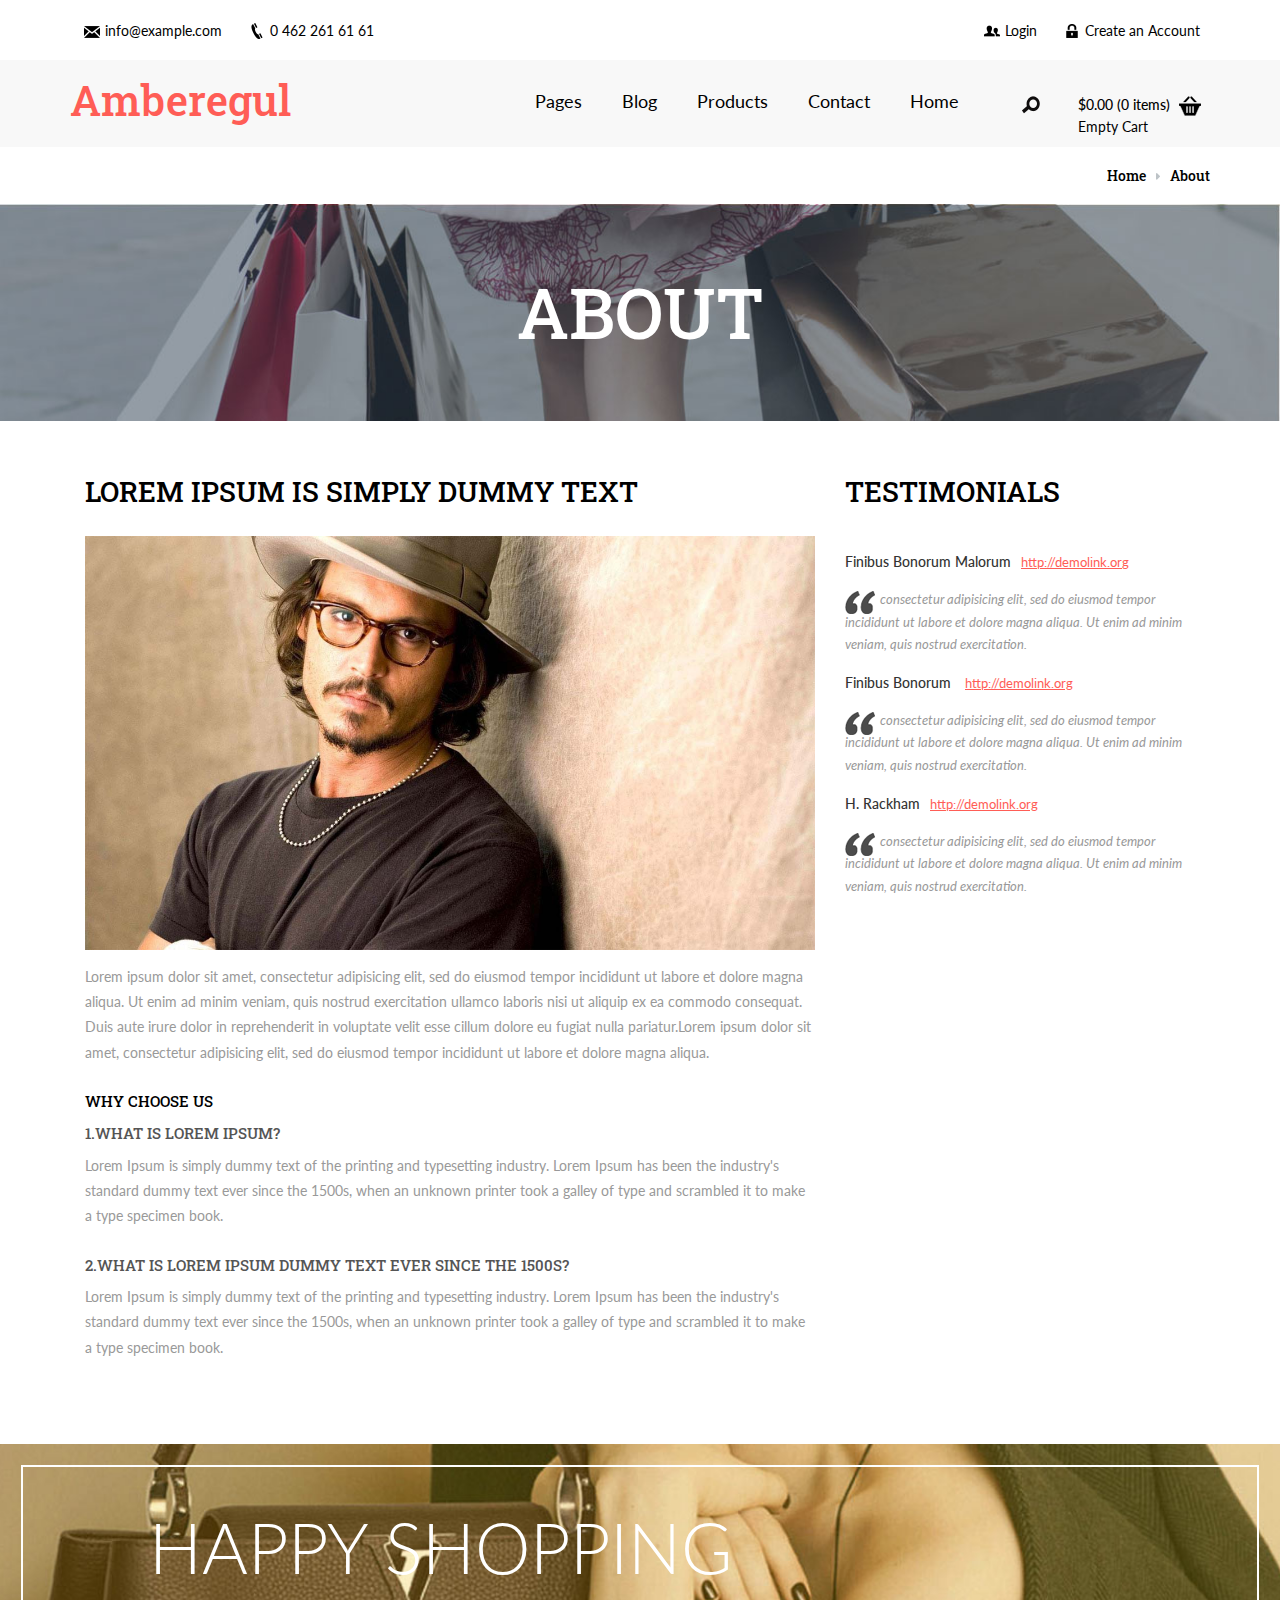
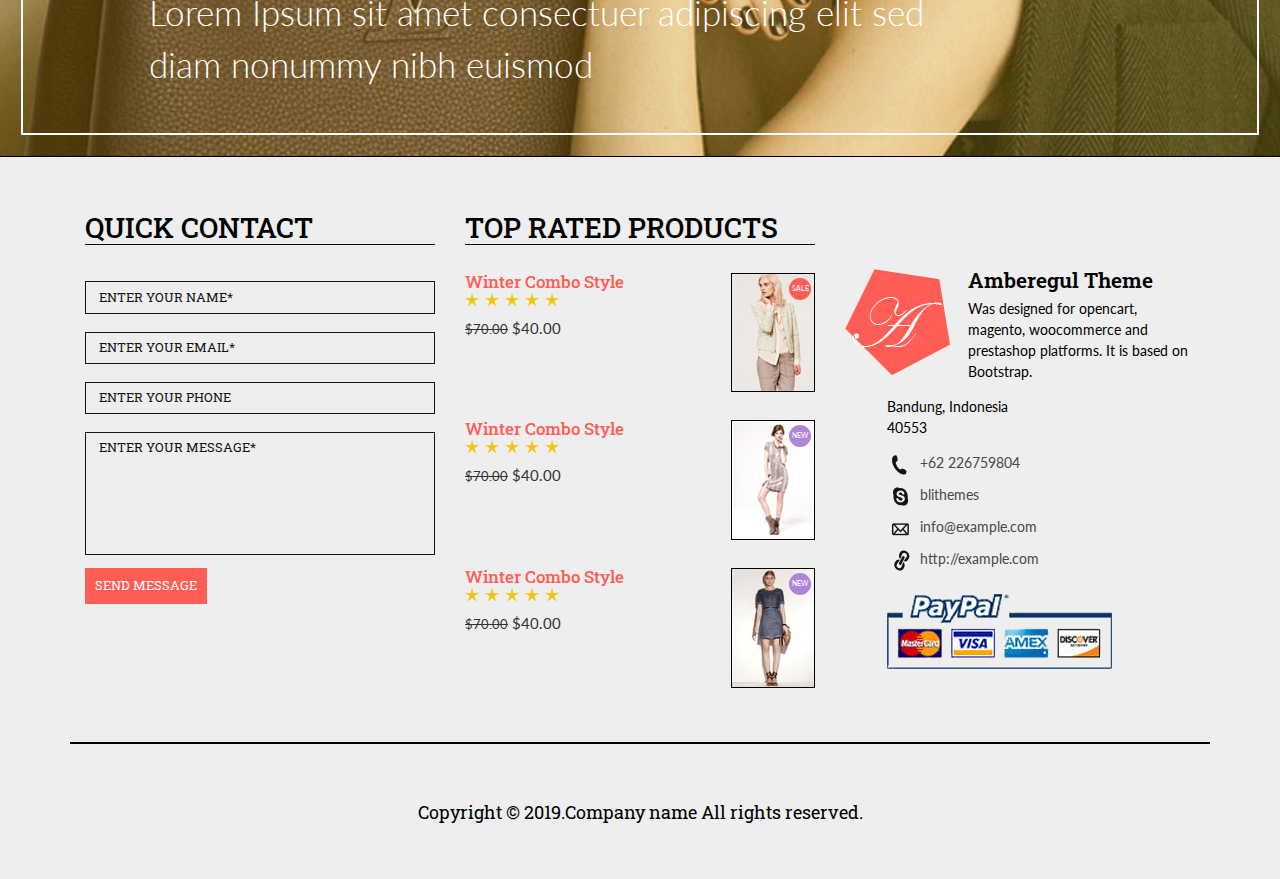
<file: clouth/about.html>
<!DOCTYPE html>
<html>
<head>
<title>About</title>
<link href="css/bootstrap.css" rel="stylesheet" type="text/css" media="all" />
<!-- jQuery (necessary for Bootstrap's JavaScript plugins) -->
<script src="js/jquery.min.js"></script>
<!-- Custom Theme files -->
<!--theme-style-->
<link href="css/style.css" rel="stylesheet" type="text/css" media="all" />	
<!--//theme-style-->
<meta name="viewport" content="width=device-width, initial-scale=1">
<meta http-equiv="Content-Type" content="text/html; charset=utf-8" />
<meta name="keywords" content="Amberegul Responsive web template, Bootstrap Web Templates, Flat Web Templates, Andriod Compatible web template, 
Smartphone Compatible web template, free webdesigns for Nokia, Samsung, LG, SonyErricsson, Motorola web design" />
<script type="application/x-javascript"> addEventListener("load", function() { setTimeout(hideURLbar, 0); }, false); function hideURLbar(){ window.scrollTo(0,1); } </script>
<!--fonts-->
<link href='http://fonts.useso.com/css?family=Roboto+Slab:300,700,400' rel='stylesheet' type='text/css'>
<link href='http://fonts.useso.com/css?family=Lato:100,300,400,700,900' rel='stylesheet' type='text/css'>
<!--//fonts-->
<!-- start menu -->
<link href="css/megamenu.css" rel="stylesheet" type="text/css" media="all" />
<script type="text/javascript" src="js/megamenu.js"></script>
<script>$(document).ready(function(){$(".megamenu").megamenu();});</script>
<!--//slider-script-->

<script src="js/simpleCart.min.js"> </script>
<style>
		.btn-login-type{
		background:#ff5d56;
		padding:9px 10px;
		font-size:0.9em;
		color:#fff;
		-webkit-appearance: none;
		border: none;
		outline: none;
		font-family: 'Roboto Slab', serif;
	}
	</style>
	<script>
			function checkLogin() {
				var hasUsername = JSON.parse(localStorage.getItem("username"));
				var username = hasUsername ? hasUsername.username : "Login";
				var register = document.getElementById('register');
			
				document.getElementById("login_name").innerText = username;
			
				if(hasUsername) {
					register.style.display = "none";
				}
			}
			
			</script>
	</head>
	<body  onload="checkLogin()"> 
<!--header-->	
<div class=" header-product">
	<div class="header-top com">
		<div class="container">
			<div class="header-top-in grid-1">
				<ul class="support">
					<li ><a href="mailto:info@example.com" ><i > </i>info@example.com</a></li>
					<li ><span ><i class="tele-in"> </i>0 462 261 61 61</span></li>			
				</ul>
				<ul class=" support-right">
						<li ><a href="account.html" ><i class="men"> </i><span id="login_name">Login</span></a></li>
						<li id="register"><a href="account.html" ><i class="tele"> </i>Create an Account</a></li>			
					</ul>
				<div class="clearfix"> </div>
			</div>
		</div>
			<div class="header-bottom bottom-com">
			<div class="container">			
				<div class="logo">
					<h1><a href="index.html">Amberegul</a></h1>
				</div>
				<div class="top-nav">
				<!-- start header menu -->
		<ul class="megamenu skyblue menu-in">
			<li><a  href="index.html">Home</a></li>
			
			<li class="active grid"><a  href="#">Pages</a>
				<div class="megapanel">
					<div class="row">
						<div class="col1">
							<div class="h_nav">
								<h4>SUBMENU1</h4>
								<ul>
									<li><a href="about.html">About</a></li>
									<li><a href="product.html">men</a></li>
									<li><a href="product.html">women</a></li>
									<li><a href="product.html">accessories</a></li>
									
								</ul>	
							</div>							
						</div>
						<div class="col1">
							<div class="h_nav">
								<h4>SUBMENU2</h4>
								<ul>
									<li><a href="product.html">trends</a></li>
									<li><a href="product.html">sale</a></li>
									<li><a href="product.html">style videos</a></li>
									<li><a href="product.html">accessories</a></li>
									<li><a href="product.html">kids</a></li>
									<li><a href="product.html">style videos</a></li>
								</ul>	
							</div>							
						</div>
						<div class="col1 col5">
							<iframe src="https://player.vimeo.com/video/10777111?color=ffffff&title=0&byline=0&portrait=0"  webkitallowfullscreen mozallowfullscreen allowfullscreen></iframe> 
						</div>
						
					</div>
					
    				</div>
				</li>	
		<li ><a  href="404.html">Blog</a></li>				
				<li><a  href="#">Products</a>
				<div class="megapanel">
					<div class="row">
						<div class=" col-nav">
							<div class="h_nav">
								<h4>BEST SELLING</h4>
								<div class="sell">
									<div class="men">
										<a href="product.html"><img src="images/pi.jpg" alt="" ></a>
									</div>
									<div class="men-in">
										<h6>Lorem Ipsum</h6>
										<span>$.60.00</span>
									</div>
									<div class="clearfix"> </div>
								</div>	
								<div class="sell">
									<div class="men">
										<a href="product.html"><img src="images/pi11.jpg" alt="" ></a>
									</div>
									<div class="men-in">
										<h6> Dummy Text</h6>
										<span>$.160.00</span>
									</div>
									<div class="clearfix"> </div>
								</div>	
								<div class="sell">
									<div class="men">
										<a href="product.html"><img src="images/pi12.jpg" alt="" ></a>
									</div>
									<div class="men-in">
										<h6>Standard Chunk</h6>
										<span>$.80.00</span>
									</div>
									<div class="clearfix"> </div>
								</div>	
							</div>							
						</div>
						<div class=" col-nav">
							<div class="h_nav">
								<h4>TOP RATE</h4>
								<div class="sell">
									<div class="men">
									<a href="product.html"><img src="images/pi13.jpg" alt="" ></a>
									</div>
									<div class="men-in">
										<h6> Perspiciatis Und</h6>
										<span>$.90.00</span>
									</div>
									<div class="clearfix"> </div>
								</div>	
								<div class="sell">
									<div class="men">
										<a href="product.html"><img src="images/pi.jpg" alt="" ></a>
									</div>
									<div class="men-in">
										<h6>Veritatis Et</h6>
										<span>$.60.00</span>
									</div>
									<div class="clearfix"> </div>
								</div>	
								<div class="sell">
									<div class="men">
										<a href="product.html"><img src="images/pi11.jpg" alt="" ></a>
									</div>
									<div class="men-in">
										<h6>Lorem Ipsum</h6>
										<span>$.100.00</span>
									</div>
									<div class="clearfix"> </div>
								</div>	
							</div>							
						</div>
					</div>
    				</div>
				</li>
				
				<li><a  href="contact.html">Contact</a>
					
				</li>
		 </ul> 
		 <!---->
		 <div class="search-in" >
			<div class="search" >
						<form action="search.html">
							<input type="text" value="Keywords" onfocus="this.value = '';" onblur="if (this.value == '') {this.value = 'Keywords';}" class="text">
							<input type="submit" value="SEARCH">
						</form>
							<div class="close-in"><img src="images/close.png" alt="" /></div>
					</div>
						<div class="right"><button> </button></div>
				</div>
						<script type="text/javascript">
							$('.search').hide();
							$('button').click(function (){
							$('.search').show();
							$('.text').focus();
							}
							);
							$('.close-in').click(function(){
							$('.search').hide();
							});
						</script>

					<!---->
					<div class="cart box_1">
						<a href="checkout.html">
						<h3> <div class="total">
							<span class="simpleCart_total"></span> (<span id="simpleCart_quantity" class="simpleCart_quantity"></span> items)</div>
							<img src="images/cart.png" alt=""/></h3>
						</a>
						<p><a href="javascript:;" class="simpleCart_empty">Empty Cart</a></p>
						<div class="clearfix"> </div>
					</div>

					<!---->
				</div>
				<div class="clearfix"> </div>
			</div>
		</div>
		</div>
		
	</div>
<!---->
<div class="container">
	<h6 class="dress"><a href="index.html">Home</a> <i> </i> About </h6>
</div>
<div class="back">
	<h2>ABOUT</h2>
</div>
		<!---->
		<div class="container"> 
	  <div class="box_4">
	  	<div class="col-md-8 about_left">
	  		<h3>Lorem Ipsum is simply dummy text </h3>
	        <img src="images/banner.jpg" class="img-responsive" alt="">
		    <p>Lorem ipsum dolor sit amet, consectetur adipisicing elit, sed do eiusmod tempor incididunt ut labore et dolore magna aliqua. Ut enim ad minim veniam, quis nostrud exercitation ullamco laboris nisi ut aliquip ex ea commodo consequat. Duis aute irure dolor in reprehenderit in voluptate velit esse cillum dolore eu fugiat nulla pariatur.Lorem ipsum dolor sit amet, consectetur adipisicing elit, sed do eiusmod tempor incididunt ut labore et dolore magna aliqua.</p>
	       <div class="faqs">
				       <h4>Why Choose Us</h4>
				       <div class="questions">
							<h5>1.What is Lorem Ipsum?</h5>
	        				<p>Lorem Ipsum is simply dummy text of the printing and typesetting industry. Lorem Ipsum has been the industry's standard dummy text ever since the 1500s, when an unknown printer took a galley of type and scrambled it to make a type specimen book.</p>
	        		   </div>
	        		   
			        		   <div class="questions">
									<h5>2.What is Lorem Ipsum dummy text ever since the 1500s?</h5>
			        				<p>Lorem Ipsum is simply dummy text of the printing and typesetting industry. Lorem Ipsum has been the industry's standard dummy text ever since the 1500s, when an unknown printer took a galley of type and scrambled it to make a type specimen book.</p>
			        			</div>				    
				   </div>  	
	  	</div>
	  	<div class="col-md-4 sidebar">
	  		      <h3>Testimonials</h3>
		  			    <div class="testimonials">
		  					 <h5>Finibus Bonorum Malorum<span><a href="#">http://demolink.org</a></span></h5>
		  					 <p><span class="quotes"></span>consectetur adipisicing elit, sed do eiusmod tempor incididunt ut labore et dolore magna aliqua. Ut enim ad minim veniam, quis nostrud exercitation.<span class="quotes-down"></span></p>
		  				</div>	
		  				<div class="testimonials">
		  					 <h5>Finibus Bonorum <span><a href="#">http://demolink.org</a></span></h5>
		  					 <p><span class="quotes"></span>consectetur adipisicing elit, sed do eiusmod tempor incididunt ut labore et dolore magna aliqua. Ut enim ad minim veniam, quis nostrud exercitation.<span class="quotes-down"></span></p>
		  				</div>
		  				<div class="testimonials">
		  					 <h5>H. Rackham<span><a href="#">http://demolink.org</a></span></h5>
		  					 <p><span class="quotes"></span>consectetur adipisicing elit, sed do eiusmod tempor incididunt ut labore et dolore magna aliqua. Ut enim ad minim veniam, quis nostrud exercitation.<span class="quotes-down"></span></p>
		  				</div>
		  			
	  	</div>
	  	<div class="clearfix"> </div>
	  </div>
  
          	</div>
      
			<!---->
				<div class="bottom-grid1">
					
					<div class="fit1">
						<h3>HAPPY SHOPPING</h3>
						<p>Lorem Ipsum sit amet consectuer adipiscing elit
sed diam nonummy nibh euismod</p>
					</div>
				</div>
<!---->
	<div class="footer">
		<div class="container">
			<div class="col-md-4 footer-top">
				<h3>QUICK CONTACT</h3>
				<form>
						
						<input id="postusername" type="text" value="ENTER YOUR NAME*" onfocus="this.value='';" onblur="if (this.value == '') {this.value ='ENTER YOUR NAME*';}">
						
						<input id="postuseremail" type="text" value="ENTER YOUR EMAIL*" onfocus="this.value='';" onblur="if (this.value == '') {this.value ='ENTER YOUR EMAIL*';}">
						
						<input id="postuserphone" type="text" value="ENTER YOUR PHONE" onfocus="this.value='';" onblur="if (this.value == '') {this.value ='ENTER YOUR PHONE';}">
					
						<textarea id="postmessage" cols="77" rows="6" value="" onfocus="this.value='';" onblur="if (this.value == '') {this.value = 'ENTER YOUR MESSAGE*';}">ENTER YOUR MESSAGE*</textarea>
						
						<input id="btn-post" class="btn-login-type" type="button" value="SEND MESSAGE" >
						<script>
							$("#btn-post").click(function(){
								console.log(5555);
								var postusername = document.getElementById('postusername').value;
								var postuseremail = document.getElementById('postuseremail').value;
								var postuserphone = document.getElementById('postuserphone').value;
								var postmessage = document.getElementById('postmessage').value;
								
								$.post("http://localhost:8080/666/php/post.php",
									{postusername: postusername, postuseremail: postuseremail, postuserphone: postuserphone, postmessage: postmessage},
									function(data,status){
										data = JSON.parse(data);
	
										alert(data.info);
									}
								);
	
							});
						</script>
						
					</form>

			</div>
			<div class="col-md-4 footer-middle">
				<h3>TOP RATED PRODUCTS</h3>
					<div class="product-go">
							<div class="grid-product">
								<h6><a href="#" >Winter Combo Style</a></h6>
								<ul class="star-footer">
									<li><a href="#"><i> </i></a></li>
									<li><a href="#"><i> </i></a></li>
									<li><a href="#"><i> </i></a></li>
									<li><a href="#"><i> </i></a></li>
									<li><a href="#"><i> </i></a></li>
								</ul>
								<span class=" price-in"><small>$70.00</small> $40.00</span>
							</div>
								<div class="fashion">
									<a href="#"><img class="img-responsive " src="images/f1.jpg" alt="">
									<p>SALE</p></a>
								</div>
							<div class="clearfix"> </div>
							</div>
								<div class="product-go">
							<div class="grid-product">
								<h6><a href="#" >Winter Combo Style</a></h6>
								<ul class="star-footer">
									<li><a href="#"><i> </i></a></li>
									<li><a href="#"><i> </i></a></li>
									<li><a href="#"><i> </i></a></li>
									<li><a href="#"><i> </i></a></li>
									<li><a href="#"><i> </i></a></li>
								</ul>
								<span class=" price-in"><small>$70.00</small> $40.00</span>
							</div>
								<div class="fashion">
									<a href="#"><img class="img-responsive " src="images/f2.jpg" alt="">
									<p class="new1">NEW</p></a>
								</div>
							<div class="clearfix"> </div>
							</div>
								<div class="product-go">
							<div class="grid-product">
								<h6><a href="#" >Winter Combo Style</a></h6>
								<ul class="star-footer">
									<li><a href="#"><i> </i></a></li>
									<li><a href="#"><i> </i></a></li>
									<li><a href="#"><i> </i></a></li>
									<li><a href="#"><i> </i></a></li>
									<li><a href="#"><i> </i></a></li>
								</ul>
								<span class=" price-in"><small>$70.00</small> $40.00</span>
							</div>
								<div class="fashion">
									<a href="#"><img class="img-responsive " src="images/f3.jpg" alt="">
									<p class="new1">NEW</p></a>
								</div>
							<div class="clearfix"> </div>
							</div>

			</div>
			<div class="col-md-4 footer-bottom">
				<div class="logo-footer">
					<div class="logo-bottom">
						<a href="#"><img src="images/lo.png" alt=""></a>
					</div>
					<div class="logo-the">
						<h4>Amberegul Theme</h4>
						<p>Was designed for opencart, magento, 
woocommerce and prestashop platforms. 
It is based on Bootstrap.</p>
					</div>
					<div class="clearfix"> </div>
				</div>
				<div class="indo">
				<p class="in">Bandung, Indonesia <span>40553</span></p>
					<ul class="social-footer ">
						<li><span><i> </i>+62 226759804 </span></li>
						<li><span><i class="down"> </i>blithemes</span></li>
						<li><a href="mailto:info@example.com"><i class="mes"> </i>info@example.com</a></li>
						<li><a href="#"><i class="mes-in"> </i>http://example.com</a></li>
					</ul>
					<a href="#"><img src="images/pa.png" alt=""></a>
					</div>
			</div>
			<div class="clearfix"> </div>
			<p class="footer-class">Copyright &copy; 2019.Company name All rights reserved.</p>
		</div>
	</div>
<!---->
</body>
</html>
</file>
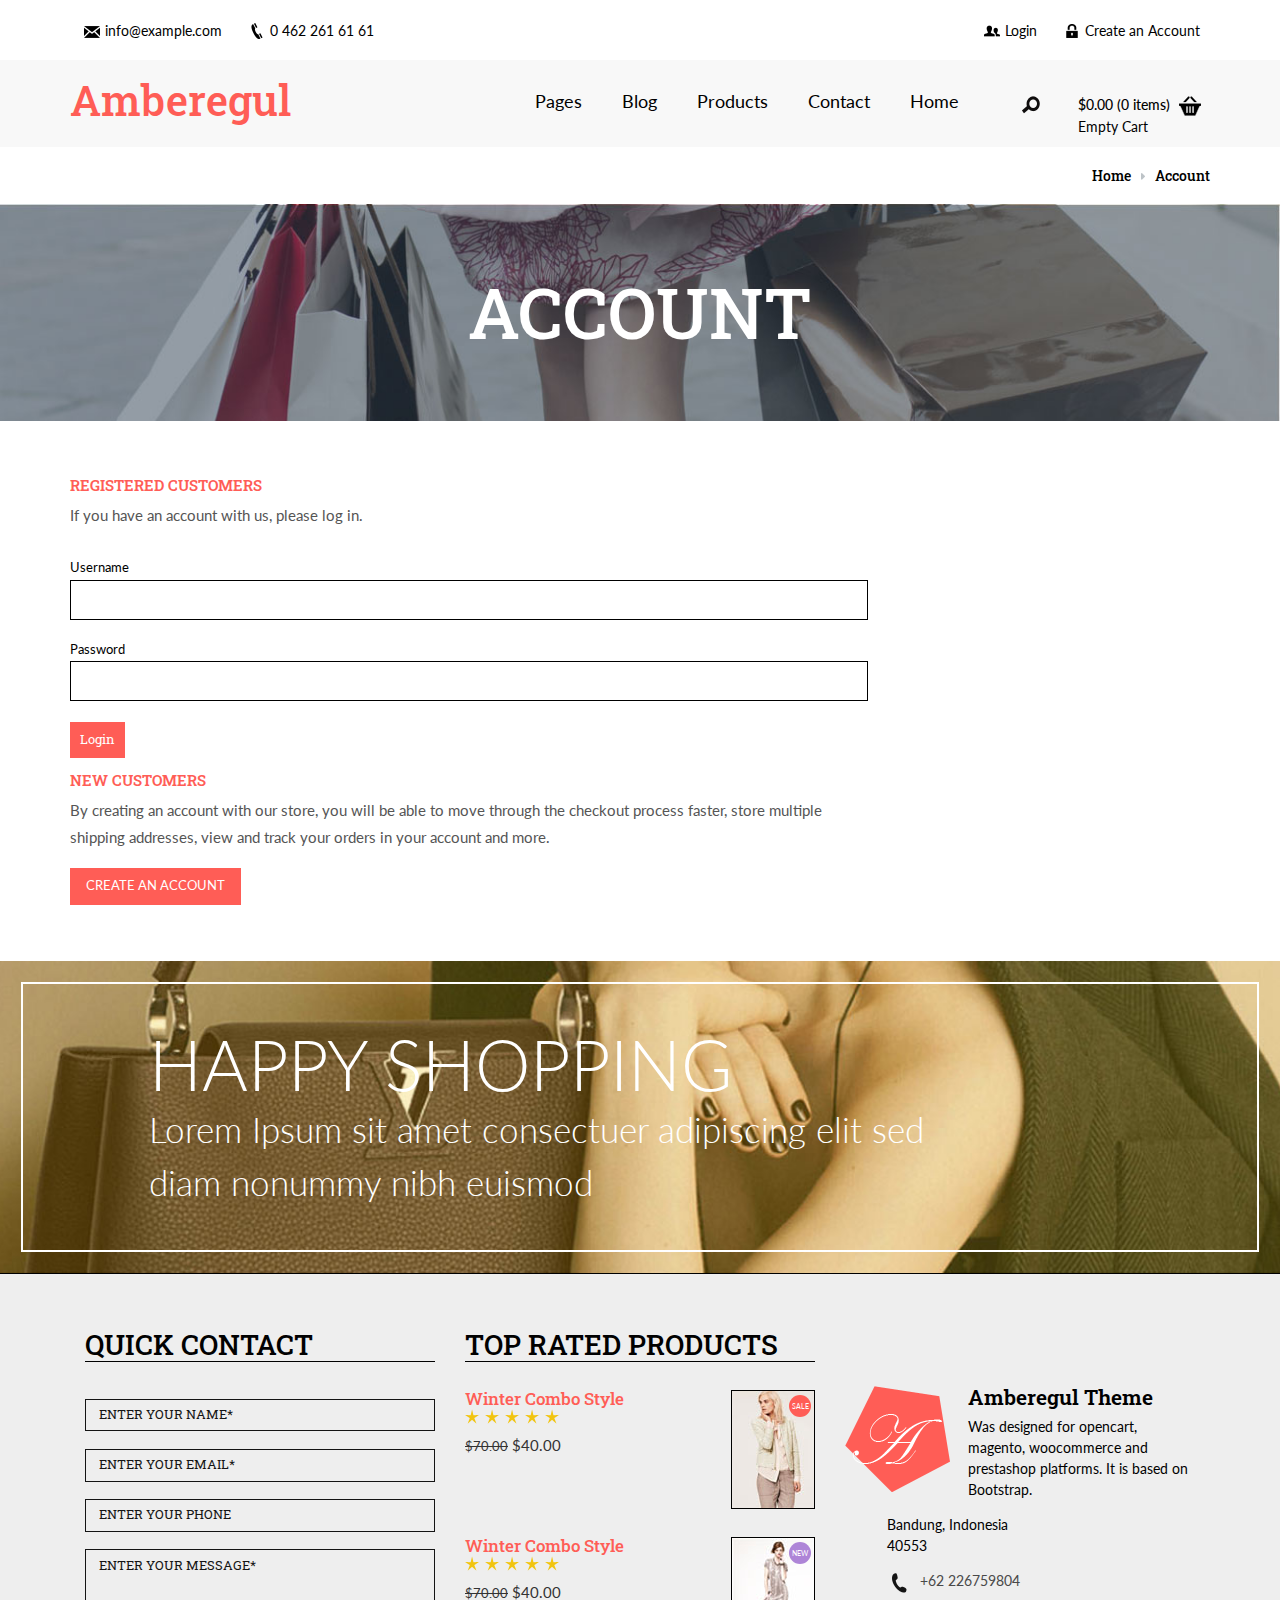
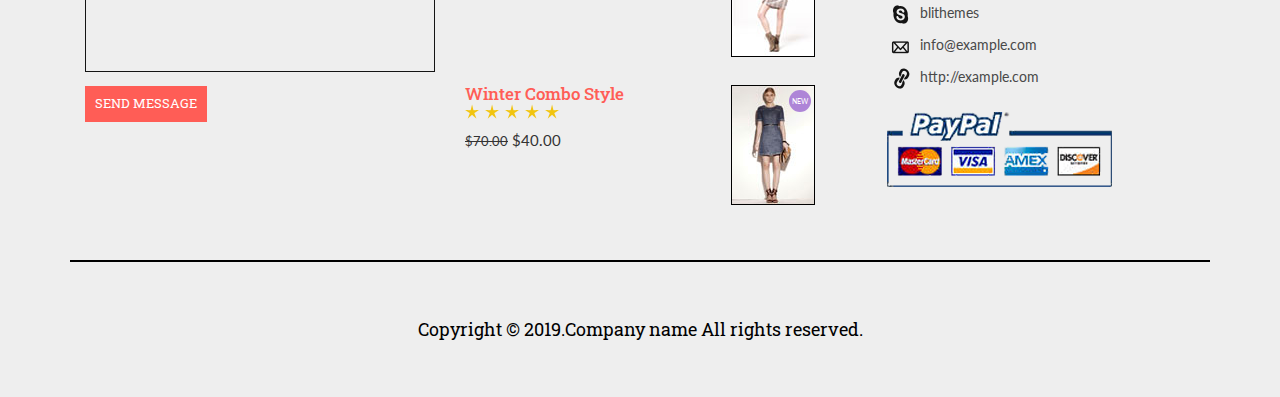
<file: clouth/account.html>
<!DOCTYPE html>
<html>
<head>
<title>Account</title>
<link href="css/bootstrap.css" rel="stylesheet" type="text/css" media="all" />
<!-- jQuery (necessary for Bootstrap's JavaScript plugins) -->
<script src="js/jquery.min.js"></script>
<!-- Custom Theme files -->
<!--theme-style-->
<link href="css/style.css" rel="stylesheet" type="text/css" media="all" />	
<!--//theme-style-->
<meta name="viewport" content="width=device-width, initial-scale=1">
<meta http-equiv="Content-Type" content="text/html; charset=utf-8" />
<meta name="keywords" content="Amberegul Responsive web template, Bootstrap Web Templates, Flat Web Templates, Andriod Compatible web template, 
Smartphone Compatible web template, free webdesigns for Nokia, Samsung, LG, SonyErricsson, Motorola web design" />
<script type="application/x-javascript"> addEventListener("load", function() { setTimeout(hideURLbar, 0); }, false); function hideURLbar(){ window.scrollTo(0,1); } </script>
<!--fonts-->
<link href='http://fonts.useso.com/css?family=Roboto+Slab:300,700,400' rel='stylesheet' type='text/css'>
<link href='http://fonts.useso.com/css?family=Lato:100,300,400,700,900' rel='stylesheet' type='text/css'>
<!--//fonts-->
<!-- start menu -->
<link href="css/megamenu.css" rel="stylesheet" type="text/css" media="all" />
<script type="text/javascript" src="js/megamenu.js"></script>
<script type="text/javascript" src="js/jquery.cookie.js"></script>
<script>$(document).ready(function(){$(".megamenu").megamenu();});</script>
<!--//slider-script-->


<script src="js/simpleCart.min.js"> </script>

<style>
	.btn-login-type{
	background:#ff5d56;
	padding:9px 10px;
	font-size:0.9em;
	color:#fff;
	-webkit-appearance: none;
	border: none;
	outline: none;
	font-family: 'Roboto Slab', serif;
}
</style>

<script>
	function checkLogin() {
		var hasUsername = JSON.parse(localStorage.getItem("username"));
		var username = hasUsername ? hasUsername.username : "Login";
		var register = document.getElementById('register');
		var input_username = document.getElementById('username');
		var input_password = document.getElementById('password');
		var btn_login = document.getElementById('btn-login');
	
		document.getElementById("login_name").innerText = username;
	
		if(hasUsername) {
			register.style.display = "none";
			input_username.value = username;
			input_password.value = hasUsername.password;
			btn_login.value = "Cancellation";
		}
	}
	
</script>
</head>
<body onload="checkLogin()"> 
<!--header-->	
<div class=" header-product">
	<div class="header-top com">
		<div class="container">
			<div class="header-top-in grid-1">
				<ul class="support">
					<li ><a href="mailto:info@example.com" ><i > </i>info@example.com</a></li>
					<li ><span ><i class="tele-in"> </i>0 462 261 61 61</span></li>			
				</ul>
				<ul class=" support-right">
					<li ><a href="account.html" ><i class="men"> </i><span id="login_name">Login</span></a></li>
					<li id="register"><a href="account.html" ><i class="tele"> </i>Create an Account</a></li>			
				</ul>
				<div class="clearfix"> </div>
			</div>
		</div>
			<div class="header-bottom bottom-com">
			<div class="container">			
				<div class="logo">
					<h1><a href="index.html">Amberegul</a></h1>
				</div>
				<div class="top-nav">
				<!-- start header menu -->
		<ul class="megamenu skyblue menu-in">
			<li><a  href="index.html">Home</a></li>
			
			<li class="active grid"><a  href="#">Pages</a>
				<div class="megapanel">
					<div class="row">
						<div class="col1">
							<div class="h_nav">
								<h4>SUBMENU1</h4>
								<ul>
									<li><a href="about.html">About</a></li>
									<li><a href="product.html">men</a></li>
									<li><a href="product.html">women</a></li>
									<li><a href="product.html">accessories</a></li>
									
								</ul>	
							</div>							
						</div>
						<div class="col1">
							<div class="h_nav">
								<h4>SUBMENU2</h4>
								<ul>
									<li><a href="product.html">trends</a></li>
									<li><a href="product.html">sale</a></li>
									<li><a href="product.html">style videos</a></li>
									<li><a href="product.html">accessories</a></li>
									<li><a href="product.html">kids</a></li>
									<li><a href="product.html">style videos</a></li>
								</ul>	
							</div>							
						</div>
						<div class="col1 col5">
							<iframe src="https://player.vimeo.com/video/10777111?color=ffffff&title=0&byline=0&portrait=0"  webkitallowfullscreen mozallowfullscreen allowfullscreen></iframe> 
						</div>
						
					</div>
					
    				</div>
				</li>	
		<li ><a  href="404.html">Blog</a></li>				
				<li><a  href="#">Products</a>
				<div class="megapanel">
					<div class="row">
						<div class=" col-nav">
							<div class="h_nav">
								<h4>BEST SELLING</h4>
								<div class="sell">
									<div class="men">
										<a href="product.html"><img src="images/pi.jpg" alt="" ></a>
									</div>
									<div class="men-in">
										<h6>Lorem Ipsum</h6>
										<span>$.60.00</span>
									</div>
									<div class="clearfix"> </div>
								</div>	
								<div class="sell">
									<div class="men">
										<a href="product.html"><img src="images/pi11.jpg" alt="" ></a>
									</div>
									<div class="men-in">
										<h6> Dummy Text</h6>
										<span>$.160.00</span>
									</div>
									<div class="clearfix"> </div>
								</div>	
								<div class="sell">
									<div class="men">
										<a href="product.html"><img src="images/pi12.jpg" alt="" ></a>
									</div>
									<div class="men-in">
										<h6>Standard Chunk</h6>
										<span>$.80.00</span>
									</div>
									<div class="clearfix"> </div>
								</div>	
							</div>							
						</div>
						<div class=" col-nav">
							<div class="h_nav">
								<h4>TOP RATE</h4>
								<div class="sell">
									<div class="men">
									<a href="product.html"><img src="images/pi13.jpg" alt="" ></a>
									</div>
									<div class="men-in">
										<h6> Perspiciatis Und</h6>
										<span>$.90.00</span>
									</div>
									<div class="clearfix"> </div>
								</div>	
								<div class="sell">
									<div class="men">
										<a href="product.html"><img src="images/pi.jpg" alt="" ></a>
									</div>
									<div class="men-in">
										<h6>Veritatis Et</h6>
										<span>$.60.00</span>
									</div>
									<div class="clearfix"> </div>
								</div>	
								<div class="sell">
									<div class="men">
										<a href="product.html"><img src="images/pi11.jpg" alt="" ></a>
									</div>
									<div class="men-in">
										<h6>Lorem Ipsum</h6>
										<span>$.100.00</span>
									</div>
									<div class="clearfix"> </div>
								</div>	
							</div>							
						</div>
					</div>
    				</div>
				</li>
				
				<li><a  href="contact.html">Contact</a>
					
				</li>
		 </ul> 
		 <!---->
		 <div class="search-in" >
			<div class="search" >
						<form action="search.html">
							<input type="text" value="Keywords" onfocus="this.value = '';" onblur="if (this.value == '') {this.value = 'Keywords';}" class="text">
							<input type="submit" value="SEARCH">
						</form>
							<div class="close-in"><img src="images/close.png" alt="" /></div>
					</div>
						<div class="right"><button> </button></div>
				</div>
						<script type="text/javascript">
							$('.search').hide();
							$('button').click(function (){
							$('.search').show();
							$('.text').focus();
							}
							);
							$('.close-in').click(function(){
							$('.search').hide();
							});
						</script>

					<!---->
					<div class="cart box_1">
						<a href="checkout.html">
						<h3> <div class="total">
							<span class="simpleCart_total"></span> (<span id="simpleCart_quantity" class="simpleCart_quantity"></span> items)</div>
							<img src="images/cart.png" alt=""/></h3>
						</a>
						<p><a href="javascript:;" class="simpleCart_empty">Empty Cart</a></p>
						<div class="clearfix"> </div>
					</div>

					<!---->
				</div>
				<div class="clearfix"> </div>
			</div>
		</div>
		</div>
		
	</div>
<!---->
<div class="container">
	<h6 class="dress"><a href="index.html">Home</a> <i> </i> Account </h6>
</div>
<div class="back">
	<h2>ACCOUNT</h2>
</div>
		<!---->
		<div class="container">
		<div class="account_grid">
			   <div class=" login-right">
			  	<h3>REGISTERED CUSTOMERS</h3>
				<p>If you have an account with us, please log in.</p>
				<form id="my_form" action="" method="POST">
				  <div>
					<span>Username</span>
					<input id="username" type="text" name="username"> 
				  </div>
				  <div>
					<span>Password</span>
					<input id="password" type="text" name="password"> 
				  </div>
				  <input id="btn-login" class="btn-login-type" type="button" value="Login">
				  <script>
					  $("#btn-login").click(function(){
						var username = document.getElementById('username').value;
						var password = document.getElementById('password').value;

						console.log(this);
						if(this.value === "Cancellation") {
							localStorage.clear();
							window.location.href = "./index.html";

						} else {
							$.post("http://localhost:8080/666/php/login.php",
								{username: username, password: password},
								function(data,status){
									data = JSON.parse(data);

									if(data.status) {
										console.log(data);
										
										localStorage.setItem('username', JSON.stringify(data.data));
										alert(data.info);
										window.location.href = "./index.html";

									} else {
										alert(data.info);
									}
								}
							);
						}
					});
				  </script>
			    </form>
			   </div>	
			    <div class=" login-left">
			  	 <h3>NEW CUSTOMERS</h3>
				 <p>By creating an account with our store, you will be able to move through the checkout process faster, store multiple shipping addresses, view and track your orders in your account and more.</p>
				 <a class="acount-btn" href="register.html">Create an Account</a>
			   </div>
			
			 </div>
		
			</div>
			<!---->
				<div class="bottom-grid1">
					
					<div class="fit1">
						<h3>HAPPY SHOPPING</h3>
						<p>Lorem Ipsum sit amet consectuer adipiscing elit
sed diam nonummy nibh euismod</p>
					</div>
				</div>
<!---->
	<div class="footer">
		<div class="container">
			<div class="col-md-4 footer-top">
				<h3>QUICK CONTACT</h3>
				<form>
						
						<input id="postusername" type="text" value="ENTER YOUR NAME*" onfocus="this.value='';" onblur="if (this.value == '') {this.value ='ENTER YOUR NAME*';}">
						
						<input id="postuseremail" type="text" value="ENTER YOUR EMAIL*" onfocus="this.value='';" onblur="if (this.value == '') {this.value ='ENTER YOUR EMAIL*';}">
						
						<input id="postuserphone" type="text" value="ENTER YOUR PHONE" onfocus="this.value='';" onblur="if (this.value == '') {this.value ='ENTER YOUR PHONE';}">
					
						<textarea id="postmessage" cols="77" rows="6" value="" onfocus="this.value='';" onblur="if (this.value == '') {this.value = 'ENTER YOUR MESSAGE*';}">ENTER YOUR MESSAGE*</textarea>
						
						<input id="btn-post" class="btn-login-type" type="button" value="SEND MESSAGE" >
						<script>
							$("#btn-post").click(function(){
								console.log(5555);
								var postusername = document.getElementById('postusername').value;
								var postuseremail = document.getElementById('postuseremail').value;
								var postuserphone = document.getElementById('postuserphone').value;
								var postmessage = document.getElementById('postmessage').value;
								
								$.post("http://localhost:8080/666/php/post.php",
									{postusername: postusername, postuseremail: postuseremail, postuserphone: postuserphone, postmessage: postmessage},
									function(data,status){
										data = JSON.parse(data);
	
										alert(data.info);
									}
								);
	
							});
						</script>
						
					</form>

			</div>
			<div class="col-md-4 footer-middle">
				<h3>TOP RATED PRODUCTS</h3>
					<div class="product-go">
							<div class="grid-product">
								<h6><a href="#" >Winter Combo Style</a></h6>
								<ul class="star-footer">
									<li><a href="#"><i> </i></a></li>
									<li><a href="#"><i> </i></a></li>
									<li><a href="#"><i> </i></a></li>
									<li><a href="#"><i> </i></a></li>
									<li><a href="#"><i> </i></a></li>
								</ul>
								<span class=" price-in"><small>$70.00</small> $40.00</span>
							</div>
								<div class="fashion">
									<a href="#"><img class="img-responsive " src="images/f1.jpg" alt="">
									<p>SALE</p></a>
								</div>
							<div class="clearfix"> </div>
							</div>
								<div class="product-go">
							<div class="grid-product">
								<h6><a href="#" >Winter Combo Style</a></h6>
								<ul class="star-footer">
									<li><a href="#"><i> </i></a></li>
									<li><a href="#"><i> </i></a></li>
									<li><a href="#"><i> </i></a></li>
									<li><a href="#"><i> </i></a></li>
									<li><a href="#"><i> </i></a></li>
								</ul>
								<span class=" price-in"><small>$70.00</small> $40.00</span>
							</div>
								<div class="fashion">
									<a href="#"><img class="img-responsive " src="images/f2.jpg" alt="">
									<p class="new1">NEW</p></a>
								</div>
							<div class="clearfix"> </div>
							</div>
								<div class="product-go">
							<div class="grid-product">
								<h6><a href="#" >Winter Combo Style</a></h6>
								<ul class="star-footer">
									<li><a href="#"><i> </i></a></li>
									<li><a href="#"><i> </i></a></li>
									<li><a href="#"><i> </i></a></li>
									<li><a href="#"><i> </i></a></li>
									<li><a href="#"><i> </i></a></li>
								</ul>
								<span class=" price-in"><small>$70.00</small> $40.00</span>
							</div>
								<div class="fashion">
									<a href="#"><img class="img-responsive " src="images/f3.jpg" alt="">
									<p class="new1">NEW</p></a>
								</div>
							<div class="clearfix"> </div>
							</div>

			</div>
			<div class="col-md-4 footer-bottom">
				<div class="logo-footer">
					<div class="logo-bottom">
						<a href="#"><img src="images/lo.png" alt=""></a>
					</div>
					<div class="logo-the">
						<h4>Amberegul Theme</h4>
						<p>Was designed for opencart, magento, 
woocommerce and prestashop platforms. 
It is based on Bootstrap.</p>
					</div>
					<div class="clearfix"> </div>
				</div>
				<div class="indo">
				<p class="in">Bandung, Indonesia <span>40553</span></p>
					<ul class="social-footer ">
						<li><span><i> </i>+62 226759804 </span></li>
						<li><span><i class="down"> </i>blithemes</span></li>
						<li><a href="mailto:info@example.com"><i class="mes"> </i>info@example.com</a></li>
						<li><a href="#"><i class="mes-in"> </i>http://example.com</a></li>
					</ul>
					<a href="#"><img src="images/pa.png" alt=""></a>
					</div>
			</div>
			<div class="clearfix"> </div>
			<p class="footer-class">Copyright &copy; 2019.Company name All rights reserved.</p>
		</div>
	</div>
<!---->
</body>
</html>
</file>
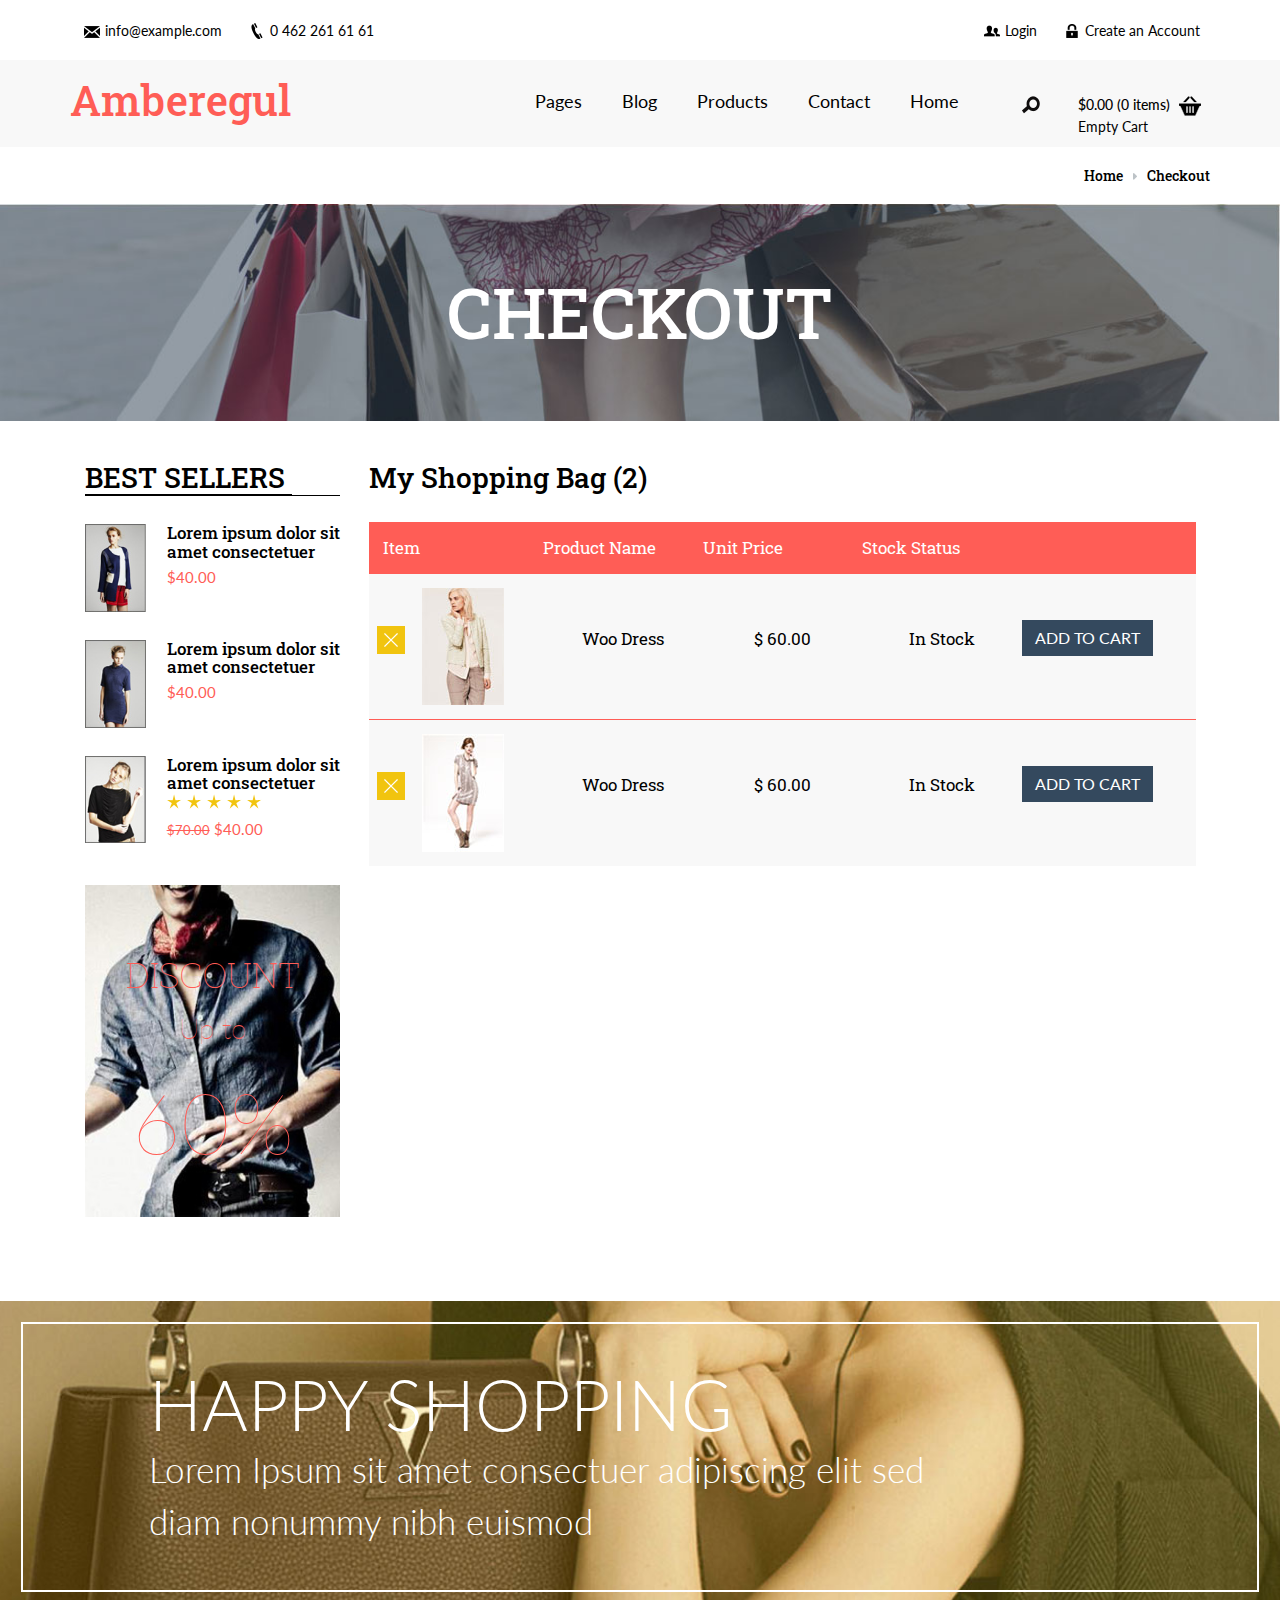
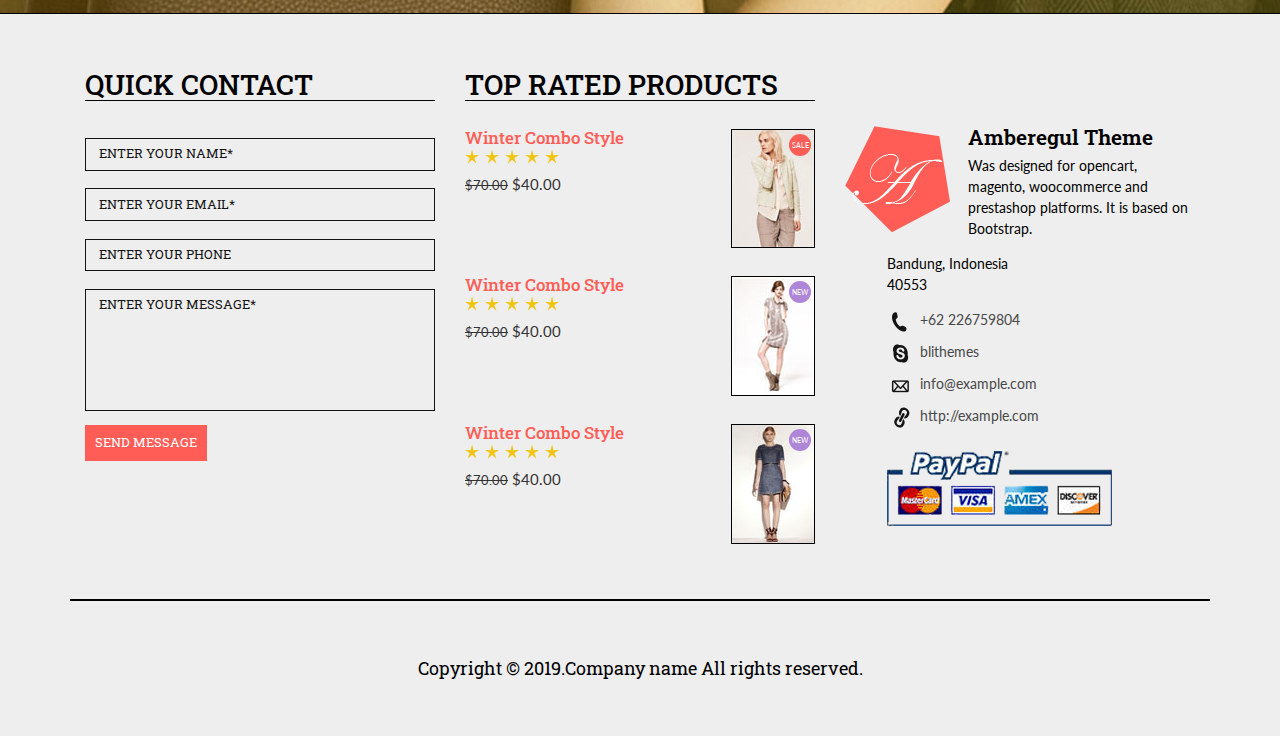
<file: clouth/checkout.html>
<!DOCTYPE html>
<html>
<head>
<title>Checkout</title>
<link href="css/bootstrap.css" rel="stylesheet" type="text/css" media="all" />
<!-- jQuery (necessary for Bootstrap's JavaScript plugins) -->
<script src="js/jquery.min.js"></script>
<!-- Custom Theme files -->
<!--theme-style-->
<link href="css/style.css" rel="stylesheet" type="text/css" media="all" />	
<!--//theme-style-->
<meta name="viewport" content="width=device-width, initial-scale=1">
<meta http-equiv="Content-Type" content="text/html; charset=utf-8" />
<meta name="keywords" content="Amberegul Responsive web template, Bootstrap Web Templates, Flat Web Templates, Andriod Compatible web template, 
Smartphone Compatible web template, free webdesigns for Nokia, Samsung, LG, SonyErricsson, Motorola web design" />
<script type="application/x-javascript"> addEventListener("load", function() { setTimeout(hideURLbar, 0); }, false); function hideURLbar(){ window.scrollTo(0,1); } </script>
<!--fonts-->
<link href='http://fonts.useso.com/css?family=Roboto+Slab:300,700,400' rel='stylesheet' type='text/css'>
<link href='http://fonts.useso.com/css?family=Lato:100,300,400,700,900' rel='stylesheet' type='text/css'>
<!--//fonts-->
<!-- start menu -->
<link href="css/megamenu.css" rel="stylesheet" type="text/css" media="all" />
<script type="text/javascript" src="js/megamenu.js"></script>
<script>$(document).ready(function(){$(".megamenu").megamenu();});</script>


<script src="js/simpleCart.min.js"> </script>
<style>
		.btn-login-type{
		background:#ff5d56;
		padding:9px 10px;
		font-size:0.9em;
		color:#fff;
		-webkit-appearance: none;
		border: none;
		outline: none;
		font-family: 'Roboto Slab', serif;
	}
	</style>
	<script>
			function checkLogin() {
				var hasUsername = JSON.parse(localStorage.getItem("username"));
				var username = hasUsername ? hasUsername.username : "Login";
				var register = document.getElementById('register');
			
				document.getElementById("login_name").innerText = username;
			
				if(hasUsername) {
					register.style.display = "none";
				}
			}
			
			</script>
	</head>
	<body  onload="checkLogin()"> 
<!--header-->	
<div class=" header-product">
	<div class="header-top com">
		<div class="container">
			<div class="header-top-in grid-1">
				<ul class="support">
					<li ><a href="mailto:info@example.com" ><i > </i>info@example.com</a></li>
					<li ><span ><i class="tele-in"> </i>0 462 261 61 61</span></li>			
				</ul>
				<ul class=" support-right">
						<li ><a href="account.html" ><i class="men"> </i><span id="login_name">Login</span></a></li>
						<li id="register"><a href="account.html" ><i class="tele"> </i>Create an Account</a></li>			
					</ul>
				<div class="clearfix"> </div>
			</div>
		</div>
			<div class="header-bottom bottom-com">
			<div class="container">			
				<div class="logo">
					<h1><a href="index.html">Amberegul</a></h1>
				</div>
				<div class="top-nav">
				<!-- start header menu -->
		<ul class="megamenu skyblue menu-in">
			<li><a  href="index.html">Home</a></li>
			
			<li class="active grid"><a  href="#">Pages</a>
				<div class="megapanel">
					<div class="row">
						<div class="col1">
							<div class="h_nav">
								<h4>SUBMENU1</h4>
								<ul>
									<li><a href="about.html">About</a></li>
									<li><a href="product.html">men</a></li>
									<li><a href="product.html">women</a></li>
									<li><a href="product.html">accessories</a></li>
									
								</ul>	
							</div>							
						</div>
						<div class="col1">
							<div class="h_nav">
								<h4>SUBMENU2</h4>
								<ul>
									<li><a href="product.html">trends</a></li>
									<li><a href="product.html">sale</a></li>
									<li><a href="product.html">style videos</a></li>
									<li><a href="product.html">accessories</a></li>
									<li><a href="product.html">kids</a></li>
									<li><a href="product.html">style videos</a></li>
								</ul>	
							</div>							
						</div>
						<div class="col1 col5">
							<iframe src="https://player.vimeo.com/video/10777111?color=ffffff&title=0&byline=0&portrait=0"  webkitallowfullscreen mozallowfullscreen allowfullscreen></iframe> 
						</div>
						
					</div>
					
    				</div>
				</li>	
		<li ><a  href="404.html">Blog</a></li>				
				<li><a  href="#">Products</a>
				<div class="megapanel">
					<div class="row">
						<div class=" col-nav">
							<div class="h_nav">
								<h4>BEST SELLING</h4>
								<div class="sell">
									<div class="men">
										<a href="product.html"><img src="images/pi.jpg" alt="" ></a>
									</div>
									<div class="men-in">
										<h6>Lorem Ipsum</h6>
										<span>$.60.00</span>
									</div>
									<div class="clearfix"> </div>
								</div>	
								<div class="sell">
									<div class="men">
										<a href="product.html"><img src="images/pi11.jpg" alt="" ></a>
									</div>
									<div class="men-in">
										<h6> Dummy Text</h6>
										<span>$.160.00</span>
									</div>
									<div class="clearfix"> </div>
								</div>	
								<div class="sell">
									<div class="men">
										<a href="product.html"><img src="images/pi12.jpg" alt="" ></a>
									</div>
									<div class="men-in">
										<h6>Standard Chunk</h6>
										<span>$.80.00</span>
									</div>
									<div class="clearfix"> </div>
								</div>	
							</div>							
						</div>
						<div class=" col-nav">
							<div class="h_nav">
								<h4>TOP RATE</h4>
								<div class="sell">
									<div class="men">
									<a href="product.html"><img src="images/pi13.jpg" alt="" ></a>
									</div>
									<div class="men-in">
										<h6> Perspiciatis Und</h6>
										<span>$.90.00</span>
									</div>
									<div class="clearfix"> </div>
								</div>	
								<div class="sell">
									<div class="men">
										<a href="product.html"><img src="images/pi.jpg" alt="" ></a>
									</div>
									<div class="men-in">
										<h6>Veritatis Et</h6>
										<span>$.60.00</span>
									</div>
									<div class="clearfix"> </div>
								</div>	
								<div class="sell">
									<div class="men">
										<a href="product.html"><img src="images/pi11.jpg" alt="" ></a>
									</div>
									<div class="men-in">
										<h6>Lorem Ipsum</h6>
										<span>$.100.00</span>
									</div>
									<div class="clearfix"> </div>
								</div>	
							</div>							
						</div>
					</div>
    				</div>
				</li>
				
				<li><a  href="contact.html">Contact</a>
					
				</li>
		 </ul> 
		 <!---->
		 <div class="search-in" >
			<div class="search" >
						<form action="search.html">
							<input type="text" value="Keywords" onfocus="this.value = '';" onblur="if (this.value == '') {this.value = 'Keywords';}" class="text">
							<input type="submit" value="SEARCH">
						</form>
							<div class="close-in"><img src="images/close.png" alt="" /></div>
					</div>
						<div class="right"><button> </button></div>
				</div>
						<script type="text/javascript">
							$('.search').hide();
							$('button').click(function (){
							$('.search').show();
							$('.text').focus();
							}
							);
							$('.close-in').click(function(){
							$('.search').hide();
							});
						</script>

					<!---->
					<div class="cart box_1">
						<a href="checkout.html">
						<h3> <div class="total">
							<span class="simpleCart_total"></span> (<span id="simpleCart_quantity" class="simpleCart_quantity"></span> items)</div>
							<img src="images/cart.png" alt=""/></h3>
						</a>
						<p><a href="javascript:;" class="simpleCart_empty">Empty Cart</a></p>
						<div class="clearfix"> </div>
					</div>

					<!---->
				</div>
				<div class="clearfix"> </div>
			</div>
		</div>
		</div>
		
	</div>
<!---->
<div class="container">
	<h6 class="dress"><a href="index.html">Home</a> <i> </i> Checkout </h6>
</div>
<div class="back">
	<h2>CHECKOUT</h2>
</div>
		<!---->
		<div class="product">
			<div class="container">
				<div class="col-md-3 product-price">
					  
				
				<!---->
				<div class="product-bottom">
					<div class="of-left-in">
								<h3 class="best">BEST SELLERS</h3>
							</div>
					<div class="product-go">
						<div class=" fashion-grid">
									<a href="single.html"><img class="img-responsive " src="images/be.jpg" alt=""></a>
									
								</div>
							<div class=" fashion-grid1">
								<h6 class="best2"><a href="single.html">Lorem ipsum dolor sit
amet consectetuer  </a></h6>
								
								<span class=" price-in1"> $40.00</span>
							</div>
								
							<div class="clearfix"> </div>
							</div>
							<div class="product-go">
						<div class=" fashion-grid">
									<a href="single.html"><img class="img-responsive " src="images/be1.jpg" alt=""></a>
									
								</div>
							<div class="fashion-grid1">
								<h6 class="best2"><a href="single.html">Lorem ipsum dolor sit
amet consectetuer </a></h6>
								
								<span class=" price-in1"> $40.00</span>
							</div>
								
							<div class="clearfix"> </div>
							</div>
							<div class="product-go">
						<div class=" fashion-grid">
									<a href="single.html"><img class="img-responsive " src="images/be2.jpg" alt=""></a>
									
								</div>
							<div class=" fashion-grid1">
								<h6 class="best2"><a href="single.html">Lorem ipsum dolor sit
amet consectetuer </a></h6>
								<ul class="star-footer">
									<li><a href="#"><i> </i></a></li>
									<li><a href="#"><i> </i></a></li>
									<li><a href="#"><i> </i></a></li>
									<li><a href="#"><i> </i></a></li>
									<li><a href="#"><i> </i></a></li>
								</ul>
								<span class=" price-in1"><small>$70.00</small> $40.00</span>
							</div>
								
							<div class="clearfix"> </div>
							</div>
				</div>
<div class=" per1">
				<a href="single.html"><img class="img-responsive" src="images/pro.jpg" alt="">
				<div class="six1">
					<h4>DISCOUNT</h4>
					<p>Up to</p>
					<span>60%</span>
				</div></a>
			</div>
				</div>
				<!---->
				<div class="col-md-9 product-price1">
				<div class="check-out">	 
			
		 <div class=" cart-items">
			 <h3>My Shopping Bag (2)</h3>
				<script>$(document).ready(function(c) {
					$('.close1').on('click', function(c){
						$('.cart-header').fadeOut('slow', function(c){
							$('.cart-header').remove();
						});
						});	  
					});
			   </script>
			<script>$(document).ready(function(c) {
					$('.close2').on('click', function(c){
						$('.cart-header1').fadeOut('slow', function(c){
							$('.cart-header1').remove();
						});
						});	  
					});
			   </script>
				
				  <div class="in-check" >
		  <ul class="unit">
			<li><span>Item</span></li>
			<li><span>Product Name</span></li>		
			<li><span>Unit Price</span></li>
			<li><span>Stock Status</span></li>
			<li> </li>
			<div class="clearfix"> </div>
		  </ul>
		  <ul class="cart-header">
		   <div class="close1"> </div>
			<li class="ring-in"><a href="single.html" ><img src="images/f1.jpg" class="img-responsive" alt=""></a>
			</li>
			<li><span>Woo Dress</span></li>
			<li><span>$ 60.00</span></li>
			<li><span>In Stock</span></li>
			<li> <a href="single.html" class="add-cart cart-check">ADD TO CART</a></li>
			<div class="clearfix"> </div>
			</ul>
 <ul class=" cart-header1">
		   <div class="close2"> </div>
			<li class="ring-in"><a href="single.html" ><img src="images/f2.jpg" class="img-responsive" alt=""></a>
			</li>
			<li><span>Woo Dress</span></li>
			<li><span>$ 60.00</span></li>
			<li><span>In Stock</span></li>
			<li> <a href="single.html" class="add-cart cart-check">ADD TO CART</a></li>
			<div class="clearfix"> </div>
			</ul>
		</div>
			 </div>
					  
		 </div>
		 

				</div>
				<div class="clearfix"> </div>
			</div>
		</div>
			<!---->
				<div class="bottom-grid1">
					
					<div class="fit1">
						<h3>HAPPY SHOPPING</h3>
						<p>Lorem Ipsum sit amet consectuer adipiscing elit
sed diam nonummy nibh euismod</p>
					</div>
				</div>
<!---->
	<div class="footer">
		<div class="container">
			<div class="col-md-4 footer-top">
				<h3>QUICK CONTACT</h3>
				<form>
						
						<input id="postusername" type="text" value="ENTER YOUR NAME*" onfocus="this.value='';" onblur="if (this.value == '') {this.value ='ENTER YOUR NAME*';}">
						
						<input id="postuseremail" type="text" value="ENTER YOUR EMAIL*" onfocus="this.value='';" onblur="if (this.value == '') {this.value ='ENTER YOUR EMAIL*';}">
						
						<input id="postuserphone" type="text" value="ENTER YOUR PHONE" onfocus="this.value='';" onblur="if (this.value == '') {this.value ='ENTER YOUR PHONE';}">
					
						<textarea id="postmessage" cols="77" rows="6" value="" onfocus="this.value='';" onblur="if (this.value == '') {this.value = 'ENTER YOUR MESSAGE*';}">ENTER YOUR MESSAGE*</textarea>
						
						<input id="btn-post" class="btn-login-type" type="button" value="SEND MESSAGE" >
						<script>
							$("#btn-post").click(function(){
								console.log(5555);
								var postusername = document.getElementById('postusername').value;
								var postuseremail = document.getElementById('postuseremail').value;
								var postuserphone = document.getElementById('postuserphone').value;
								var postmessage = document.getElementById('postmessage').value;
								
								$.post("http://localhost:8080/666/php/post.php",
									{postusername: postusername, postuseremail: postuseremail, postuserphone: postuserphone, postmessage: postmessage},
									function(data,status){
										data = JSON.parse(data);
	
										alert(data.info);
									}
								);
	
							});
						</script>
						
					</form>

			</div>
			<div class="col-md-4 footer-middle">
				<h3>TOP RATED PRODUCTS</h3>
					<div class="product-go">
							<div class="grid-product">
								<h6><a href="#" >Winter Combo Style</a></h6>
								<ul class="star-footer">
									<li><a href="#"><i> </i></a></li>
									<li><a href="#"><i> </i></a></li>
									<li><a href="#"><i> </i></a></li>
									<li><a href="#"><i> </i></a></li>
									<li><a href="#"><i> </i></a></li>
								</ul>
								<span class=" price-in"><small>$70.00</small> $40.00</span>
							</div>
								<div class="fashion">
									<a href="#"><img class="img-responsive " src="images/f1.jpg" alt="">
									<p>SALE</p></a>
								</div>
							<div class="clearfix"> </div>
							</div>
								<div class="product-go">
							<div class="grid-product">
								<h6><a href="#" >Winter Combo Style</a></h6>
								<ul class="star-footer">
									<li><a href="#"><i> </i></a></li>
									<li><a href="#"><i> </i></a></li>
									<li><a href="#"><i> </i></a></li>
									<li><a href="#"><i> </i></a></li>
									<li><a href="#"><i> </i></a></li>
								</ul>
								<span class=" price-in"><small>$70.00</small> $40.00</span>
							</div>
								<div class="fashion">
									<a href="#"><img class="img-responsive " src="images/f2.jpg" alt="">
									<p class="new1">NEW</p></a>
								</div>
							<div class="clearfix"> </div>
							</div>
								<div class="product-go">
							<div class="grid-product">
								<h6><a href="#" >Winter Combo Style</a></h6>
								<ul class="star-footer">
									<li><a href="#"><i> </i></a></li>
									<li><a href="#"><i> </i></a></li>
									<li><a href="#"><i> </i></a></li>
									<li><a href="#"><i> </i></a></li>
									<li><a href="#"><i> </i></a></li>
								</ul>
								<span class=" price-in"><small>$70.00</small> $40.00</span>
							</div>
								<div class="fashion">
									<a href="#"><img class="img-responsive " src="images/f3.jpg" alt="">
									<p class="new1">NEW</p></a>
								</div>
							<div class="clearfix"> </div>
							</div>

			</div>
			<div class="col-md-4 footer-bottom">
				<div class="logo-footer">
					<div class="logo-bottom">
						<a href="#"><img src="images/lo.png" alt=""></a>
					</div>
					<div class="logo-the">
						<h4>Amberegul Theme</h4>
						<p>Was designed for opencart, magento, 
woocommerce and prestashop platforms. 
It is based on Bootstrap.</p>
					</div>
					<div class="clearfix"> </div>
				</div>
				<div class="indo">
				<p class="in">Bandung, Indonesia <span>40553</span></p>
					<ul class="social-footer ">
						<li><span><i> </i>+62 226759804 </span></li>
						<li><span><i class="down"> </i>blithemes</span></li>
						<li><a href="mailto:info@example.com"><i class="mes"> </i>info@example.com</a></li>
						<li><a href="#"><i class="mes-in"> </i>http://example.com</a></li>
					</ul>
					<a href="#"><img src="images/pa.png" alt=""></a>
					</div>
			</div>
			<div class="clearfix"> </div>
			<p class="footer-class">Copyright &copy; 2019.Company name All rights reserved.</p>
		</div>
	</div>
<!---->
</body>
</html>
</file>
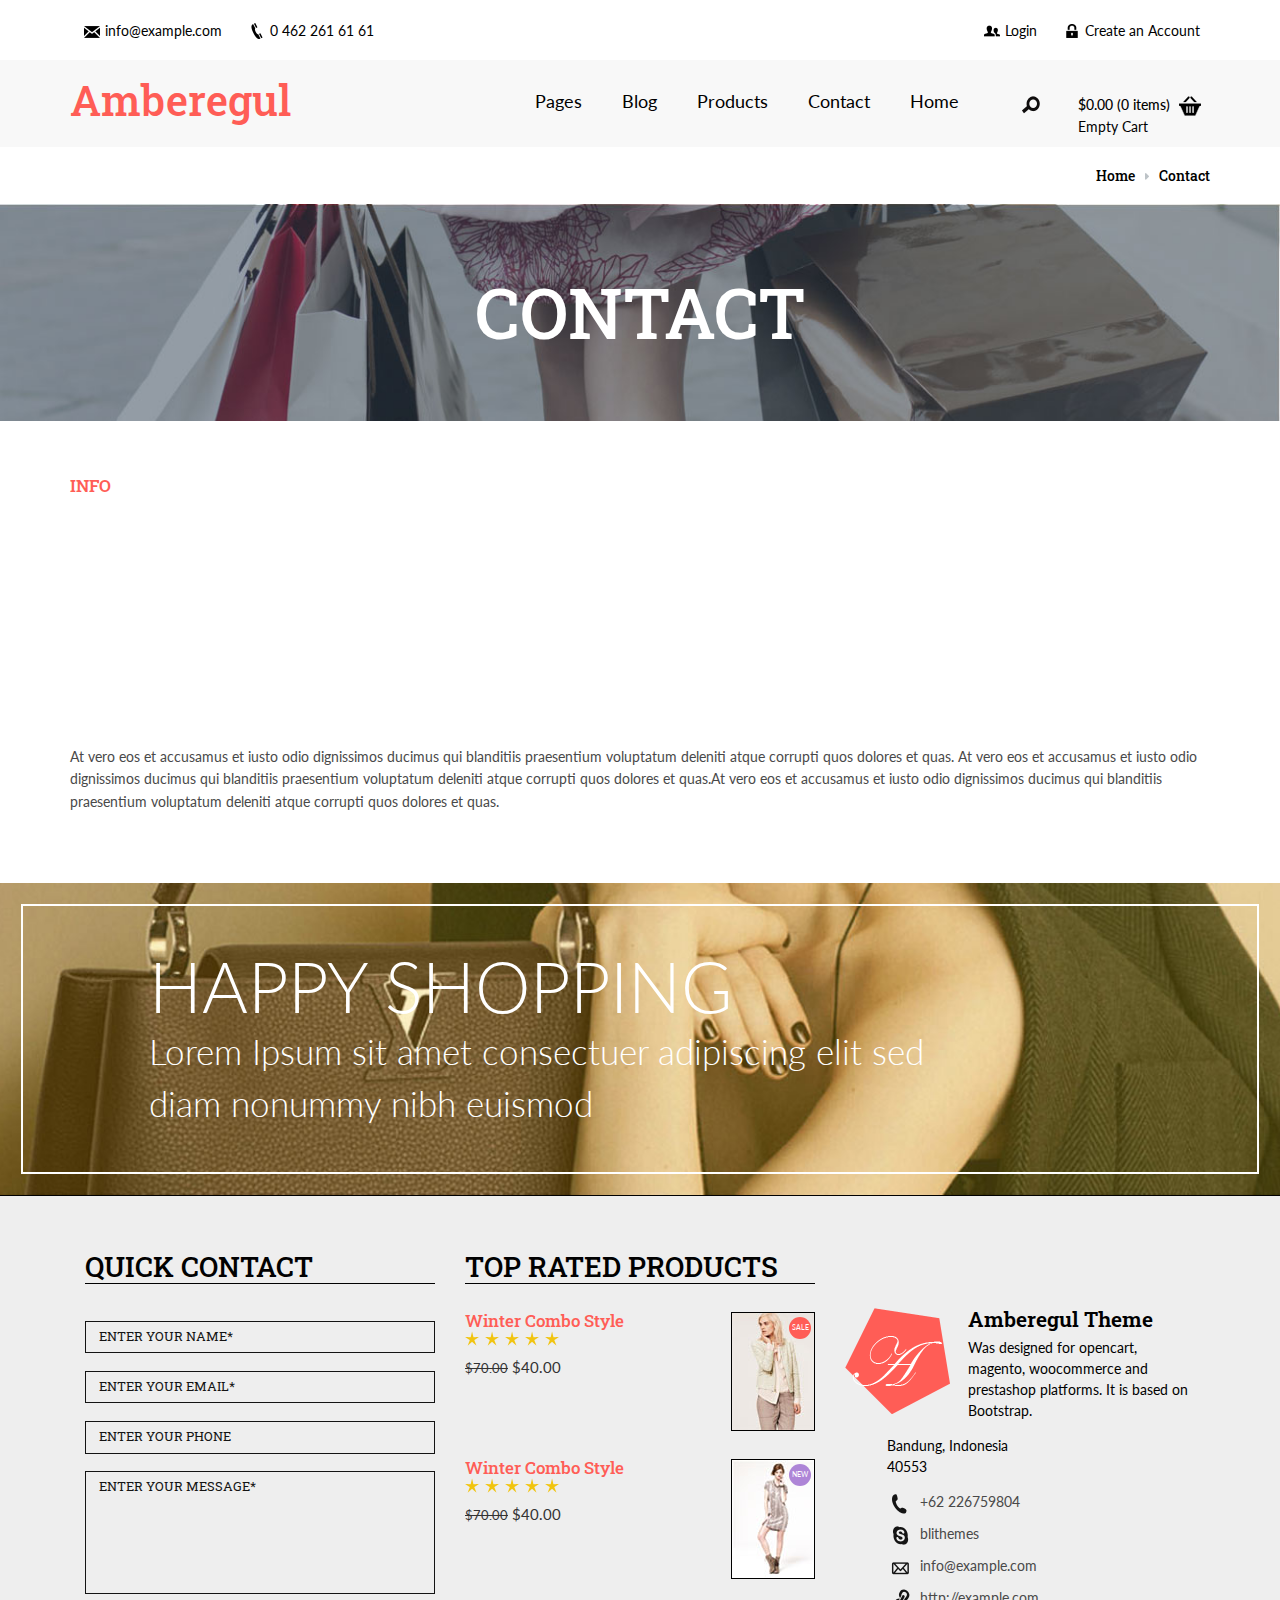
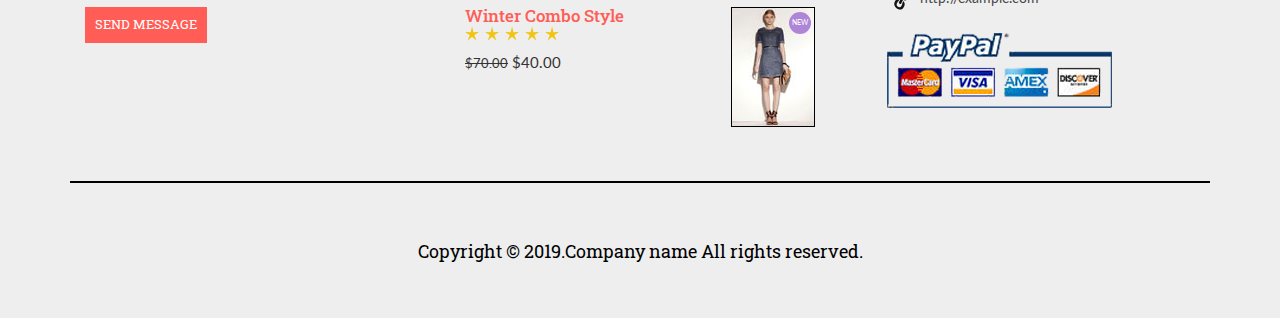
<file: clouth/contact.html>
<!DOCTYPE html>
<html>
<head>
<title>Contact</title>
<link href="css/bootstrap.css" rel="stylesheet" type="text/css" media="all" />
<!-- jQuery (necessary for Bootstrap's JavaScript plugins) -->
<script src="js/jquery.min.js"></script>
<!-- Custom Theme files -->
<!--theme-style-->
<link href="css/style.css" rel="stylesheet" type="text/css" media="all" />	
<!--//theme-style-->
<meta name="viewport" content="width=device-width, initial-scale=1">
<meta http-equiv="Content-Type" content="text/html; charset=utf-8" />
<meta name="keywords" content="Amberegul Responsive web template, Bootstrap Web Templates, Flat Web Templates, Andriod Compatible web template, 
Smartphone Compatible web template, free webdesigns for Nokia, Samsung, LG, SonyErricsson, Motorola web design" />
<script type="application/x-javascript"> addEventListener("load", function() { setTimeout(hideURLbar, 0); }, false); function hideURLbar(){ window.scrollTo(0,1); } </script>
<!--fonts-->
<link href='http://fonts.useso.com/css?family=Roboto+Slab:300,700,400' rel='stylesheet' type='text/css'>
<link href='http://fonts.useso.com/css?family=Lato:100,300,400,700,900' rel='stylesheet' type='text/css'>
<!--//fonts-->
<!-- start menu -->
<link href="css/megamenu.css" rel="stylesheet" type="text/css" media="all" />
<script type="text/javascript" src="js/megamenu.js"></script>
<script>$(document).ready(function(){$(".megamenu").megamenu();});</script>
<!--//slider-script-->


<script src="js/simpleCart.min.js"> </script>
<style>
		.btn-login-type{
		background:#ff5d56;
		padding:9px 10px;
		font-size:0.9em;
		color:#fff;
		-webkit-appearance: none;
		border: none;
		outline: none;
		font-family: 'Roboto Slab', serif;
	}
	</style>
	<script>
			function checkLogin() {
				var hasUsername = JSON.parse(localStorage.getItem("username"));
				var username = hasUsername ? hasUsername.username : "Login";
				var register = document.getElementById('register');
			
				document.getElementById("login_name").innerText = username;
			
				if(hasUsername) {
					register.style.display = "none";
				}
			}
			
			</script>
	</head>
	<body  onload="checkLogin()"> 
<!--header-->	
<div class=" header-product">
	<div class="header-top com">
		<div class="container">
			<div class="header-top-in grid-1">
				<ul class="support">
					<li ><a href="mailto:info@example.com" ><i > </i>info@example.com</a></li>
					<li ><span ><i class="tele-in"> </i>0 462 261 61 61</span></li>			
				</ul>
				<ul class=" support-right">
						<li ><a href="account.html" ><i class="men"> </i><span id="login_name">Login</span></a></li>
						<li id="register"><a href="account.html" ><i class="tele"> </i>Create an Account</a></li>			
					</ul>
				<div class="clearfix"> </div>
			</div>
		</div>
			<div class="header-bottom bottom-com">
			<div class="container">			
				<div class="logo">
					<h1><a href="index.html">Amberegul</a></h1>
				</div>
				<div class="top-nav">
				<!-- start header menu -->
		<ul class="megamenu skyblue menu-in">
		<li><a  href="index.html">Home</a></li>
			
			<li class="active grid"><a  href="#">Pages</a>
				<div class="megapanel">
					<div class="row">
						<div class="col1">
							<div class="h_nav">
								<h4>SUBMENU1</h4>
								<ul>
									<li><a href="about.html">About</a></li>
									<li><a href="product.html">men</a></li>
									<li><a href="product.html">women</a></li>
									<li><a href="product.html">accessories</a></li>
									
								</ul>	
							</div>							
						</div>
						<div class="col1">
							<div class="h_nav">
								<h4>SUBMENU2</h4>
								<ul>
									<li><a href="product.html">trends</a></li>
									<li><a href="product.html">sale</a></li>
									<li><a href="product.html">style videos</a></li>
									<li><a href="product.html">accessories</a></li>
									<li><a href="product.html">kids</a></li>
									<li><a href="product.html">style videos</a></li>
								</ul>	
							</div>							
						</div>
						<div class="col1 col5">
							<iframe src="https://player.vimeo.com/video/10777111?color=ffffff&title=0&byline=0&portrait=0"  webkitallowfullscreen mozallowfullscreen allowfullscreen></iframe> 
						</div>
						
					</div>
					
    				</div>
				</li>	
		<li ><a  href="404.html">Blog</a></li>				
				<li><a  href="#">Products</a>
				<div class="megapanel">
					<div class="row">
						<div class=" col-nav">
							<div class="h_nav">
								<h4>BEST SELLING</h4>
								<div class="sell">
									<div class="men">
										<a href="product.html"><img src="images/pi.jpg" alt="" ></a>
									</div>
									<div class="men-in">
										<h6>Lorem Ipsum</h6>
										<span>$.60.00</span>
									</div>
									<div class="clearfix"> </div>
								</div>	
								<div class="sell">
									<div class="men">
										<a href="product.html"><img src="images/pi11.jpg" alt="" ></a>
									</div>
									<div class="men-in">
										<h6> Dummy Text</h6>
										<span>$.160.00</span>
									</div>
									<div class="clearfix"> </div>
								</div>	
								<div class="sell">
									<div class="men">
										<a href="product.html"><img src="images/pi12.jpg" alt="" ></a>
									</div>
									<div class="men-in">
										<h6>Standard Chunk</h6>
										<span>$.80.00</span>
									</div>
									<div class="clearfix"> </div>
								</div>	
							</div>							
						</div>
						<div class=" col-nav">
							<div class="h_nav">
								<h4>TOP RATE</h4>
								<div class="sell">
									<div class="men">
									<a href="product.html"><img src="images/pi13.jpg" alt="" ></a>
									</div>
									<div class="men-in">
										<h6> Perspiciatis Und</h6>
										<span>$.90.00</span>
									</div>
									<div class="clearfix"> </div>
								</div>	
								<div class="sell">
									<div class="men">
										<a href="product.html"><img src="images/pi.jpg" alt="" ></a>
									</div>
									<div class="men-in">
										<h6>Veritatis Et</h6>
										<span>$.60.00</span>
									</div>
									<div class="clearfix"> </div>
								</div>	
								<div class="sell">
									<div class="men">
										<a href="product.html"><img src="images/pi11.jpg" alt="" ></a>
									</div>
									<div class="men-in">
										<h6>Lorem Ipsum</h6>
										<span>$.100.00</span>
									</div>
									<div class="clearfix"> </div>
								</div>	
							</div>							
						</div>
					</div>
    				</div>
				</li>
				
				<li><a  href="contact.html">Contact</a>
					
				</li>
		 </ul> 
		 <!---->
		 <div class="search-in" >
			<div class="search" >
						<form action="search.html">
							<input type="text" value="Keywords" onfocus="this.value = '';" onblur="if (this.value == '') {this.value = 'Keywords';}" class="text">
							<input type="submit" value="SEARCH">
						</form>
							<div class="close-in"><img src="images/close.png" alt="" /></div>
					</div>
						<div class="right"><button> </button></div>
				</div>
						<script type="text/javascript">
							$('.search').hide();
							$('button').click(function (){
							$('.search').show();
							$('.text').focus();
							}
							);
							$('.close-in').click(function(){
							$('.search').hide();
							});
						</script>

					<!---->
					<div class="cart box_1">
						<a href="checkout.html">
						<h3> <div class="total">
							<span class="simpleCart_total"></span> (<span id="simpleCart_quantity" class="simpleCart_quantity"></span> items)</div>
							<img src="images/cart.png" alt=""/></h3>
						</a>
						<p><a href="javascript:;" class="simpleCart_empty">Empty Cart</a></p>
						<div class="clearfix"> </div>
					</div>

					<!---->
				</div>
				<div class="clearfix"> </div>
			</div>
		</div>
		</div>
		
	</div>
<!---->
<div class="container">
	<h6 class="dress"><a href="index.html">Home</a> <i> </i> Contact </h6>
</div>
<div class="back">
	<h2>CONTACT</h2>
</div>
		<!---->
		<div class="container">
			<div class="contact">
			
				<div class=" contact-top-in">
					<h3>Info</h3>
					<div class="map">
						<iframe src="https://www.google.com/maps/embed?pb=!1m18!1m12!1m3!1d37494223.23909492!2d103!3d55!2m3!1f0!2f0!3f0!3m2!1i1024!2i768!4f13.1!3m3!1m2!1s0x453c569a896724fb%3A0x1409fdf86611f613!2sRussia!5e0!3m2!1sen!2sin!4v1415776049771"></iframe>
					</div>
					
					<p>At vero eos et accusamus et iusto odio dignissimos ducimus qui blanditiis praesentium voluptatum deleniti atque corrupti quos dolores et quas.
						At vero eos et accusamus et iusto odio dignissimos ducimus qui blanditiis praesentium voluptatum deleniti atque corrupti quos dolores et quas.At vero eos et accusamus et iusto odio dignissimos ducimus qui blanditiis praesentium voluptatum deleniti atque corrupti quos dolores et quas. </p>
					
				</div>
				
		
		</div>
	</div>
<div class="bottom-grid1">
					
					<div class="fit1">
						<h3>HAPPY SHOPPING</h3>
						<p>Lorem Ipsum sit amet consectuer adipiscing elit
sed diam nonummy nibh euismod</p>
					</div>
				</div>
<!---->
	<div class="footer">
		<div class="container">
			<div class="col-md-4 footer-top">
				<h3>QUICK CONTACT</h3>
				<form>
						
						<input id="postusername" type="text" value="ENTER YOUR NAME*" onfocus="this.value='';" onblur="if (this.value == '') {this.value ='ENTER YOUR NAME*';}">
						
						<input id="postuseremail" type="text" value="ENTER YOUR EMAIL*" onfocus="this.value='';" onblur="if (this.value == '') {this.value ='ENTER YOUR EMAIL*';}">
						
						<input id="postuserphone" type="text" value="ENTER YOUR PHONE" onfocus="this.value='';" onblur="if (this.value == '') {this.value ='ENTER YOUR PHONE';}">
					
						<textarea id="postmessage" cols="77" rows="6" value="" onfocus="this.value='';" onblur="if (this.value == '') {this.value = 'ENTER YOUR MESSAGE*';}">ENTER YOUR MESSAGE*</textarea>
						
						<input id="btn-post" class="btn-login-type" type="button" value="SEND MESSAGE" >
						<script>
							$("#btn-post").click(function(){
								console.log(5555);
								var postusername = document.getElementById('postusername').value;
								var postuseremail = document.getElementById('postuseremail').value;
								var postuserphone = document.getElementById('postuserphone').value;
								var postmessage = document.getElementById('postmessage').value;
								
								$.post("http://localhost:8080/666/php/post.php",
									{postusername: postusername, postuseremail: postuseremail, postuserphone: postuserphone, postmessage: postmessage},
									function(data,status){
										data = JSON.parse(data);
	
										alert(data.info);
									}
								);
	
							});
						</script>
						
					</form>

			</div>
			<div class="col-md-4 footer-middle">
				<h3>TOP RATED PRODUCTS</h3>
					<div class="product-go">
							<div class="grid-product">
								<h6><a href="#" >Winter Combo Style</a></h6>
								<ul class="star-footer">
									<li><a href="#"><i> </i></a></li>
									<li><a href="#"><i> </i></a></li>
									<li><a href="#"><i> </i></a></li>
									<li><a href="#"><i> </i></a></li>
									<li><a href="#"><i> </i></a></li>
								</ul>
								<span class=" price-in"><small>$70.00</small> $40.00</span>
							</div>
								<div class="fashion">
									<a href="#"><img class="img-responsive " src="images/f1.jpg" alt="">
									<p>SALE</p></a>
								</div>
							<div class="clearfix"> </div>
							</div>
								<div class="product-go">
							<div class="grid-product">
								<h6><a href="#" >Winter Combo Style</a></h6>
								<ul class="star-footer">
									<li><a href="#"><i> </i></a></li>
									<li><a href="#"><i> </i></a></li>
									<li><a href="#"><i> </i></a></li>
									<li><a href="#"><i> </i></a></li>
									<li><a href="#"><i> </i></a></li>
								</ul>
								<span class=" price-in"><small>$70.00</small> $40.00</span>
							</div>
								<div class="fashion">
									<a href="#"><img class="img-responsive " src="images/f2.jpg" alt="">
									<p class="new1">NEW</p></a>
								</div>
							<div class="clearfix"> </div>
							</div>
								<div class="product-go">
							<div class="grid-product">
								<h6><a href="#" >Winter Combo Style</a></h6>
								<ul class="star-footer">
									<li><a href="#"><i> </i></a></li>
									<li><a href="#"><i> </i></a></li>
									<li><a href="#"><i> </i></a></li>
									<li><a href="#"><i> </i></a></li>
									<li><a href="#"><i> </i></a></li>
								</ul>
								<span class=" price-in"><small>$70.00</small> $40.00</span>
							</div>
								<div class="fashion">
									<a href="#"><img class="img-responsive " src="images/f3.jpg" alt="">
									<p class="new1">NEW</p></a>
								</div>
							<div class="clearfix"> </div>
							</div>

			</div>
			<div class="col-md-4 footer-bottom">
				<div class="logo-footer">
					<div class="logo-bottom">
						<a href="#"><img src="images/lo.png" alt=""></a>
					</div>
					<div class="logo-the">
						<h4>Amberegul Theme</h4>
						<p>Was designed for opencart, magento, 
woocommerce and prestashop platforms. 
It is based on Bootstrap.</p>
					</div>
					<div class="clearfix"> </div>
				</div>
				<div class="indo">
				<p class="in">Bandung, Indonesia <span>40553</span></p>
					<ul class="social-footer ">
						<li><span><i> </i>+62 226759804 </span></li>
						<li><span><i class="down"> </i>blithemes</span></li>
						<li><a href="mailto:info@example.com"><i class="mes"> </i>info@example.com</a></li>
						<li><a href="#"><i class="mes-in"> </i>http://example.com</a></li>
					</ul>
					<a href="#"><img src="images/pa.png" alt=""></a>
					</div>
			</div>
			<div class="clearfix"> </div>
			<p class="footer-class">Copyright &copy; 2019.Company name All rights reserved.</p>
		</div>
	</div>
<!---->
</body>
</html>
</file>
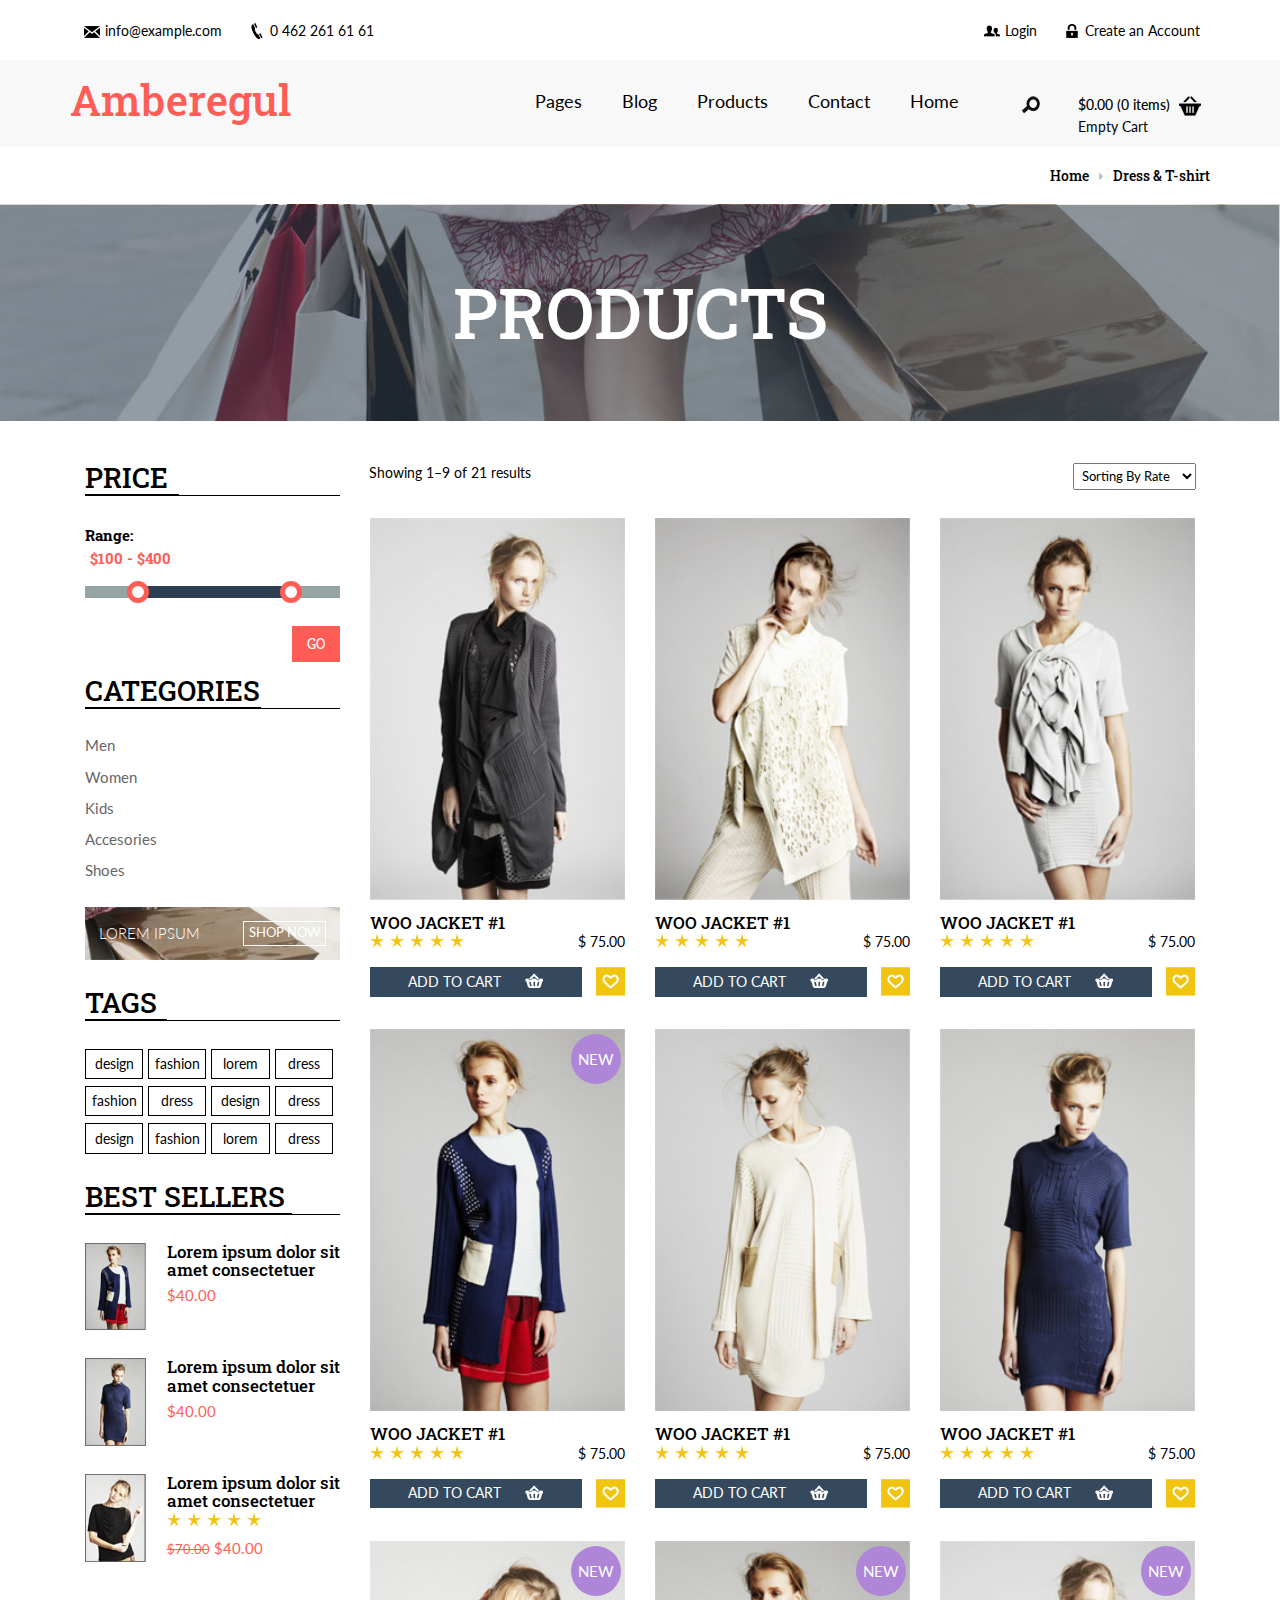
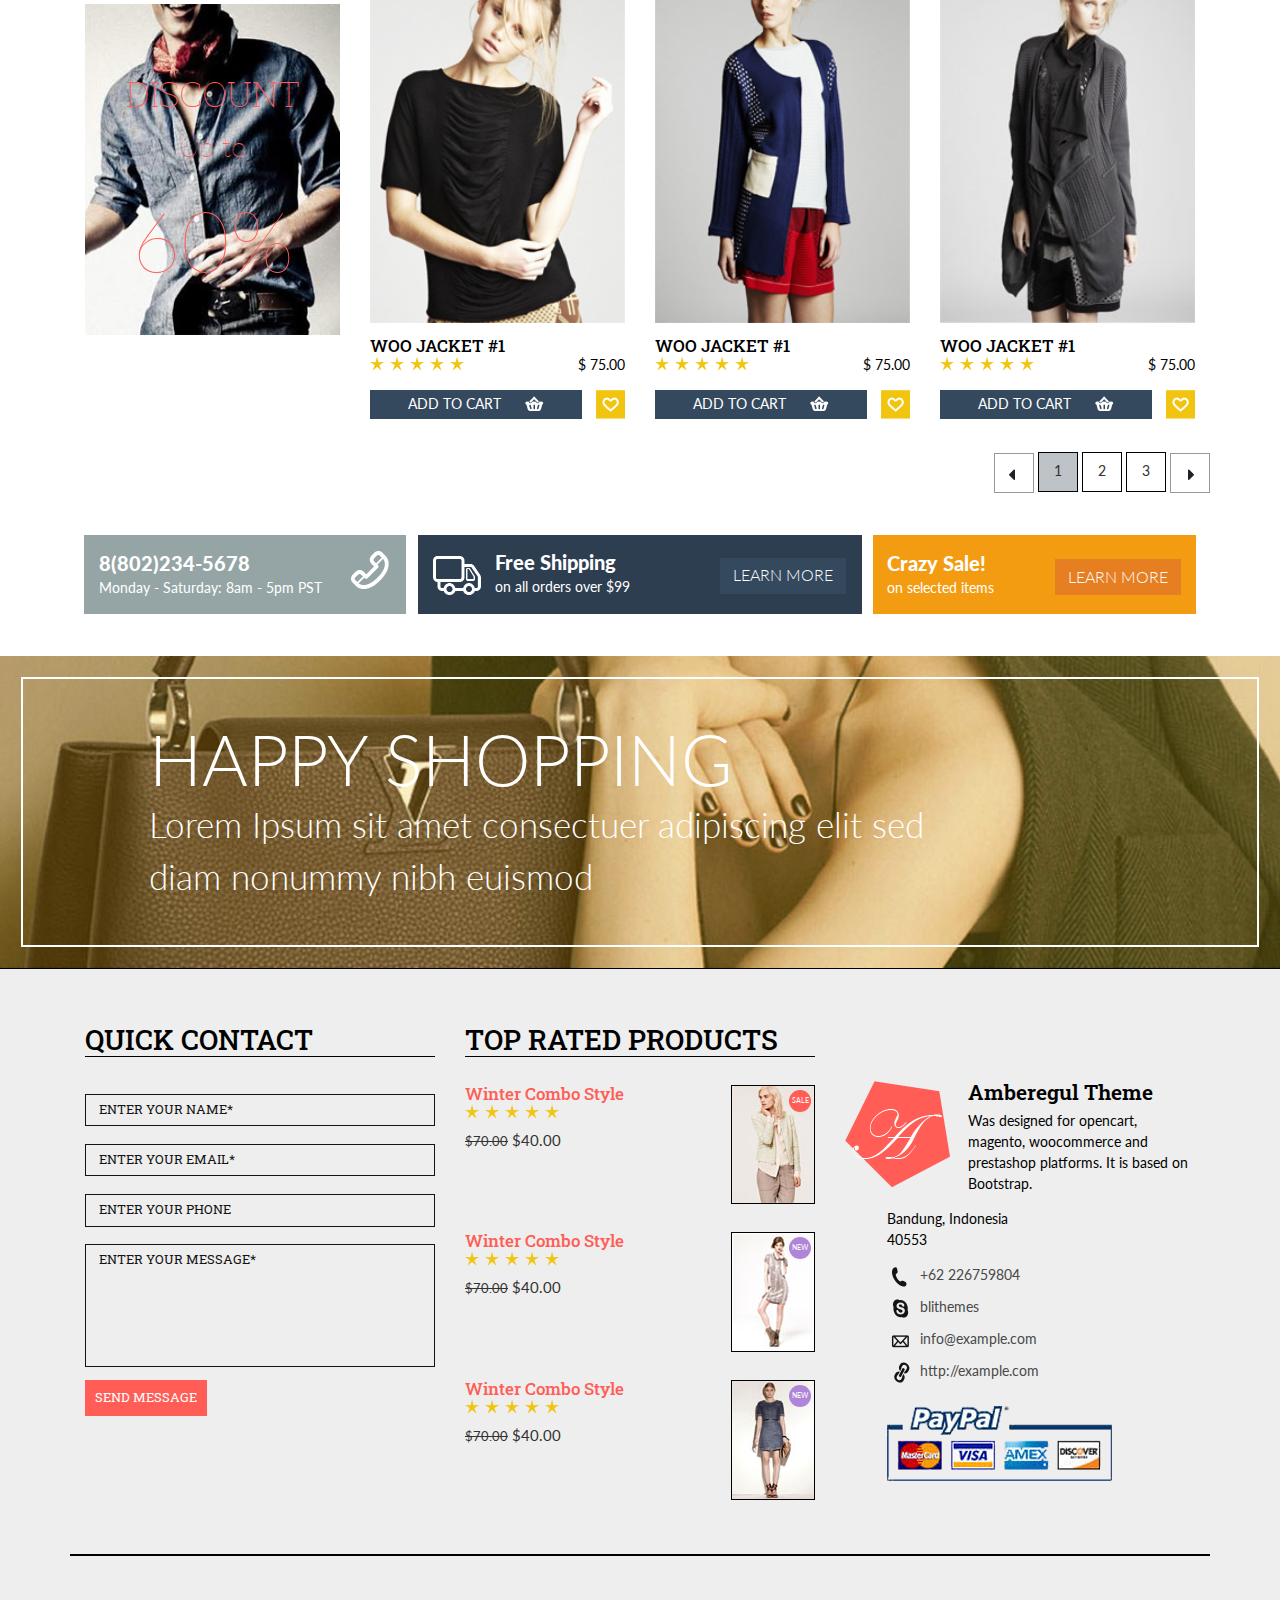
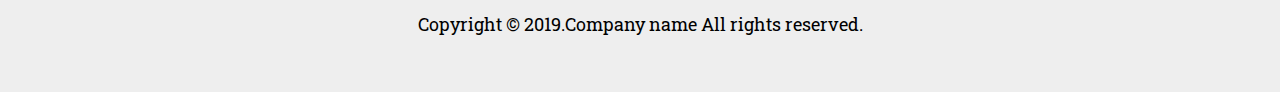
<file: clouth/product.html>
<!DOCTYPE html>
<html>
<head>
<title>Products</title>
<link href="css/bootstrap.css" rel="stylesheet" type="text/css" media="all" />
<!-- jQuery (necessary for Bootstrap's JavaScript plugins) -->
<script src="js/jquery.min.js"></script>
<!-- Custom Theme files -->
<!--theme-style-->
<link href="css/style.css" rel="stylesheet" type="text/css" media="all" />	
<!--//theme-style-->
<meta name="viewport" content="width=device-width, initial-scale=1">
<meta http-equiv="Content-Type" content="text/html; charset=utf-8" />
<meta name="keywords" content="Amberegul Responsive web template, Bootstrap Web Templates, Flat Web Templates, Andriod Compatible web template, 
Smartphone Compatible web template, free webdesigns for Nokia, Samsung, LG, SonyErricsson, Motorola web design" />
<script type="application/x-javascript"> addEventListener("load", function() { setTimeout(hideURLbar, 0); }, false); function hideURLbar(){ window.scrollTo(0,1); } </script>
<!--fonts-->
<link href='http://fonts.useso.com/css?family=Roboto+Slab:300,700,400' rel='stylesheet' type='text/css'>
<link href='http://fonts.useso.com/css?family=Lato:100,300,400,700,900' rel='stylesheet' type='text/css'>
<!--//fonts-->
<!-- start menu -->
<link href="css/megamenu.css" rel="stylesheet" type="text/css" media="all" />
<script type="text/javascript" src="js/megamenu.js"></script>
<script>$(document).ready(function(){$(".megamenu").megamenu();});</script>
<!--//slider-script-->
<style>
		.btn-login-type{
		background:#ff5d56;
		padding:9px 10px;
		font-size:0.9em;
		color:#fff;
		-webkit-appearance: none;
		border: none;
		outline: none;
		font-family: 'Roboto Slab', serif;
	}
	</style>
	<script>
			function checkLogin() {
				var hasUsername = JSON.parse(localStorage.getItem("username"));
				var username = hasUsername ? hasUsername.username : "Login";
				var register = document.getElementById('register');
			
				document.getElementById("login_name").innerText = username;
			
				if(hasUsername) {
					register.style.display = "none";
				}
			}
			
			</script>
</head>
<body  onload="checkLogin()"> 
<!--header-->	
<div class=" header-product">
	<div class="header-top com">
		<div class="container">
			<div class="header-top-in grid-1">
				<ul class="support">
					<li ><a href="mailto:info@example.com" ><i > </i>info@example.com</a></li>
					<li ><span ><i class="tele-in"> </i>0 462 261 61 61</span></li>			
				</ul>
				<ul class=" support-right">
						<li ><a href="account.html" ><i class="men"> </i><span id="login_name">Login</span></a></li>
						<li id="register"><a href="account.html" ><i class="tele"> </i>Create an Account</a></li>			
					</ul>
				<div class="clearfix"> </div>
			</div>
		</div>
			<div class="header-bottom bottom-com">
			<div class="container">			
				<div class="logo">
					<h1><a href="index.html">Amberegul</a></h1>
				</div>
				<div class="top-nav">
				<!-- start header menu -->
		<ul class="megamenu skyblue menu-in">
		<li><a  href="index.html">Home</a></li>
			
			<li class="active grid"><a  href="#">Pages</a>
				<div class="megapanel">
					<div class="row">
						<div class="col1">
							<div class="h_nav">
								<h4>SUBMENU1</h4>
								<ul>
									<li><a href="about.html">About</a></li>
									<li><a href="product.html">men</a></li>
									<li><a href="product.html">women</a></li>
									<li><a href="product.html">accessories</a></li>
									
								</ul>	
							</div>							
						</div>
						<div class="col1">
							<div class="h_nav">
								<h4>SUBMENU2</h4>
								<ul>
									<li><a href="product.html">trends</a></li>
									<li><a href="product.html">sale</a></li>
									<li><a href="product.html">style videos</a></li>
									<li><a href="product.html">accessories</a></li>
									<li><a href="product.html">kids</a></li>
									<li><a href="product.html">style videos</a></li>
								</ul>	
							</div>							
						</div>
						<div class="col1 col5">
							<iframe src="https://player.vimeo.com/video/10777111?color=ffffff&title=0&byline=0&portrait=0"  webkitallowfullscreen mozallowfullscreen allowfullscreen></iframe> 
						</div>
						
					</div>
					
    				</div>
				</li>	
		<li ><a  href="404.html">Blog</a></li>				
				<li><a  href="#">Products</a>
				<div class="megapanel">
					<div class="row">
						<div class=" col-nav">
							<div class="h_nav">
								<h4>BEST SELLING</h4>
								<div class="sell">
									<div class="men">
										<a href="product.html"><img src="images/pi.jpg" alt="" ></a>
									</div>
									<div class="men-in">
										<h6>Lorem Ipsum</h6>
										<span>$.60.00</span>
									</div>
									<div class="clearfix"> </div>
								</div>	
								<div class="sell">
									<div class="men">
										<a href="product.html"><img src="images/pi11.jpg" alt="" ></a>
									</div>
									<div class="men-in">
										<h6> Dummy Text</h6>
										<span>$.160.00</span>
									</div>
									<div class="clearfix"> </div>
								</div>	
								<div class="sell">
									<div class="men">
										<a href="product.html"><img src="images/pi12.jpg" alt="" ></a>
									</div>
									<div class="men-in">
										<h6>Standard Chunk</h6>
										<span>$.80.00</span>
									</div>
									<div class="clearfix"> </div>
								</div>	
							</div>							
						</div>
						<div class=" col-nav">
							<div class="h_nav">
								<h4>TOP RATE</h4>
								<div class="sell">
									<div class="men">
									<a href="product.html"><img src="images/pi13.jpg" alt="" ></a>
									</div>
									<div class="men-in">
										<h6> Perspiciatis Und</h6>
										<span>$.90.00</span>
									</div>
									<div class="clearfix"> </div>
								</div>	
								<div class="sell">
									<div class="men">
										<a href="product.html"><img src="images/pi.jpg" alt="" ></a>
									</div>
									<div class="men-in">
										<h6>Veritatis Et</h6>
										<span>$.60.00</span>
									</div>
									<div class="clearfix"> </div>
								</div>	
								<div class="sell">
									<div class="men">
										<a href="product.html"><img src="images/pi11.jpg" alt="" ></a>
									</div>
									<div class="men-in">
										<h6>Lorem Ipsum</h6>
										<span>$.100.00</span>
									</div>
									<div class="clearfix"> </div>
								</div>	
							</div>							
						</div>
					</div>
    				</div>
				</li>
				
				<li><a  href="contact.html">Contact</a>
					
				</li>
		 </ul> 
		 <!---->
		 <div class="search-in" >
			<div class="search" >
						<form action="search.html">
							<input type="text" value="Keywords" onfocus="this.value = '';" onblur="if (this.value == '') {this.value = 'Keywords';}" class="text">
							<input type="submit" value="SEARCH">
						</form>
							<div class="close-in"><img src="images/close.png" alt="" /></div>
					</div>
						<div class="right"><button> </button></div>
				</div>
						<script type="text/javascript">
							$('.search').hide();
							$('button').click(function (){
							$('.search').show();
							$('.text').focus();
							}
							);
							$('.close-in').click(function(){
							$('.search').hide();
							});
						</script>

					<!---->
					<div class="cart box_1">
						<a href="checkout.html">
						<h3> <div class="total">
							<span class="simpleCart_total"></span> (<span id="simpleCart_quantity" class="simpleCart_quantity"></span> items)</div>
							<img src="images/cart.png" alt=""/></h3>
						</a>
						<p><a href="javascript:;" class="simpleCart_empty">Empty Cart</a></p>
						<div class="clearfix"> </div>
					</div>
					<!---->
				</div>
				<div class="clearfix"> </div>
			</div>
		</div>
		</div>
		
	</div>
<!---->
<div class="container">
	<h6 class="dress"><a href="index.html">Home</a> <i> </i> Dress &amp; T-shirt </h6>
</div>
<div class="back">
	<h2>PRODUCTS</h2>
</div>
		<!---->
		<div class="product">
			<div class="container">
				<div class="col-md-3 product-price">
					  <div class="price-grid">
					    <div class="of-left">
						<h3 class="cate cate-on">PRICE</h3>
					</div>
	  <ul class="dropdown-menu1">
            <li><a href="#">
                <p>
                      <label for="amount" class="amount">Range:</label>
                     <input type="text" id="amount" style="border: 0; color: #ff5d56; font-weight: bold;" />
                         
						  </p>
                
                   <div id="slider-range"></div>
                </a></li>
				
          </ul>
		  <a  class="go" href="single.html">GO</a>
		  	<div class="clearfix"> </div>
<!---->
 <script type="text/javascript" src="js/jquery-ui.min.js"></script>

      <link rel="stylesheet" type="text/css" href="css/jquery-ui.css">

<script type='text/javascript'>//<![CDATA[ 
$(window).load(function(){
 $( "#slider-range" ).slider({
            range: true,
            min: 0,
            max: 500,
            values: [ 100, 400 ],
            slide: function( event, ui ) {  $( "#amount" ).val( "$" + ui.values[ 0 ] + " - $" + ui.values[ 1 ] );
            }
 });
$( "#amount" ).val( "$" + $( "#slider-range" ).slider( "values", 0 ) + " - $" + $( "#slider-range" ).slider( "values", 1 ) );

});//]]>  

</script>


<!---->
		</div>
				<div class=" rsidebar span_1_of_left">
					<div class="of-left">
						<h3 class="cate">CATEGORIES</h3>
					</div>
		 <ul class="menu">
		<li class="item1"><a href="#">Men </a>
			<ul class="cute">
				<li class="subitem1"><a href="single.html">Cute Kittens </a></li>
				<li class="subitem2"><a href="single.html">Strange Stuff </a></li>
				<li class="subitem3"><a href="single.html">Automatic Fails </a></li>
			</ul>
		</li>
		<li class="item2"><a href="#">Women </a>
			<ul class="cute">
				<li class="subitem1"><a href="single.html">Cute Kittens </a></li>
				<li class="subitem2"><a href="single.html">Strange Stuff </a></li>
				<li class="subitem3"><a href="single.html">Automatic Fails </a></li>
			</ul>
		</li>
		<li class="item3"><a href="#">Kids</a>
			<ul class="cute">
				<li class="subitem1"><a href="single.html">Cute Kittens </a></li>
				<li class="subitem2"><a href="single.html">Strange Stuff </a></li>
				<li class="subitem3"><a href="single.html">Automatic Fails</a></li>
			</ul>
		</li>
		<li class="item4"><a href="#">Accesories</a>
			<ul class="cute">
				<li class="subitem1"><a href="single.html">Cute Kittens </a></li>
				<li class="subitem2"><a href="single.html">Strange Stuff </a></li>
				<li class="subitem3"><a href="single.html">Automatic Fails</a></li>
			</ul>
		</li>
				
		<li class="item4"><a href="#">Shoes</a>
			<ul class="cute">
				<li class="subitem1"><a href="product.html">Cute Kittens </a></li>
				<li class="subitem2"><a href="product.html">Strange Stuff </a></li>
				<li class="subitem3"><a href="product.html">Automatic Fails </a></li>
			</ul>
		</li>
	</ul>
					</div>
				<!--initiate accordion-->
		<script type="text/javascript">
			$(function() {
			    var menu_ul = $('.menu > li > ul'),
			           menu_a  = $('.menu > li > a');
			    menu_ul.hide();
			    menu_a.click(function(e) {
			        e.preventDefault();
			        if(!$(this).hasClass('active')) {
			            menu_a.removeClass('active');
			            menu_ul.filter(':visible').slideUp('normal');
			            $(this).addClass('active').next().stop(true,true).slideDown('normal');
			        } else {
			            $(this).removeClass('active');
			            $(this).next().stop(true,true).slideUp('normal');
			        }
			    });
			
			});
		</script>
<!---->
	<div class="product-middle">
		
					<div class="fit-top">
						<h6 class="shop-top">LOREM IPSUM</h6>
						<a href="single.html" class="shop-now">SHOP NOW</a>
<div class="clearfix"> </div>
	</div>
				</div>	 
						<div class="sellers">
							<div class="of-left-in">
								<h3 class="tag">TAGS</h3>
							</div>
								<div class="tags">
									<ul>
										<li><a href="#">design</a></li>
										<li><a href="#">fashion</a></li>
										<li><a href="#">lorem</a></li>
										<li><a href="#">dress</a></li>
										<li><a href="#">fashion</a></li>
										<li><a href="#">dress</a></li>
										<li><a href="#">design</a></li>
										<li><a href="#">dress</a></li>
										<li><a href="#">design</a></li>
										<li><a href="#">fashion</a></li>
										<li><a href="#">lorem</a></li>
										<li><a href="#">dress</a></li>
										
										<div class="clearfix"> </div>
									</ul>
								
								</div>
								
		</div>
				<!---->
				<div class="product-bottom">
					<div class="of-left-in">
								<h3 class="best">BEST SELLERS</h3>
							</div>
					<div class="product-go">
						<div class=" fashion-grid">
									<a href="single.html"><img class="img-responsive " src="images/be.jpg" alt=""></a>
									
								</div>
							<div class=" fashion-grid1">
								<h6 class="best2"><a href="single.html" >Lorem ipsum dolor sit
amet consectetuer  </a></h6>
								
								<span class=" price-in1"> $40.00</span>
							</div>
								
							<div class="clearfix"> </div>
							</div>
							<div class="product-go">
						<div class=" fashion-grid">
									<a href="single.html"><img class="img-responsive " src="images/be1.jpg" alt=""></a>
									
								</div>
							<div class="fashion-grid1">
								<h6 class="best2"><a href="single.html" >Lorem ipsum dolor sit
amet consectetuer </a></h6>
								
								<span class=" price-in1"> $40.00</span>
							</div>
								
							<div class="clearfix"> </div>
							</div>
							<div class="product-go">
						<div class=" fashion-grid">
									<a href="single.html"><img class="img-responsive " src="images/be2.jpg" alt=""></a>
									
								</div>
							<div class=" fashion-grid1">
								<h6 class="best2"><a href="single.html" >Lorem ipsum dolor sit
amet consectetuer </a></h6>
								<ul class="star-footer">
									<li><a href="#"><i> </i></a></li>
									<li><a href="#"><i> </i></a></li>
									<li><a href="#"><i> </i></a></li>
									<li><a href="#"><i> </i></a></li>
									<li><a href="#"><i> </i></a></li>
								</ul>
								<span class=" price-in1"><small>$70.00</small> $40.00</span>
							</div>
								
							<div class="clearfix"> </div>
							</div>
				</div>
<div class=" per1">
				<a href="single.html" ><img class="img-responsive" src="images/pro.jpg" alt="">
				<div class="six1">
					<h4>DISCOUNT</h4>
					<p>Up to</p>
					<span>60%</span>
				</div></a>
			</div>
				</div>
				
		
			<!---->
			
				<!---->
				<div class="col-md-9 product-price1">
					<div class="mens-toolbar">
						<p class="showing">Showing 1–9 of 21 results</p>
	                 <div class="sort">
			            <select>
			                  <option value=""> Sorting By Rate</option>
			                    <option value="">Sorting By Color </option>
			                    <option value="">Sorting By Price </option>
			            </select>
			          
	    		     </div>
    	      
                	<div class="clearfix"></div>		
		        </div>
		        <div class="product-right-top">
		        	<div class="top-product">
		        		<div class="col-md-4 chain-grid  simpleCart_shelfItem">
		        			<div class="grid-span-1">
	   		     		<a  href="single.html"><img class="img-responsive " src="images/pr.jpg" alt=" ">
	   		     			<div class="link">
	   		     			<ul >
										<li><i> </i></li>
										<li><i class="white1"> </i></li>
										
							</ul>
	   		     		</div>
	   		     		</a>
	   		     	</div>
	   		     		<div class="grid-chain-bottom ">
	   		     			<h6><a href="single.html">WOO JACKET #1</a></h6>
	   		     			<div class="star-price">
	   		     				<div class="price-at">
		   		     				<ul class="star-footer">
										<li><a href="#"><i> </i></a></li>
										<li><a href="#"><i> </i></a></li>
										<li><a href="#"><i> </i></a></li>
										<li><a href="#"><i> </i></a></li>
										<li><a href="#"><i> </i></a></li>
									</ul>
									</div>
									<div class="price-at-bottom ">
										<span class="item_price">$ 75.00</span>
									</div>
	   		     				<div class="clearfix"> </div>
							</div>
							<div class="cart-add">
								<a class="add1 item_add" href="#">ADD TO CART <i> </i></a>
								<a class="add2" href="#"><i> </i></a>
								<div class="clearfix"> </div>
							</div>
	   		     		</div>
	   		     		
	   		     	</div>
	   		     	<div class="col-md-4 chain-grid simpleCart_shelfItem">
					<div class="grid-span-1">
	   		     		<a href="single.html"><img class="img-responsive " src="images/pr1.jpg" alt=" ">
						<div class="link">
	   		     			<ul >
										<li><i> </i></li>
										<li><i class="white1"> </i></li>
										
							</ul>
	   		     		</div></a>
	   		     		</div>
	   		     		<div class="grid-chain-bottom ">
	   		     			<h6><a href="single.html">WOO JACKET #1</a></h6>
	   		     			<div class="star-price">
	   		     				<div class="price-at">
		   		     				<ul class="star-footer">
										<li><a href="#"><i> </i></a></li>
										<li><a href="#"><i> </i></a></li>
										<li><a href="#"><i> </i></a></li>
										<li><a href="#"><i> </i></a></li>
										<li><a href="#"><i> </i></a></li>
									</ul>
									</div>
									<div class="price-at-bottom ">
										<span class="item_price">$ 75.00</span>
									</div>
	   		     				<div class="clearfix"> </div>
							</div>
							<div class="cart-add">
								<a class="add1 item_add" href="#">ADD TO CART <i> </i></a>
								<a class="add2" href="#"><i> </i></a>
								<div class="clearfix"> </div>
							</div>
	   		     		</div>
	   		     	</div>
	   		     	<div class="col-md-4 chain-grid simpleCart_shelfItem">
					<div class="grid-span-1">
	   		     		<a href="single.html"><img class="img-responsive " src="images/pr2.jpg" alt=" ">
						<div class="link">
	   		     			<ul >
										<li><i> </i></li>
										<li><i class="white1"> </i></li>
										
							</ul>
	   		     		</div></a>
	   		     		</div>
	   		     		<div class="grid-chain-bottom ">
	   		     			<h6><a href="single.html">WOO JACKET #1</a></h6>
	   		     			<div class="star-price">
	   		     				<div class="price-at">
		   		     				<ul class="star-footer">
										<li><a href="#"><i> </i></a></li>
										<li><a href="#"><i> </i></a></li>
										<li><a href="#"><i> </i></a></li>
										<li><a href="#"><i> </i></a></li>
										<li><a href="#"><i> </i></a></li>
									</ul>
									</div>
									<div class="price-at-bottom ">
										<span class="item_price">$ 75.00</span>
									</div>
	   		     				<div class="clearfix"> </div>
							</div>
							<div class="cart-add">
								<a class="add1 item_add" href="#">ADD TO CART <i> </i></a>
								<a class="add2" href="#"><i> </i></a>
								<div class="clearfix"> </div>
							</div>
	   		     		</div>
	   		     	</div>
	   		     	<div class="clearfix"> </div>
		        	</div>
		        	<div class="top-product">
					
		        		<div class="col-md-4 chain-grid simpleCart_shelfItem">
						<div class="grid-span-1">
	   		     		<a href="single.html"><img class="img-responsive " src="images/pr7.jpg" alt=" ">
						<div class="link">
	   		     			<ul >
										<li><i> </i></li>
										<li><i class="white1"> </i></li>
										
							</ul>
	   		     		</div><span>NEW</span></a>
	   		     		</div>
	   		     		<div class="grid-chain-bottom ">
	   		     			<h6><a href="single.html">WOO JACKET #1</a></h6>
	   		     			<div class="star-price">
	   		     				<div class="price-at">
		   		     				<ul class="star-footer">
										<li><a href="#"><i> </i></a></li>
										<li><a href="#"><i> </i></a></li>
										<li><a href="#"><i> </i></a></li>
										<li><a href="#"><i> </i></a></li>
										<li><a href="#"><i> </i></a></li>
									</ul>
									</div>
									<div class="price-at-bottom ">
										<span class="item_price">$ 75.00</span>
									</div>
	   		     				<div class="clearfix"> </div>
							</div>
							<div class="cart-add">
								<a class="add1 item_add" href="#">ADD TO CART <i> </i></a>
								<a class="add2" href="#"><i> </i></a>
								<div class="clearfix"> </div>
							</div>
	   		     		</div>
	   		     	</div>
	   		     	<div class="col-md-4 chain-grid simpleCart_shelfItem">
					
					<div class="grid-span-1">
	   		     		<a href="single.html"><img class="img-responsive " src="images/pr4.jpg" alt=" ">
						<div class="link">
	   		     			<ul >
										<li><i> </i></li>
										<li><i class="white1"> </i></li>
										
							</ul>
	   		     		</div></a>
	   		     		</div>
	   		     		<div class="grid-chain-bottom ">
	   		     			<h6><a href="single.html">WOO JACKET #1</a></h6>
	   		     			<div class="star-price">
	   		     				<div class="price-at">
		   		     				<ul class="star-footer">
										<li><a href="#"><i> </i></a></li>
										<li><a href="#"><i> </i></a></li>
										<li><a href="#"><i> </i></a></li>
										<li><a href="#"><i> </i></a></li>
										<li><a href="#"><i> </i></a></li>
									</ul>
									</div>
									<div class="price-at-bottom ">
										<span class="item_price">$ 75.00</span>
									</div>
	   		     				<div class="clearfix"> </div>
							</div>
							<div class="cart-add">
								<a class="add1 item_add" href="#">ADD TO CART <i> </i></a>
								<a class="add2" href="#"><i> </i></a>
								<div class="clearfix"> </div>
							</div>
	   		     		</div>
	   		     	</div>
	   		     	<div class="col-md-4 chain-grid simpleCart_shelfItem">
					<div class="grid-span-1">
	   		     		<a href="single.html"><img class="img-responsive " src="images/pr5.jpg" alt=" ">
						<div class="link">
	   		     			<ul >
										<li><i> </i></li>
										<li><i class="white1"> </i></li>
										
							</ul>
	   		     		</div></a>
	   		     		</div>
	   		     		<div class="grid-chain-bottom ">
	   		     			<h6><a href="single.html">WOO JACKET #1</a></h6>
	   		     			<div class="star-price">
	   		     				<div class="price-at">
		   		     				<ul class="star-footer">
										<li><a href="#"><i> </i></a></li>
										<li><a href="#"><i> </i></a></li>
										<li><a href="#"><i> </i></a></li>
										<li><a href="#"><i> </i></a></li>
										<li><a href="#"><i> </i></a></li>
									</ul>
									</div>
									<div class="price-at-bottom ">
										<span class="item_price">$ 75.00</span>
									</div>
	   		     				<div class="clearfix"> </div>
							</div>
							<div class="cart-add">
								<a class="add1 item_add" href="#">ADD TO CART <i> </i></a>
								<a class="add2" href="#"><i> </i></a>
								<div class="clearfix"> </div>
							</div>
	   		     		</div>
	   		     	</div>
	   		     	<div class="clearfix"> </div>
		        	</div>
		        	<div class="top-product">
				
		        		<div class="col-md-4 chain-grid simpleCart_shelfItem">
						<div class="grid-span-1">
	   		     		<a href="single.html"><img class="img-responsive " src="images/pr6.jpg" alt=" ">
						<div class="link">
	   		     			<ul >
										<li><i> </i></li>
										<li><i class="white1"> </i></li>
										
							</ul>
	   		     		</div><span>NEW</span></a>
	   		     		</div>
	   		     		<div class="grid-chain-bottom ">
	   		     			<h6><a href="single.html">WOO JACKET #1</a></h6>
	   		     			<div class="star-price">
	   		     				<div class="price-at">
		   		     				<ul class="star-footer">
										<li><a href="#"><i> </i></a></li>
										<li><a href="#"><i> </i></a></li>
										<li><a href="#"><i> </i></a></li>
										<li><a href="#"><i> </i></a></li>
										<li><a href="#"><i> </i></a></li>
									</ul>
									</div>
									<div class="price-at-bottom ">
										<span class="item_price">$ 75.00</span>
									</div>
	   		     				<div class="clearfix"> </div>
							</div>
							<div class="cart-add">
								<a class="add1 item_add" href="#">ADD TO CART <i> </i></a>
								<a class="add2" href="#"><i> </i></a>
								<div class="clearfix"> </div>
							</div>
	   		     		</div>
	   		     	</div>
	   		     	<div class="col-md-4 chain-grid simpleCart_shelfItem">
					<div class="grid-span-1">
	   		     		<a href="single.html"><img class="img-responsive " src="images/pr7.jpg" alt=" ">
						<div class="link">
	   		     			<ul >
										<li><i> </i></li>
										<li><i class="white1"> </i></li>
										
							</ul>
	   		     		</div>
						<span>NEW</span></a>
	   		     		</div>
	   		     		<div class="grid-chain-bottom ">
	   		     			<h6><a href="single.html">WOO JACKET #1</a></h6>
	   		     			<div class="star-price">
	   		     				<div class="price-at">
		   		     				<ul class="star-footer">
										<li><a href="#"><i> </i></a></li>
										<li><a href="#"><i> </i></a></li>
										<li><a href="#"><i> </i></a></li>
										<li><a href="#"><i> </i></a></li>
										<li><a href="#"><i> </i></a></li>
									</ul>
									</div>
									<div class="price-at-bottom ">
										<span class="item_price">$ 75.00</span>
									</div>
	   		     				<div class="clearfix"> </div>
							</div>
							<div class="cart-add">
								<a class="add1 item_add" href="#">ADD TO CART <i> </i></a>
								<a class="add2" href="#"><i> </i></a>
								<div class="clearfix"> </div>
							</div>
	   		     		</div>
	   		     	</div>
	   		     	<div class="col-md-4 chain-grid simpleCart_shelfItem">
					<div class="grid-span-1">
	   		     		<a href="single.html"><img class="img-responsive " src="images/pr.jpg" alt=" ">
						<div class="link">
	   		     			<ul >
										<li><i> </i></li>
										<li><i class="white1"> </i></li>
										
							</ul>
	   		     		</div>
						<span>NEW</span></a>
	   		     		</div>
	   		     		<div class="grid-chain-bottom ">
	   		     			<h6><a href="single.html">WOO JACKET #1</a></h6>
	   		     			<div class="star-price">
	   		     				<div class="price-at">
		   		     				<ul class="star-footer">
										<li><a href="#"><i> </i></a></li>
										<li><a href="#"><i> </i></a></li>
										<li><a href="#"><i> </i></a></li>
										<li><a href="#"><i> </i></a></li>
										<li><a href="#"><i> </i></a></li>
									</ul>
									</div>
									<div class="price-at-bottom ">
										<span class="item_price">$ 75.00</span>
									</div>
	   		     				<div class="clearfix"> </div>
							</div>
							<div class="cart-add">
								<a class="add1 item_add" href="#">ADD TO CART <i> </i></a>
								<a class="add2" href="#"><i> </i></a>
								<div class="clearfix"> </div>
							</div>
	   		     		</div>
	   		     	</div>
	   		     	<div class="clearfix"> </div>
		        	</div>
		        </div>
		        <ul class="start">
					<li><a href="#"><i> </i></a></li>
					<li><span>1</span></li>
					<li class="arrow"><a href="#">2</a></li>
					<li class="arrow"><a href="#">3</a></li>
					
					
					<li><a href="#"><i class="next"> </i></a></li>
				</ul>
				<div class="clearfix"> </div>
				</div>
				
			<div class="clearfix"> </div>
			
				<div class="shipping">
					<div class="col-md-3 col-md1">
						<div class=" phone">
						
							<div class="num">
								<span>8(802)234-5678</span>
								<p>Monday - Saturday: 8am - 5pm PST</p>
							</div>
							<i class="phone-in"> </i>
							<div class="clearfix"> </div>
						</div>
					
					</div>
					<div class="col-md-5 col-md2">
						<div class=" phone1">
					
							<i class="phone-in1"> </i>
							<div class="num1">
								<span>Free Shipping</span>
								<p>on all orders over $99</p>
							</div>
							<a class="learn-in" href="single.html">Learn More</a>
							<div class="clearfix"> </div>
						</div>
			
					</div>
					<div class="col-md-4 col-md3">
						<div class=" phone2">
					
							
							<div class="num2">
								<span>Crazy Sale!</span>
								<p>on selected items</p>
							</div>
							<a class="learn-in1" href="single.html">Learn More</a>
							<div class="clearfix"> </div>
						</div>
			</div>
			<div class="clearfix"> </div>
			</div>
					
				</div>
				
			<!---->
		
		</div>
		<div class="bottom-grid1">
					
					<div class="fit1">
						<h3>HAPPY SHOPPING</h3>
						<p>Lorem Ipsum sit amet consectuer adipiscing elit
sed diam nonummy nibh euismod</p>
					</div>
				</div>
		
<!---->

<script src="js/simpleCart.min.js"> </script>
<!---->
<div class="footer">
		<div class="container">
			<div class="col-md-4 footer-top">
				<h3>QUICK CONTACT</h3>
				<form>
						
						<input id="postusername" type="text" value="ENTER YOUR NAME*" onfocus="this.value='';" onblur="if (this.value == '') {this.value ='ENTER YOUR NAME*';}">
						
						<input id="postuseremail" type="text" value="ENTER YOUR EMAIL*" onfocus="this.value='';" onblur="if (this.value == '') {this.value ='ENTER YOUR EMAIL*';}">
						
						<input id="postuserphone" type="text" value="ENTER YOUR PHONE" onfocus="this.value='';" onblur="if (this.value == '') {this.value ='ENTER YOUR PHONE';}">
					
						<textarea id="postmessage" cols="77" rows="6" value="" onfocus="this.value='';" onblur="if (this.value == '') {this.value = 'ENTER YOUR MESSAGE*';}">ENTER YOUR MESSAGE*</textarea>
						
						<input id="btn-post" class="btn-login-type" type="button" value="SEND MESSAGE" >
						<script>
							$("#btn-post").click(function(){
								console.log(5555);
								var postusername = document.getElementById('postusername').value;
								var postuseremail = document.getElementById('postuseremail').value;
								var postuserphone = document.getElementById('postuserphone').value;
								var postmessage = document.getElementById('postmessage').value;
								
								$.post("http://localhost:8080/666/php/post.php",
									{postusername: postusername, postuseremail: postuseremail, postuserphone: postuserphone, postmessage: postmessage},
									function(data,status){
										data = JSON.parse(data);
	
										alert(data.info);
									}
								);
	
							});
						</script>
						
					</form>

			</div>
			<div class="col-md-4 footer-middle">
				<h3>TOP RATED PRODUCTS</h3>
					<div class="product-go">
							<div class="grid-product">
								<h6><a href="#" >Winter Combo Style</a></h6>
								<ul class="star-footer">
									<li><a href="#"><i> </i></a></li>
									<li><a href="#"><i> </i></a></li>
									<li><a href="#"><i> </i></a></li>
									<li><a href="#"><i> </i></a></li>
									<li><a href="#"><i> </i></a></li>
								</ul>
								<span class=" price-in"><small>$70.00</small> $40.00</span>
							</div>
								<div class="fashion">
									<a href="#"><img class="img-responsive " src="images/f1.jpg" alt="">
									<p>SALE</p></a>
								</div>
							<div class="clearfix"> </div>
							</div>
								<div class="product-go">
							<div class="grid-product">
								<h6><a href="#" >Winter Combo Style</a></h6>
								<ul class="star-footer">
									<li><a href="#"><i> </i></a></li>
									<li><a href="#"><i> </i></a></li>
									<li><a href="#"><i> </i></a></li>
									<li><a href="#"><i> </i></a></li>
									<li><a href="#"><i> </i></a></li>
								</ul>
								<span class=" price-in"><small>$70.00</small> $40.00</span>
							</div>
								<div class="fashion">
									<a href="#"><img class="img-responsive " src="images/f2.jpg" alt="">
									<p class="new1">NEW</p></a>
								</div>
							<div class="clearfix"> </div>
							</div>
								<div class="product-go">
							<div class="grid-product">
								<h6><a href="#" >Winter Combo Style</a></h6>
								<ul class="star-footer">
									<li><a href="#"><i> </i></a></li>
									<li><a href="#"><i> </i></a></li>
									<li><a href="#"><i> </i></a></li>
									<li><a href="#"><i> </i></a></li>
									<li><a href="#"><i> </i></a></li>
								</ul>
								<span class=" price-in"><small>$70.00</small> $40.00</span>
							</div>
								<div class="fashion">
									<a href="#"><img class="img-responsive " src="images/f3.jpg" alt="">
									<p class="new1">NEW</p></a>
								</div>
							<div class="clearfix"> </div>
							</div>

			</div>
			<div class="col-md-4 footer-bottom">
				<div class="logo-footer">
					<div class="logo-bottom">
						<a href="#"><img src="images/lo.png" alt=""></a>
					</div>
					<div class="logo-the">
						<h4>Amberegul Theme</h4>
						<p>Was designed for opencart, magento, 
woocommerce and prestashop platforms. 
It is based on Bootstrap.</p>
					</div>
					<div class="clearfix"> </div>
				</div>
				<div class="indo">
				<p class="in">Bandung, Indonesia <span>40553</span></p>
					<ul class="social-footer ">
						<li><span><i> </i>+62 226759804 </span></li>
						<li><span><i class="down"> </i>blithemes</span></li>
						<li><a href="mailto:info@example.com"><i class="mes"> </i>info@example.com</a></li>
						<li><a href="#"><i class="mes-in"> </i>http://example.com</a></li>
					</ul>
					<a href="#"><img src="images/pa.png" alt=""></a>
					</div>
			</div>
			<div class="clearfix"> </div>
			<p class="footer-class">Copyright &copy; 2019.Company name All rights reserved.</p>
		</div>
	</div>
<!---->
</body>
</html>
</file>
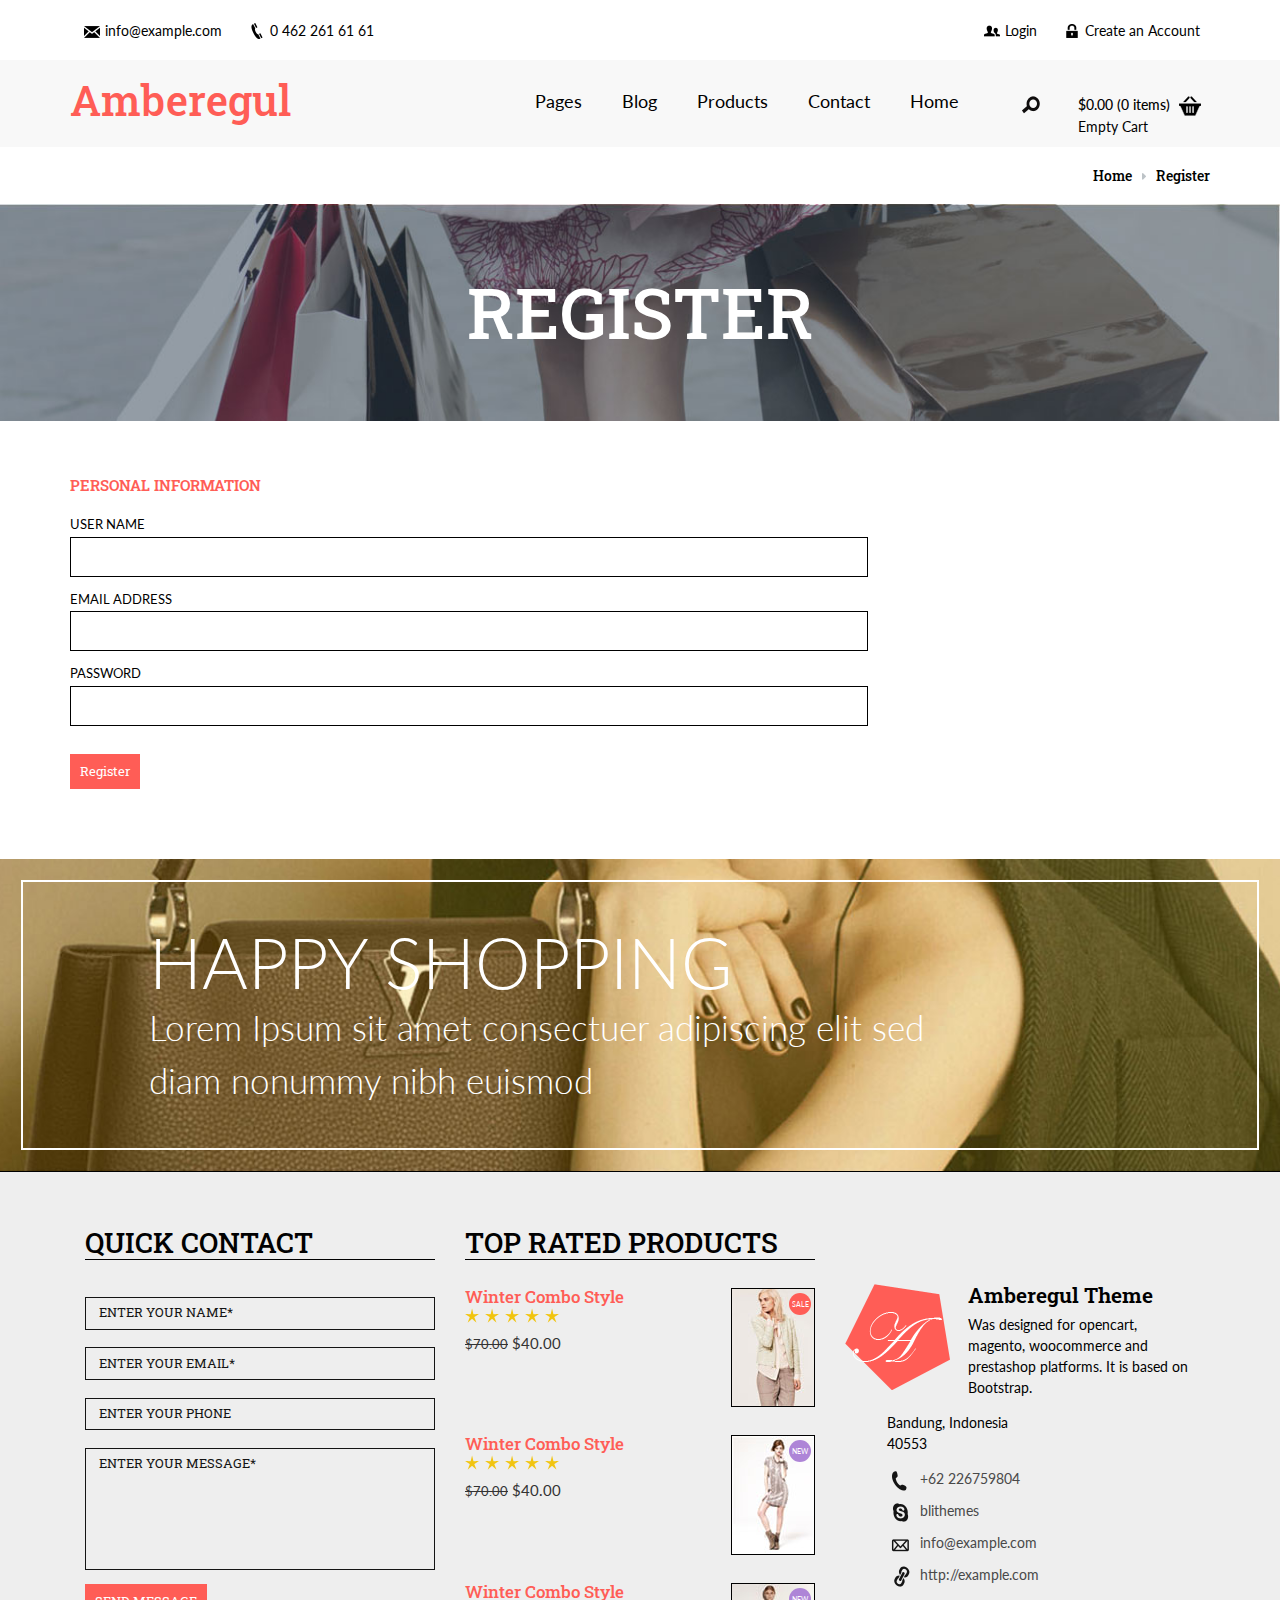
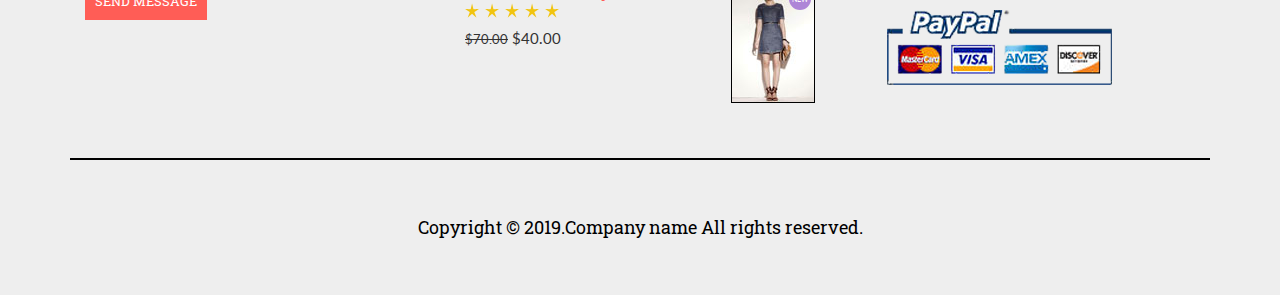
<file: clouth/register.html>
<!DOCTYPE html>
<html>
<head>
<title>Register</title>
<link href="css/bootstrap.css" rel="stylesheet" type="text/css" media="all" />
<!-- jQuery (necessary for Bootstrap's JavaScript plugins) -->
<script src="js/jquery.min.js"></script>
<!-- Custom Theme files -->
<!--theme-style-->
<link href="css/style.css" rel="stylesheet" type="text/css" media="all" />	
<!--//theme-style-->
<meta name="viewport" content="width=device-width, initial-scale=1">
<meta http-equiv="Content-Type" content="text/html; charset=utf-8" />
<meta name="keywords" content="Mihstore Responsive web template, Bootstrap Web Templates, Flat Web Templates, Andriod Compatible web template, 
Smartphone Compatible web template, free webdesigns for Nokia, Samsung, LG, SonyErricsson, Motorola web design" />
<script type="application/x-javascript"> addEventListener("load", function() { setTimeout(hideURLbar, 0); }, false); function hideURLbar(){ window.scrollTo(0,1); } </script>
<!--fonts-->
<link href='http://fonts.useso.com/css?family=Roboto+Slab:300,700,400' rel='stylesheet' type='text/css'>
<link href='http://fonts.useso.com/css?family=Lato:100,300,400,700,900' rel='stylesheet' type='text/css'>
<!--//fonts-->
<!-- start menu -->
<link href="css/megamenu.css" rel="stylesheet" type="text/css" media="all" />
<script type="text/javascript" src="js/megamenu.js"></script>
<script>$(document).ready(function(){$(".megamenu").megamenu();});</script>
<!--//slider-script-->
<script src="js/simpleCart.min.js"> </script>
<style>
	.btn-login-type{
	background:#ff5d56;
	padding:9px 10px;
	font-size:0.9em;
	color:#fff;
	-webkit-appearance: none;
	border: none;
	outline: none;
	font-family: 'Roboto Slab', serif;
}
</style>
<script>
		function checkLogin() {
			var hasUsername = JSON.parse(localStorage.getItem("username"));
			var username = hasUsername ? hasUsername.username : "Login";
			var register = document.getElementById('register');
		
			document.getElementById("login_name").innerText = username;
		
			if(hasUsername) {
				register.style.display = "none";
			}
		}
		
		</script>
</head>
<body  onload="checkLogin()"> 
<!--header-->	
<div class=" header-product">
	<div class="header-top com">
		<div class="container">
			<div class="header-top-in grid-1">
				<ul class="support">
					<li ><a href="mailto:info@example.com" ><i > </i>info@example.com</a></li>
					<li ><span ><i class="tele-in"> </i>0 462 261 61 61</span></li>			
				</ul>
				<ul class=" support-right">
					<li ><a href="account.html" ><i class="men"> </i><span id="login_name">Login</span></a></li>
					<li id="register"><a href="account.html" ><i class="tele"> </i>Create an Account</a></li>			
				</ul>
				<div class="clearfix"> </div>
			</div>
		</div>
			<div class="header-bottom bottom-com">
			<div class="container">			
				<div class="logo">
					<h1><a href="index.html">Amberegul</a></h1>
				</div>
				<div class="top-nav">
				<!-- start header menu -->
		<ul class="megamenu skyblue menu-in">
			<li><a  href="index.html">Home</a></li>
			
			<li class="active grid"><a  href="#">Pages</a>
				<div class="megapanel">
					<div class="row">
						<div class="col1">
							<div class="h_nav">
								<h4>SUBMENU1</h4>
								<ul>
									<li><a href="about.html">About</a></li>
									<li><a href="product.html">men</a></li>
									<li><a href="product.html">women</a></li>
									<li><a href="product.html">accessories</a></li>
									
								</ul>	
							</div>							
						</div>
						<div class="col1">
							<div class="h_nav">
								<h4>SUBMENU2</h4>
								<ul>
									<li><a href="product.html">trends</a></li>
									<li><a href="product.html">sale</a></li>
									<li><a href="product.html">style videos</a></li>
									<li><a href="product.html">accessories</a></li>
									<li><a href="product.html">kids</a></li>
									<li><a href="product.html">style videos</a></li>
								</ul>	
							</div>							
						</div>
						<div class="col1 col5">
							<iframe src="https://player.vimeo.com/video/10777111?color=ffffff&title=0&byline=0&portrait=0"  webkitallowfullscreen mozallowfullscreen allowfullscreen></iframe> 
						</div>
						
					</div>
					
    				</div>
				</li>	
		<li ><a  href="404.html">Blog</a></li>				
				<li><a  href="#">Products</a>
				<div class="megapanel">
					<div class="row">
						<div class=" col-nav">
							<div class="h_nav">
								<h4>BEST SELLING</h4>
								<div class="sell">
									<div class="men">
										<a href="product.html"><img src="images/pi.jpg" alt="" ></a>
									</div>
									<div class="men-in">
										<h6>Lorem Ipsum</h6>
										<span>$.60.00</span>
									</div>
									<div class="clearfix"> </div>
								</div>	
								<div class="sell">
									<div class="men">
										<a href="product.html"><img src="images/pi11.jpg" alt="" ></a>
									</div>
									<div class="men-in">
										<h6> Dummy Text</h6>
										<span>$.160.00</span>
									</div>
									<div class="clearfix"> </div>
								</div>	
								<div class="sell">
									<div class="men">
										<a href="product.html"><img src="images/pi12.jpg" alt="" ></a>
									</div>
									<div class="men-in">
										<h6>Standard Chunk</h6>
										<span>$.80.00</span>
									</div>
									<div class="clearfix"> </div>
								</div>	
							</div>							
						</div>
						<div class=" col-nav">
							<div class="h_nav">
								<h4>TOP RATE</h4>
								<div class="sell">
									<div class="men">
									<a href="product.html"><img src="images/pi13.jpg" alt="" ></a>
									</div>
									<div class="men-in">
										<h6> Perspiciatis Und</h6>
										<span>$.90.00</span>
									</div>
									<div class="clearfix"> </div>
								</div>	
								<div class="sell">
									<div class="men">
										<a href="product.html"><img src="images/pi.jpg" alt="" ></a>
									</div>
									<div class="men-in">
										<h6>Veritatis Et</h6>
										<span>$.60.00</span>
									</div>
									<div class="clearfix"> </div>
								</div>	
								<div class="sell">
									<div class="men">
										<a href="product.html"><img src="images/pi11.jpg" alt="" ></a>
									</div>
									<div class="men-in">
										<h6>Lorem Ipsum</h6>
										<span>$.100.00</span>
									</div>
									<div class="clearfix"> </div>
								</div>	
							</div>							
						</div>
					</div>
    				</div>
				</li>
				
				<li><a  href="contact.html">Contact</a>
					
				</li>
		 </ul> 
		 <!---->
		 <div class="search-in" >
			<div class="search" >
						<form action="search.html">
							<input type="text" value="Keywords" onfocus="this.value = '';" onblur="if (this.value == '') {this.value = 'Keywords';}" class="text">
							<input type="submit" value="SEARCH">
						</form>
							<div class="close-in"><img src="images/close.png" alt="" /></div>
					</div>
						<div class="right"><button> </button></div>
				</div>
						<script type="text/javascript">
							$('.search').hide();
							$('button').click(function (){
							$('.search').show();
							$('.text').focus();
							}
							);
							$('.close-in').click(function(){
							$('.search').hide();
							});
						</script>

					<!---->
				<div class="cart box_1">
						<a href="checkout.html">
						<h3> <div class="total">
							<span class="simpleCart_total"></span> (<span id="simpleCart_quantity" class="simpleCart_quantity"></span> items)</div>
							<img src="images/cart.png" alt=""/></h3>
						</a>
						<p><a href="javascript:;" class="simpleCart_empty">Empty Cart</a></p>
						<div class="clearfix"> </div>
					</div>

					<!---->
				</div>
				<div class="clearfix"> </div>
			</div>
		</div>
		</div>
		
	</div>
<!---->
<div class="container">
	<h6 class="dress"><a href="index.html">Home</a> <i> </i> Register </h6>
</div>
<div class="back">
	<h2>REGISTER</h2>
</div>
		<!---->
		<div class="container">
		<div class="register">
		<h3>PERSONAL INFORMATION</h3>
		  	  <form> 
				
					
					<div class="mation">
					<div>
						<span>User Name</span>
						<input id="username" type="text"> 
					</div>
					 <div>
						 <span>Email Address</span>
						 <input id="email" type="text">
						 </div>
						 <div>
							<span>Password</span>
							<input id="password" type="text">						 
					</div>
					 </div>
					 <input id="btn-register" class="btn-login-type" type="button" value="Register">
					 <script>
						$("#btn-register").click(function(){
							var username = document.getElementById('username').value;
							var password = document.getElementById('password').value;
							var email = document.getElementById('email').value;
	
							$.post("http://localhost:8080/666/php/register.php",
									{username: username, password: password, email: email},
									function(data,status){
										data = JSON.parse(data);

										alert(data.info);
										if(data.status) {
											
											window.location.href = "./account.html";
	
										} else {
											window.location.href = "./register.html";
										}
									}
								);
						});
					</script>
				</form>
				
				
		   </div>
			</div>
			<!---->
					<div class="bottom-grid1">
					
					<div class="fit1">
						<h3>HAPPY SHOPPING</h3>
						<p>Lorem Ipsum sit amet consectuer adipiscing elit
sed diam nonummy nibh euismod</p>
					</div>
				</div>
<!---->
	<div class="footer">
		<div class="container">
			<div class="col-md-4 footer-top">
				<h3>QUICK CONTACT</h3>
				<form>
						
						<input id="postusername" type="text" value="ENTER YOUR NAME*" onfocus="this.value='';" onblur="if (this.value == '') {this.value ='ENTER YOUR NAME*';}">
						
						<input id="postuseremail" type="text" value="ENTER YOUR EMAIL*" onfocus="this.value='';" onblur="if (this.value == '') {this.value ='ENTER YOUR EMAIL*';}">
						
						<input id="postuserphone" type="text" value="ENTER YOUR PHONE" onfocus="this.value='';" onblur="if (this.value == '') {this.value ='ENTER YOUR PHONE';}">
					
						<textarea id="postmessage" cols="77" rows="6" value="" onfocus="this.value='';" onblur="if (this.value == '') {this.value = 'ENTER YOUR MESSAGE*';}">ENTER YOUR MESSAGE*</textarea>
						
						<input id="btn-post" class="btn-login-type" type="button" value="SEND MESSAGE" >
						<script>
							$("#btn-post").click(function(){
								console.log(5555);
								var postusername = document.getElementById('postusername').value;
								var postuseremail = document.getElementById('postuseremail').value;
								var postuserphone = document.getElementById('postuserphone').value;
								var postmessage = document.getElementById('postmessage').value;
								
								$.post("http://localhost:8080/666/php/post.php",
									{postusername: postusername, postuseremail: postuseremail, postuserphone: postuserphone, postmessage: postmessage},
									function(data,status){
										data = JSON.parse(data);
	
										alert(data.info);
									}
								);
	
							});
						</script>
						
					</form>
					

			</div>
			<div class="col-md-4 footer-middle">
				<h3>TOP RATED PRODUCTS</h3>
					<div class="product-go">
							<div class="grid-product">
								<h6><a href="#" >Winter Combo Style</a></h6>
								<ul class="star-footer">
									<li><a href="#"><i> </i></a></li>
									<li><a href="#"><i> </i></a></li>
									<li><a href="#"><i> </i></a></li>
									<li><a href="#"><i> </i></a></li>
									<li><a href="#"><i> </i></a></li>
								</ul>
								<span class=" price-in"><small>$70.00</small> $40.00</span>
							</div>
								<div class="fashion">
									<a href="#"><img class="img-responsive " src="images/f1.jpg" alt="">
									<p>SALE</p></a>
								</div>
							<div class="clearfix"> </div>
							</div>
								<div class="product-go">
							<div class="grid-product">
								<h6><a href="#" >Winter Combo Style</a></h6>
								<ul class="star-footer">
									<li><a href="#"><i> </i></a></li>
									<li><a href="#"><i> </i></a></li>
									<li><a href="#"><i> </i></a></li>
									<li><a href="#"><i> </i></a></li>
									<li><a href="#"><i> </i></a></li>
								</ul>
								<span class=" price-in"><small>$70.00</small> $40.00</span>
							</div>
								<div class="fashion">
									<a href="#"><img class="img-responsive " src="images/f2.jpg" alt="">
									<p class="new1">NEW</p></a>
								</div>
							<div class="clearfix"> </div>
							</div>
								<div class="product-go">
							<div class="grid-product">
								<h6><a href="#" >Winter Combo Style</a></h6>
								<ul class="star-footer">
									<li><a href="#"><i> </i></a></li>
									<li><a href="#"><i> </i></a></li>
									<li><a href="#"><i> </i></a></li>
									<li><a href="#"><i> </i></a></li>
									<li><a href="#"><i> </i></a></li>
								</ul>
								<span class=" price-in"><small>$70.00</small> $40.00</span>
							</div>
								<div class="fashion">
									<a href="#"><img class="img-responsive " src="images/f3.jpg" alt="">
									<p class="new1">NEW</p></a>
								</div>
							<div class="clearfix"> </div>
							</div>

			</div>
			<div class="col-md-4 footer-bottom">
				<div class="logo-footer">
					<div class="logo-bottom">
						<a href="#"><img src="images/lo.png" alt=""></a>
					</div>
					<div class="logo-the">
						<h4>Amberegul Theme</h4>
						<p>Was designed for opencart, magento, 
woocommerce and prestashop platforms. 
It is based on Bootstrap.</p>
					</div>
					<div class="clearfix"> </div>
				</div>
				<div class="indo">
				<p class="in">Bandung, Indonesia <span>40553</span></p>
					<ul class="social-footer ">
						<li><span><i> </i>+62 226759804 </span></li>
						<li><span><i class="down"> </i>blithemes</span></li>
						<li><a href="mailto:info@example.com"><i class="mes"> </i>info@example.com</a></li>
						<li><a href="#"><i class="mes-in"> </i>http://example.com</a></li>
					</ul>
					<a href="#"><img src="images/pa.png" alt=""></a>
					</div>
			</div>
			<div class="clearfix"> </div>
			<p class="footer-class">Copyright &copy; 2019.Company name All rights reserved.</p>
		</div>
	</div>
<!---->
</body>
</html>
</file>
<file: clouth/css/style.css>
body{
	background:#fff;
	font-family: 'Lato', sans-serif;
}
body a{
	transition: 0.5s all;
	-webkit-transition: 0.5s all;
	-o-transition: 0.5s all;
	-moz-transition: 0.5s all;
	-ms-transition: 0.5s all;
}
 ul{
	padding: 0;
	margin: 0;
}
h1,h2,h3,h4,h5,h6,label,p{
	margin:0;	
}
/*----*/
.itemContainer{
	width:100%;
	float:left;
}

.itemContainer div{
	float:left;
	margin: 5px 20px 5px 20px ;
}

.itemContainer a{
	text-decoration:none;
}

.cartHeaders{
	width:100%;
	float:left;
}

.cartHeaders div{
	float:left;
	margin: 5px 20px 5px 20px ;
}
.item_add {

}		
.grid_1 img{
	margin-bottom:1em;
}
.box_1{
	float:right;
	  width: 19%;
	    margin-top: 1em;
}
.box_1 h3{
  color: #000;
  font-size: 1em;

    float: left;
}
.box_1 h3 img{
	margin-left: 5px;
}
.box_1 p{

  float: left;
}
.box_1 p a{
	color:#000;
	font-size:1em;
}
.box_1 p a:hover{
	color:#ff5d56;
	text-decoration:underline;
}
.total {
  display: inline-block;
}
.header{
	background: url(../images/banner.jpg) no-repeat center;
	width:100%;
	background-size:cover;
	min-height: 750px;
	display: block;
}
.header-top{
	background:rgba(0, 0, 0, 0.23);
}
.header-top-in{
	  padding: 0 2em 0.5em;
	background:rgba(225, 225, 225, 0.68);
	border-bottom-left-radius: 20px;
	border-bottom-right-radius: 20px;
}
.header-bottom {
  padding: 1em 0 1em;
}
ul.support{
	float:left;
}
ul.support-right{
	float:right;
}
 ul.support li,ul.support-right li {
	display: inline-block;
	margin: 1.5em 0.7em 1.2em;
}
 ul.support li a, ul.support li span,ul.support-right li a{
	font-size: 1em;
	text-decoration: none;
	color:#000;
	vertical-align:top;
}
ul.support li a:hover,ul.support-right li a:hover{
	color:#ff5d56;
}
ul.support li i,ul.support-right li i{
	background: url(../images/img-sprite.png) -104px -9px;
	width: 22px;
	height: 22px;
	display: inline-block;
	vertical-align: middle;
	margin: 0 3px 0 0;
	  
}
 ul.support li i.tele-in{
	background-position:-128px -9px;
}
ul.support-right li i.men{
	background-position:-57px -9px;
}
ul.support-right li i.tele{
	background-position:-80px -9px;
}
.logo  h1{	
	font-size:3em;
	font-family: 'Roboto Slab', serif;
}
.logo  h1 a{
	text-decoration:none;
	color:#ff5d56;
}
.logo{
	float:left;
	  margin-top: 0.5em;
}
.top-nav{
	float:right;
	  margin-top: 0.8em;
	    width: 61%;
}
.skyblue{
	float:left;
}
/*----*/
.search-in{
	float: left;
	 width: 4%;
	 position: relative;
}
.search{
	position: absolute;
	top: 67px;
	display: block;
	z-index: 100;
	background:#000;
	width: 306px;
	  right: 0;
	 padding: 1em;
}
.search input[type=text]{
	background:none;
	padding:7px;
	width:70%;
	font-size:0.9em;
	color:#000;
	-webkit-appearance: none;
	border: 1px solid #fff;
	outline: none;
}
.search input[type=submit]{
	background:#ff5d56;
	padding:9px 10px;
	width:25%;
	font-size:0.9em;
	color:#fff;
	-webkit-appearance: none;
	border: none;
	outline: none;
	font-family: 'Roboto Slab', serif;
	position: absolute;
  top: 13px;
}

.search input[type=text]:focus{
	color:#5d5d5d;
}

.close-in{
	position: absolute;
	top: -22px;
	right: 0px;
	cursor: pointer;
}
.right button {
	cursor: pointer;
	font-size: .8em;
	color: #777;
	position: absolute;
	bottom: 0;
	top:12px;
	right: 0px;
	border: none;
	outline: none;
	  background: url('../images/img-sprite.png') no-repeat -9px -44px ;
	  width: 25px;
	  height: 25px;
	  padding: 0;
}
/*----*/
.cssmenu {
	margin-top: 3px;
}
.cssmenu ul {
	float: right;
	padding: 0;
	margin: 0;
	list-style: none;
}
.cssmenu ul li {
	display: inline-block;
}
.cssmenu ul li {
	display: inline-block;
}
.cssmenu ul li a{
    color: #B8B8B8;
	font-size:13px;
}
.cssmenu ul li a:hover, .h_nav ul li a:hover, .content_box h4 a:hover, ul.list_1 li a:hover, .box_3 h4 a:hover{
	color:#f54d56;
	text-decoration:none;
}
/*--menu--*/
/* dCodes Framework:(c) TemplateAccess */
/* start menu */
.h_nav h4{
	border-bottom:1px solid #fff;
	font-size: 1.3em;
	color:#fff;
	line-height: 1.8em;
	margin-bottom: 4%;
	width:80%;
}
.h_nav h4.top{
	margin-top: 12%;
}
.h_nav ul li{
	display: block;
}
.h_nav ul li a{
	display:block;
	font-size:1em;
	color:#fff;
	text-transform:capitalize;
	line-height:2em;
	-webkit-transition: all 0.3s ease-in-out;
	-moz-transition: all 0.3s ease-in-out;
	-o-transition: all 0.3s ease-in-out;
	transition: all 0.3s ease-in-out;
}
.h_nav ul li a:hover{
	
	text-decoration:underline;
}
.men{
	float:left;
	width:25%;
}
.men-in{
	float:right;
	padding: 2em 0 0;
	width:50%;
}
.men-in h6{
	color:#bcbaba;
	font-size: 1.2em;
}
.men-in span{
	color:#fff;
	font-size: 1.4em;
}
.sell{
	padding:0.5em 0;
}
/* start icon styles */
/*--- slider-css --*/

.banner{	
	text-align:right;
	  float: right;
  width:44%;
    margin-top: 10em;
}
.banner-top{
		background: rgba(255, 93, 86, 0.2);
		padding: 1em 3em;
		
}
.banner h2{
	color: #000;
	font-size: 3em;
	text-transform: uppercase;
	  font-family: 'Roboto Slab', serif;
}
.banner	p{
	color: #FFF;
	line-height: 1.5em;
	font-size: 2em;
	margin:1em 0 0em 0;
	font-weight: 300;
}
a.morebtn{
	background:#ff5d56;
	padding:0.2em 0;
	display:block;
	font-size:1.7em;
	color:#FFF;
	width:40%;
	margin:0 auto;
	float: left;
	border: 1px solid #ff5d56;
	text-align: center;
	text-decoration: none;
}
a.morebtn:hover{
	background: none;
	border: 1px solid #000;
	color:#000;
}
a.at-in{
	background: none;
	border: 1px solid #000;
	margin-left:1em;
	color:#000;
}
.now {
  margin: 1em 0 0 20em;
}
a.at-in:hover{
	background: #ff5d56;
	border: 1px solid #ff5d56;
	color:#fff;
}
/*----*/
.black a, .black-in a{
	text-decoration:none !important;
}
.shoe{
	background: #231a1a;
	padding: 3em 4.5em 4em;
	box-shadow: 1px 1px 7px #C4C3C3;
}
.bag{
	background: #98725e;
	  padding: 3em 4.8em 4em;
}
.shoe h3{
	font-size:2.8em;
	text-shadow: 1px 1px 9px #000;
	 font-family: 'Roboto Slab', serif;
	 color:#e1dcdc;
}
a.shoe h3{
	text-decoration:none;
}
.bag h3{
	 color:#fff;
}
.black,.black-in{
	position: relative;
}
.black img{
	position: absolute;
	 bottom: -29px;
  left: 0;
}
.black-in img{
	position: absolute;
	 bottom: -29px;
  	right: 0;
}
.content-top {
  padding: 3em 0;
}
.col-top-bottom{
	background: #696767;
	padding: 3.2em;
	text-align: center;
	  margin: 3em 1em 0;
	  box-shadow: 1px 1px 7px #696767;
}
h3.menber{
	font-size:3em;
	text-shadow: 1px 1px 9px #000;
	 font-family: 'Roboto Slab', serif;
	 color:#fff;
	 float: left;
}
a.now-in{
	 font-family: 'Roboto Slab', serif;
	padding:0.3em 0.7em;
	display:block;
	font-size:2em;
	color:#FFF;
	margin:0 auto;
	float: right;
	border: 2px solid #fff;
	text-align: center;
	text-decoration: none;
	background: #696767;
}
a.now-in:hover{
		background: #ff5d56;
		border: 2px solid #ff5d56;
}
.per{
	position: relative;
}
.six{
	position: absolute;
	top:0;
	background:rgba(255, 93, 86, 0.38);
	  padding: 7em 1em 0;
	  width: 90%;
  height: 100%;
  text-align: center;
}
.six h4{
	font-size:2.5em;
	color:#fff;
	font-family: 'Roboto Slab', serif;
	text-shadow: 1px 1px 9px #000;
}
.six p{
	font-size:2em;
	color:#fff;
	border-bottom: 2px solid #fff;
	  margin: 0.5em 0;
}
.six span{
	font-size:6em;
	color:#fff;
	font-weight: 100;
}
/******** SAP ************/
.sap_tabs{
	clear:both;
	padding: 0em 0 2em;
}
.tab_box{
	background:#fd926d;
	padding: 2em;
}
.top1{
	margin-top: 2%;
}
.resp-tabs-list {
	width: 50%;
	list-style: none;
	padding: 0;
	margin: 0 auto;
}
.resp-tab-item{
	color:#000;
	font-size: 1.4em;
	  font-family: 'Roboto Slab', serif;
	cursor: pointer;
	padding: 6px ;
	display: inline-block;
	margin: 0;
	text-align: center;
	list-style: none;
	float: left;
	width:26%;
	outline: none;
	-webkit-transition: all 0.3s ease-out;
	-moz-transition: all 0.3s ease-out;
	-ms-transition: all 0.3s ease-out;
	-o-transition: all 0.3s ease-out;
	transition: all 0.3s ease-out;
	text-transform: uppercase;
	border: 2px solid #000;
	margin: 0 0.5em 0;
}
.resp-tab-active{
	background:#000;
	text-shadow: none;
	color:#fff;
	border: 2px solid #000;
}
.resp-tabs-container {
	padding: 0px;
	background-color: #fff;
	clear: left;
	
}
h2.resp-accordion {
	cursor: pointer;
	padding: 5px;
	display: none;
}
.resp-tab-content {
	display: none;
}
.resp-content-active, .resp-accordion-active {
   display: block;
}

.tab_img{

	padding:2em 1em;
}
.img-top {
	float: left;
	width: 33.33%;
	  position: relative;
}

.tab_desc {
  background: rgba(0, 0, 0, 0.15);
  position: absolute;
  top: 0;
  width: 100%;
  height: 100%;
    padding: 15em 2em 0;
    display: none;
}
/*----*/
.col-in{
	position: absolute;
	top: 1%;
	right: 1%;
}
.col-in p{
	background: #ae85d7;
	color: #fff;
	font-size: 1.3em;
	width: 60px;
  height: 60px;
  border-radius: 100px;
  display: block;
padding: 1em 0 0;
  text-align: center;
  font-weight: 300;
}
.col-in-1 p{
	background: #ff5d56;
	line-height: 0.8em;
}
.col-in-1 p span{
	font-size:14px;
}
/*----*/
ul.round-top {
  text-align: center;
}
.round-top li{
	display: inline-block;
}
.round-top li i{
	  background: url(../images/img-sprite.png) -81px -38px ;
  width: 45px;
  height: 45px;
  display: inline-block;
}
.round-top li i.round{
	  background-position:  -138px -38px ;
}
h6.jean{
	float: left;
	color:#fff;
	font-size: 2em;
	font-weight: 600;
	  margin-top: 0.3em;
}
span.dollor{
	float: right;
	font-size: 2.5em;
	color:#2c3e50;
	font-weight: 100;
}
.social-in {
	float: right;
}
.social {
	float:left;
}
.social li{
	display:inline-block;
}
.social li i{
	  background: url(../images/img-sprite.png) -195px -42px ;
  width: 37px;
  height: 37px;
  display: inline-block;
}
.social li i.text{
	  background-position:  -249px -45px ;
}
.social-in {
	float: right;
}
.social-in li{
	display:inline-block;
}
.social-in li i{
	  background: url(../images/img-sprite.png) -300px -47px ;
  width: 28px;
  height: 28px;
  display: inline-block;
}
.agency {
  padding: 15em 0 0;
}
.img-top:hover .tab_desc{
	display: block;
}
.sap_tabs h2{
	color:#000;
	font-size: 3em;
	  font-family: 'Roboto Slab', serif;
	  text-align: center;
	  padding: 0.4em 0 1em;
}
label.line{
	width: 15%;
  background: #000;
  height: 1px;
  display: block;
  margin: 0 auto;
}
/*----*/
.content-bottom{
	  background: url(../images/back.jpg) center ;
  width: 100%;
  min-height: 335px;
  display: block;
  background-size: cover;
  text-align: center;
}
.content-bottom p{
	color:#fff;
	font-size: 2.8em;
	  font-family: 'Roboto Slab', serif;
	  width:90%;
	  margin:0 auto;
	  padding: 1em 0 0.5em;
	    line-height: 1.5em;
}
.content-bottom span{
	color:#fff;
	font-size: 3em;	 
	 margin: 0.1em 0 0;
  display: block;
}
label.line1 {
  width: 10%;
  background: #fff;
  height: 1px;
  display: block;
  margin: 0 auto;
}
/*----*/
.content-bottom-top h3{
	color:#000;
	font-size: 2.4em;
  border-bottom: 1px solid #000;
  display: inline-block;
	  font-family: 'Roboto Slab', serif;
	    margin: 0 0.4em;
}
.col-on h4{
	color:#000;
	font-size: 2.6em;
}
.col-on span{
	color:#000;
	font-size: 0.9em;
}
.on-para p{
	color:#000;
	font-size: 1em;
	  margin: 1.5em 0;
	  line-height: 1.4em;
}
a.sed {
    background: none;
  border: 2px solid #000;
  color: #000;
  padding: 0.3em 0.7em;
  font-size: 1.1em;
  text-align: center;
  text-decoration: none;
  float: right;
}
a.sed:hover {
    background: #ff5d56;
  border: 2px solid #ff5d56;
  color:#fff;
}
.van,.van-in{
	padding:0;
}
.van img{
	width:100%;
}
.van-in{
	background: #0099ff;
	padding: 1.5em;
	text-align :center;
}
.van-in h5{
	color:#fff;
	font-size: 2em;
}
.van-in span{
	color:#fff;
	font-size: 7em;
	font-weight: 100;
}
.blog-in-bottom{
	margin-top: 3em;
}
.grid-per{
	position: relative;
}
.six-per{
	position: absolute;
	top:0;
	background:rgba(255, 93, 86, 0.3);
	  padding: 4em 1em 0;
	  width: 100%;
  height: 100%;
  text-align: center;
}
.six-per h4{
	font-size:2.5em;
	color:#fff;
	font-family: 'Roboto Slab', serif;

}
.in-bus {
  background: #C4163D;
  }
.six-per p{
	font-size:1.3em;
	color:#fff;
	font-weight: 100;
	  margin:0em 0;
	  line-height: 1.5em;
}
.six-per span{
	font-size:8em;
	color:#fff;
	font-weight: 100;
	  display: block;
  padding: 0.2em 0;
}
.blog-in {
  margin: 4em 0;
}
.content-bottom-top {
  margin-top: 3em;
}
/* Default Skin */
.wmuSlider {
	position: relative;
	overflow: hidden;
}
ul.wmuSliderPagination{
	display:none;
}
.wmuGallery .wmuGalleryImage {
	margin-bottom: 10px;
}
.wmuSliderPrev, .wmuSliderNext {
	position: absolute;
	width: 34px;
  height: 34px;
	text-indent: -9999px;
	background: url(../images/img-sprite.png)no-repeat;
	z-index: 2;
	cursor: pointer;
}
.wmuSliderPrev {
	background-position:-9px -97px;
	right:45px;
	top: 0em;
}
.wmuSliderNext {
	background-position:-59px -97px;
	right:10px;
	top: 0;
}
/*----*/
.bottom-grid{
	position:relative;
  text-align: right;
    margin-bottom: 4em;
}
.fit{
	position: absolute;
	  top: 26%;
  right: 5%;
	color: #fff;
}
.fit h6{
	font-size:2.2em;
	font-weight:300;
}
.fit p{
	font-size:1.3em;
	  margin-top: 1em;
}
/*--footer--*/
.footer{
	background: #eeeeee;
	border-top:1px solid #000;
	padding: 4em 0 0;
}
.footer-top h3,.footer-middle h3{
	color:#010101;
	font-size:2em;
	border-bottom: 1px solid #010101;
	font-family: 'Roboto Slab', serif;
}
.footer-top input[type="text"],.footer-top textarea{
	width: 100%;
	padding: 0.5em 1em;
	margin: 0.7em 0;
	background: none;
	outline:none;
	border: 1px solid #141414;
	-webkit-appearance: none;
	font-size:0.9em;
	font-family: 'Roboto Slab', serif;
	color:#141414;
}
.footer-top input[type="text"]:hover,.footer-top textarea:hover{
		border: 1px solid #ff5d56;
}
.footer-top textarea{
	resize:none;
}
.footer-top input[type="submit"]{
	width: 40%;
	font-size: 1em;
	background: #ff5d56;
	padding: 0.5em 1em;
	text-align: center;
	color: #fff;
	border: none;
	outline:none;
	-webkit-appearance: none;
	font-family: 'Roboto Slab', serif;
	float:right;
	border:1px solid #ff5d56;
}
.footer-top input[type="submit"]:hover{
	background:none;
	border:1px solid #000;
	color:#000;
}
.footer-top form{
	margin: 2em 0 0;
}
/*----*/
.grid-product{
	float:left;
	width:68%;
}
.grid-product h6{
	font-size:1.2em;
	  font-family: 'Roboto Slab', serif;
}
.grid-product h6 a{
	color:#ff5d56;	
	text-decoration:none;
}
.grid-product h6 a:hover{
	color:#000;	
}
span.price-in{
	font-size: 1.1em;
	  padding: 0.3em 0 0;
  display: block;
}
span.price-in small{
	text-decoration: line-through;
}
.product-go {
	padding: 2em 0 0;
}
.fashion {
  float: right;
  width: 24%;
  position: relative;
}
.fashion p{
	color: #fff;
  font-size: 0.5em;
  background: #ff5d56;
  border-radius: 100px;
  width: 22px;
  height: 22px;
  position: absolute;
  top: 5px;
  right: 4px;
  text-align: center;
  padding: 0.8em 0 0;
}
.fashion p.new1{
	background: #ae85d7;
}
.fashion img{
	border: 1px solid #000;
}
 ul.star-footer li{
	display:inline-block;
	
}
 ul.star-footer li i{
	height: 16px;
	width: 16px;
	background: url("../images/img-sprite.png") no-repeat -108px -104px  ;
	display: inline-block;
}
.footer-bottom {
  margin: 4em 0 0;
}
.indo {
  padding: 1em 0em 0 3em;
}
/*----*/
.logo-bottom{
	float:left;
}
.logo-the{
	float:right;
	  width: 65%;
}
.logo-the h4{
		color:#000;
		font-size: 1.5em;
  font-family: 'Roboto Slab', serif;
  font-weight: 600;
  margin-bottom:0.3em ;
}
.logo-the p{
	color:#000;
	font-size:1em;
	  line-height:1.5em;
}
p.in {
  color: #000;
  font-size: 1em;
   line-height:1.5em;
}
p.in span {
  display: block;
}
ul.social-footer li{
	list-style:none;
}
ul.social-footer li span,ul.social-footer li a{
	font-size:1em;
	color:#494949;
	margin: 0 0 0.5em;
	display: block;
}
ul.social-footer li a:hover{
	text-decoration:none;
	color:#ff5d56;
}
ul.social-footer li  i{
	background: url(../images/img-sprite.png)no-repeat -148px -105px ;
  width: 25px;
  height: 25px;
	display: inline-block;
	transition: 0.5s all;
	-webkit-transition: 0.5s all;
	-o-transition: 0.5s all;
	-moz-transition: 0.5s all;
	-ms-transition: 0.5s all;
	vertical-align: middle;
	margin:0 8px 0 0;
}

ul.social-footer li  i.down{
	background-position:-171px -105px;
}
ul.social-footer li  i.mes{	
	background-position: -196px -105px;
}
ul.social-footer li  i.mes-in{
	background-position: -220px -105px;
}
ul.social-footer {
  padding:1em 0 ;
}
 p.footer-class {
 font-size: 1.3em;
  color: #000;
  text-align: center;
  border-top: 2px solid #000;
  padding: 3em 0 0;
  margin: 3em 0;
    font-family: 'Roboto Slab', serif;
}
p.footer-class a{
 		text-decoration: none;
 		color:#ff5d56;
}
p.footer-class a:hover{
 		color:#000;
 }
/*--PRODUCTS--*/

.bottom-com{
	background: #f8f8f8;
	padding: 0.7em 0;
}
.com{
	background: none;
}
.grid-1{
	background: none;	
  padding: 0;
}
.back{
	background: url(../images/product.jpg) 0px 0px;
  width: 100%;
  background-size: cover;
  min-height: 200px;
  display: block;
  text-align: center;
}
.back h2 {
  color: #fff;
  font-size: 5em;
  font-family: 'Roboto Slab', serif;
  text-align: center;
  padding: 1em 0;
}
/*----*/
.tags ul li {
	display: inline-block;
	float:left;
	    width: 22.8%;
  margin: 0.5em 2% 0 0;
  text-align: center;
}

.tags li a {
	font-size: 1em;
	display:block;
	padding: 0.3em 0.4em;
	text-decoration: none;
	color: #000;
	border: 1px solid #000;
}
.tags li a:hover {
	color: #fff;
	background:#ff5d56;
	border: 1px solid #ff5d56;
}

.tags ul li:nth-child(4),.tags ul li:nth-child(8),.tags ul li:nth-child(12){
	margin:0.5em 0 0;
}
/*----*/
.dress{
	float:right;
	font-size: 1em;
	color:#000;	
	padding: 1.5em 0;
	  font-family: 'Roboto Slab', serif;
}
.dress a{
	text-decoration: none;
	color:#000;
}
.dress i{
	  background: url(../images/img-sprite.png)no-repeat -346px -109px ;
  width: 8px;
  height: 10px;
  display: inline-block;
  margin: 0 5px;
}
/*----*/
h3.cate {
	color: #000;
	  border-bottom: 1px solid #000;
  width: 69%;
	font-size: 2em;
  font-family: 'Roboto Slab', serif;
}
.of-left{
	 border-bottom: 1px solid #000;
}
h3.cate-on {	
  width: 37%;
}
ul.dropdown-menu1 {
  margin: 2em 0;
}
ul.dropdown-menu1 li {
list-style:none;

}
ul.dropdown-menu1 li p{
width:100%;

}
label.amount {
  color: #000;
  font-size: 1.1em;
    font-family: 'Roboto Slab', serif;
}
input#amount {
  font-size: 1.1em;
    font-family: 'Roboto Slab', serif;
  margin-left: 1%;
  outline:none;
}
a.go {
 
  font-size: 1em;
  background: #ff5d56;
  padding: 0.5em 1em;
  text-align: center;
  color: #fff;
text-decoration:none;
  font-family: 'Roboto Slab', serif;
  float: right;
   border: 1px solid #ff5d56;
}
a.go:hover{
   background: none;
  border: 1px solid #000;
  color: #000;
 
}
.price-grid {
  padding-bottom: 1em;
}

/*----*/
ul.kid-menu{
	display: block !important;
}
.menu {
	width: auto;
	height: auto;
	padding: 0;
	list-style: none;
	margin: 1.5em 0;	
}
.menu > li > a {
	width: 100%;
  margin: 0.3em 0;
	display:inline-block;
	position: relative;
	color: #666;
	font-size: 1.1em;
	text-decoration:none;
	
}
.menu > li > a:hover{
	color:#ff5d56;
}
.menu ul li a {	
	width: 100%;
	display: inline-block;
	position: relative;
	font-size:1.1em;
	margin:0.3em 0;
	color: #666;
	text-decoration:none;
	
	text-indent: 1.2em;
}
.menu ul li a:hover{
	color:#ff5d56;
}
ul.kid-menu li{
	list-style: none;
	
}
.sellers {
  padding: 2em 0;
}
.tags {
  padding: 1.5em 0 0;
}
h3.best {
  color: #000;
  border-bottom: 1px solid #000;
  width: 81%;
  font-size: 2em;
  font-family: 'Roboto Slab', serif;
}
/*----*/
.product-middle{
	background: url(../images/product1.jpg) center;
  width: 100%;
  min-height: 45px;
  display: block;
  background-size: cover;
}
.fit-top{
	
  width: 100%;
	padding: 1em 1em;
}
 h6.shop-top{
	font-size:1.1em;
	font-weight:300;
	float:left;
	color: #fff;
	  margin-top: 0.3em;
}
a.shop-now{
	font-size:0.9em;
	  float: right;
	  text-decoration: none;
	  border: 1px solid #ffffff;
	  padding: 0.2em 0.4em;
	  color:#fff;
}
a.shop-now:hover{
	  border: 1px solid #ff5d56;
	  background:#ff5d56;
}
h3.tag {
	color: #000;
	  border-bottom: 1px solid #000;
  width: 32%;
	font-size: 2em;
  font-family: 'Roboto Slab', serif;
}
.of-left-in{
	 border-bottom: 1px solid #000;
}

/*----*/
.fashion-grid{
	float:left;
	  width: 24%;
}
.fashion-grid1{
	float: right;
	  width: 68%;
}
 h6.best2 {
  font-size: 1.2em;
  font-family: 'Roboto Slab', serif;
 }
 h6.best2 a{
 	color:#000;
 	text-decoration: none;
 }
 h6.best2 a:hover{
	color:#ff5d56;
 }
 span.price-in1 {
  font-size: 1.1em;
  padding: 0.3em 0 0;
  display: block;
  color:#ff5d56;
}
span.price-in1 small {
  text-decoration: line-through;
}
/*--product-right--*/
.mens-toolbar {
    margin-bottom: 1em;
  padding: 0em 1em;

}
.grid-chain-bottom {
  margin: 1em 0 0;
}
.cart-add {
  margin-top: 1em;
}
.sort {
	float: right;
}
.sort select{
	color:#000;
	font-size: 0.9em;
	outline:none;
	cursor:pointer;
padding: 0.3em;
}
p.showing{
	float: left;
	color:#000;
	font-size:1em;
}
.chain-grid img{
	width:100%;
}
.top-product {
  padding: 1em 0;
}
.col-md-9{
	padding: 0;
}
/*----*/
.grid-chain-bottom h6 {
  font-size: 1.2em;
  
   font-family: 'Roboto Slab', serif;
}
.grid-chain-bottom h6 a{
  text-decoration: none;
  color: #000;
}
.grid-chain-bottom h6 a:hover{
  color: #ff5d56;
}
.price-at{
	float: left;
}
.price-at-bottom{
	float:right;
}
.price-at-bottom span{
	color:#000;
	font-size: 1em;
}
a.add1{
	float: left;
	color:#fff;
	font-size:1em;
	text-align: center;
	background: #34495e;
	padding: 0.3em;
	text-decoration: none;
	  width: 83%;
}
a.add1:hover{
	background:#f1c40f;
}
a.add2{
	float: right;	
}
a.add1 i{
	background: url(../images/img-sprite.png)no-repeat -260px -106px;
  width: 19px;
  height: 19px;
  display: inline-block;
  vertical-align: middle;
    margin: 0 0 0 20px;
}
a.add2 i{
	background: url(../images/img-sprite.png)no-repeat -299px -100px ;
  width: 29px;
  height: 29px;
  display: inline-block;
}
.product {
  padding: 3em 0;
}
.grid-span-1 {
  position: relative;
}
.link{
	position: absolute;
	top:0;
	text-align: center;
	padding: 11.5em 0 0;
	 width: 100%;
	display: none;
}
.link ul li{
	display: inline-block;
}
.link ul li i {
    background: url(../images/img-sprite.png)no-repeat -4px -154px ;
  width: 46px;
  height: 46px;
  display: inline-block;
}
.link ul li i.white1 {
    background-position:  -59px -154px ;
  
}
.grid-span-1:hover .link{
		display: block;
}
.grid-span-1 span{
	color: #fff;
  font-size: 1.1em;
  background: #ae85d7;
  border-radius: 100px;
  width: 50px;
  height: 50px;
  position: absolute;
  top: 5px;
  right: 4px;
  text-align: center;
  padding: 0.9em 0 0;
}
.per1{
	position: relative;
	margin: 3em 0;
}
.six1{
	position: absolute;
	top:0;
	font-weight: 100;
	  padding: 5em 1em 0;
	  width: 100%;
  height: 100%;
  text-align: center;
}
.six1 h4{
	font-size:2.5em;
	color:#ff5d56;
	font-family: 'Roboto Slab', serif;
font-weight: 100;	
}
.six1 p{
	font-size:2em;
	color:#ff5d56;
	  margin: 0.5em 0;
}
.six1 span{
	font-size:6em;
	color:#ff5d56;
	font-weight: 100;
}
/*--start--*/
ul.start {
	  padding: 1em 0;
  float: right;
}
ul.start li {
	display: inline-block;
    
}
ul.start li.arrow a, ul.start li span {
	text-decoration: none;
	color: #362f2f;
	font-size: 1em;
	padding: 0.6em 0em;
	  border: 1px solid #000;
	display:block;
	font-weight: 400;
	width:40px;
	height: 40px;
	text-align: center;
}
ul.start li span,ul.start li.arrow a:hover{
	background: #bdc3c7;
	
}
ul.start li a i{
	background: url(../images/img-sprite.png)no-repeat -121px -159px;
  width: 40px;
  height: 40px;
	display:inline-block;
	vertical-align:middle;	
}
ul.start li a i.next {
	background-position:-168px -159px;
}
.phone{
	background: #95a5a6;
	padding: 1.1em ;
}
.num{
	float: left;
	color:#fff;
}
.num span,.num1 span,.num2 span{
	font-size: 1.4em;
	font-weight: 900;
}
.num p,.num1 p,.num2 p{
	font-size:1em;
}
i.phone-in{
	float:right;
	  background: url(../images/img-sprite.png)no-repeat -230px -154px ;
  width: 40px;
  height: 40px;
	display:inline-block;
}
.phone1{
	background: #2c3e50;
	padding: 1em ;
}
i.phone-in1{
	float:left;
	background: url(../images/img-sprite.png)no-repeat -292px -153px ;
  width: 51px;
  height: 51px;
	display:inline-block;
	  margin-right: 3%;
}
.num1,.num2{
	float:left;
	color:#fff;
}
.num1 {
  width: 54%;
}
.num2 {
  width: 57%;
}
a.learn-in,a.learn-in1{
	float: left;
	text-decoration: none;
	color:#fff;
	background:#34495e;
	padding:0.4em 0.8em;
	font-size:1.15em;
	text-transform:uppercase;
	font-weight:300;
	  margin-top: 9px;
}
a.learn-in:hover{
	background:#e67e22;
}
a.learn-in1{
	background:#e67e22;
}
a.learn-in1:hover{
	background:#34495e;
}
.phone2{
	background: #f39c12;
	padding: 1.1em 1em ;
}
.shipping {
  padding: 0 1em;
    margin-top: 2em;
}
.col-md1,.col-md2,.col-md3{
	padding:0;
}
.col-md1 {
  width: 29%;
  margin-right: 1%;
  float:left;
}
.col-md2 {
  width: 40%;
  margin-right: 1%;
    float:left;
}
.col-md3{
width: 29%;
  margin-right: 0%;
    float:left;
}
.bottom-grid1{
background: url(../images/product2.jpg) center ;
  width: 100%;
  min-height: 311px;
  display: block;
  background-size: cover;
  text-align: left;
    padding: 1.5em;
}
.fit1 {
  border: 2px solid #fff;
  color:#fff;
    padding: 3em 9em;
}
.fit1 h3{
font-size:5em;
  font-weight: 300;
}
.fit1 p{
  font-size: 2.5em;
  font-weight: 300;
  line-height: 1.5em;
  width: 80%;
}
/*--single--*/
.single-para h4 {
    color: #000;
  font-size: 3em;
  font-family: 'Roboto Slab', serif;
}
.single-para p {
  font-size: 1em;
  color: #2c3e50;
  font-family: 'Roboto Slab', serif;
  line-height: 1.8em;
    margin: 1em 0;
}
.single-para h5 {
  color: #ff5d56;
  font-size: 2em;
  border-bottom: 1px solid #C4C3C3;
 font-family: 'Roboto Slab', serif;
  padding: 0.3em 0;
}

.available ul li{
	list-style:none;
	padding:0 0.5em 0 0;
	color:#4c4c4c;
	font-size:1.1em;
	float:left;
	width:100%;
	 font-family: 'Roboto Slab', serif;
	   margin: 0.5em 0;
}
.available ul li select {
  outline: none;
  padding: 12px;
  border: none;
  background: #eeeeee;
 width: 77%;
  margin-left: 13%;
  cursor:pointer;
}
.available ul li.size-in select {
	  margin-left: 16%;
}
.available {
  padding:  1em 0;
}
ul.tag-men {
	padding:0.3em 0;
	 border-top: 1px solid #C4C3C3;
	  border-bottom: 1px solid #C4C3C3;
}
ul.tag-men li{
	list-style:none;
	color:#000;
	 font-family: 'Roboto Slab', serif;
	 margin: 0.3em 0;
	font-weight:300;
	font-size:0.9em; 
}
ul.tag-men li span.women1{
	  margin-left: 9em;
}
a.add-cart {
  text-decoration: none;
  color: #fff;
  background: #34495e;
  padding: 0.4em 0.8em;
  font-size: 1.15em;
  text-transform: uppercase;
  margin-top: 2em;
  display: inline-block;
}
a.add-cart:hover {
  background:#f1c40f;
  
}
h3.real{
  color: #000;
  border-bottom: 1px solid #000;
   margin: 0 0.5em 1em;
  font-size: 2em;
  font-family: 'Roboto Slab', serif;
}
/*----*/
.star-on {
  padding: 1em 0;
}
.star-on ul {
  float:left;
}
.star-on ul li{
	vertical-align: sub;
}

.review{
	float:left;
	  padding: 0 1em;
}
.star-on a{
	text-decoration:none;
	font-size:1em;
	color:#000;
}
.star-on a:hover{
	color:#ff5d56;
}
/*----*/
.cd-tabs-navigation {
  width: 100%;
}
.cd-tabs-navigation li {
    display: inline-block;
  list-style:none;
}
.cd-tabs-navigation a {
  position: relative;
  display: block;
  text-align: center;
  -webkit-font-smoothing: antialiased;
  -moz-osx-font-smoothing: grayscale;
	font-size:1.1em;
	color:#000;
	background:#eee ;
	padding:10px 16px;
	  font-family: 'Roboto Slab', serif;
	text-decoration: none;
}

.cd-tabs-navigation a.selected  {
	background:#34495e;
  color:#fff;
}

.cd-tabs-content li {
  display: none;
}
.cd-tabs-content li.selected {
  display: block;
  -webkit-animation: cd-fade-in 0.5s;
  -moz-animation: cd-fade-in 0.5s;
  animation: cd-fade-in 0.5s;
  
}
.cd-tabs.is-ended {
  margin: 3em 0 1em;
  padding: 0 1em;
}
.facts{
	
padding: 1em 0;
}
.facts p{
	color:#000;
	font-size:1em;
	line-height:1.7em;
	padding:0 0 1em;
	  font-family: 'Roboto Slab', serif;
}
.facts ul li{
	list-style:none;
	color:#767676;
	font-size:1em;
	padding:0.3em 0;
}
.color {
	background:#eee;
	  margin: 1em 0;
  padding: 1em;
}
.color p,.color span{
	color:#000;
	font-size:1em;
	  font-family: 'Roboto Slab', serif;
	    float: left;
		font-weight:300;
}
.color p{
	width:40%;
}
.top-comment-left{
	float: left;
	width: 13%;
}
.top-comment-right{
	float: left;
	width:84%;
	margin-left:1em;
	background:#f8f8f8;
	padding:2em ;
}
.top-comment-right h6{
	color:#000;
	font-size:0.8em;
	font-family: 'Roboto Slab', serif;
}
.top-comment-right p{
	color:#000;
	font-size:1em;
	  margin: 1em 0em 0 1em;
}
a.add-re{
	text-decoration: none;
  color: #fff;
  background: #34495e;
  padding: 0.4em 0.8em;
  font-size: 1.15em;
  text-transform: uppercase;
  margin-top: 2em;
  display: inline-block;
}
a.add-re:hover{
	
  background: #f1c40f;
  }
.top-comment-right h6 a{
	color:#000;
	font-size:1.5em;
	text-decoration:none;
}
.comments-top-top {
	margin: 2em 0;
	
}
/*--contact--*/
.contact-top h3,.contact-top-in h3{
	font-size: 1.2em;
	color: #ff5d56;
	text-transform: uppercase;
	font-weight: 600;
	padding:0 0 1em;
	  font-family: 'Roboto Slab', serif;
}
.contact-top div{
	padding:0.5em 0;
}
.contact {
	padding:4em 0;
}
.contact-top div input[type="text"], .contact-top div textarea {
	width: 100%;
	padding: 0.7em;
	margin:0.4em 0 0;
	background: none;
	outline: none;
	border: 1px solid #000;
	-webkit-appearance: none;
}
.contact-top div textarea{
	height:230px;
	resize:none;
}
.contact-top div span{
	color:#000;
	font-size: 1em;
}
.contact-top input[type="submit"]{
	background: #ff5d56;
	color:#fff;
	font-size:1.1em;
	border:none;
	width:20%;
	outline:none;	
	font-weight: 600;
	padding:0.5em 1em;
	transition: 0.5s all;
	-webkit-transition: 0.5s all;
	-moz-transition: 0.5s all;
	-o-transition: 0.5s all;
	border: 1px solid #ff5d56;
	font-family: 'Roboto Slab', serif;
}
.contact-top input[type="submit"]:hover{
	background:none;
	border: 1px solid #000;
	color:#000;
	
}
.contact-top-in p{
	font-size: 1em;
	color: #494949;
	line-height: 1.6em;
	padding: 0.5em 0 1em;
}
.map iframe {
  width: 100%;
  min-height: 221px;
  border: none;
}
.contact-top{
	width:70%;
}
/*--login--*/
.login-left {
	padding: 0;
}
.login-left h3, .login-right h3 {
	color: #ff5d56;
	font-size: 1.1em;
	text-transform: uppercase;
	font-weight: 600;
	padding-bottom: 0.5em;
	  font-family: 'Roboto Slab', serif;
}
.login-left p, .login-right p {
	color: #555;
	display: block;
	font-size: 1.1em;
	margin: 0 0 1em 0;
	line-height: 1.8em;

}
.acount-btn {
	background:#ff5d56;
	color: #FFF;
	font-size: 0.9em;
	padding: 0.7em 1.2em;
	transition: 0.5s all;
	-webkit-transition: 0.5s all;
	-moz-transition: 0.5s all;
	-o-transition: 0.5s all;
	display: inline-block;
	text-transform: uppercase;
	border: 1px solid #ff5d56;
}
.acount-btn:hover, .login-right input[type="submit"]:hover{
	background:none;
	text-decoration:none;
	border: 1px solid #000;
	color: #000;
}
.login-right form {
	padding: 1em 0;
}
.login-right form div {
	padding: 0 0 1.5em 0;
}
.login-right span {
	color: #000;
	font-size:0.9em;
	padding-bottom: 0.2em;
	display: block;
}
.login-right input[type="text"] {
	border: 1px solid #000;
	outline:none;
	width: 100%;
	font-size:0.9em;
	padding:10px;
		
}
.login-right input[type="text"]:hover {
		border: 1px solid #ff5d56;
}
.login-right input[type="submit"] {
	background:#ff5d56;
	color: #FFF;
	font-size: 1em;
	padding: 0.5em 1.2em;
	transition: 0.5s all;
	-webkit-transition: 0.5s all;
	-moz-transition: 0.5s all;
	-o-transition: 0.5s all;
	display: inline-block;
	text-transform: uppercase;
	border:none;
	outline:none;
	border: 1px solid #ff5d56;
}
a.forgot {
	font-size: 0.8125em;
}
.account_grid {
	  width: 70%;
  margin: 4em 0;
}
/*--register--*/
.register {
  width: 70%;
  margin: 4em 0;
}
.register h3 {
	color: #ff5d56;
	font-size: 1.1em;
	text-transform: uppercase;
	font-weight: 600;
	padding-bottom: 0.5em;
	  font-family: 'Roboto Slab', serif;
}
.register span{
	color: #000;
	font-size:0.9em;
	padding-bottom: 0.2em;
	display: block;
	text-transform: uppercase;
}
.register input[type="text"] {
	border: 1px solid #000;
	outline:none;
	width: 100%;
	font-size:0.9em;
	padding:10px;
}
.register input[type="text"]:hover {
		border: 1px solid #ff5d56;
}
.register  input[type="submit"] {
	background: #ff5d56;
	color:#fff;
	font-size:1.1em;
	border:none;
	width:20%;
	outline:none;	
	font-weight: 600;
	padding:0.5em 1em;
	transition: 0.5s all;
	-webkit-transition: 0.5s all;
	-moz-transition: 0.5s all;
	-o-transition: 0.5s all;
	border: 1px solid #ff5d56;
	font-family: 'Roboto Slab', serif;
}
.register input[type="submit"]:hover{
	background:none;
	border: 1px solid #000;
	color:#000;	
}
.register form div {
	padding: 0 0 1em 0;
}
.register form{
	padding:1em 0;
}
.mation{
	padding: 1em 0;
}
/*--four--*/
.four {
	padding: 9em 0 10em 0;
    min-height: 478px;
	text-align:center;
}
.four h3 {
	color: #ff5d56;
	font-size: 7em;
	  font-family: 'Roboto Slab', serif;
}
.four p {
  color: #c3c3c3;
  font-size: 1.6em;
  padding: 0.5em 0 1em;
}
a.more{
	background: #ff5d56;
  padding: 0.2em 1em;
 font-family: 'Roboto Slab', serif;
  font-size: 1.2em;
  color: #FFF;
  border: 1px solid #ff5d56;
  text-align: center;
  text-decoration: none;
}
a.more:hover {
  background: none;
  border: 1px solid #000;
  color: #000;
}
/*--about--*/
.box_4 {
  padding: 4em 0;
}
.about_left h3{
	color: #000;
  font-size: 2em;
  font-family: 'Roboto Slab', serif;
  text-transform: uppercase;
  margin-bottom:1em;
}
.about_left img{
	margin-bottom:1em;
}
.about_left p{
	color:#999;
	font-size:1em;
	line-height:1.8em;
}
.faqs{
	margin-top:2em;
}
.faqs h4{
	color: #000;
   font-size: 1.1em;
  text-transform: uppercase;
  margin-bottom:1em;
  font-family: 'Roboto Slab', serif;
}
.questions {
	margin-bottom:2em;
}
.questions h5{
	color:#555;
	font-size:1.1em;
	 font-family: 'Roboto Slab', serif;
  text-transform: uppercase;
  margin-bottom:0.7em;
}
.sidebar h2 {
  font-size: 25px;
  color: #2D53C2;
  padding: 5px 0;
}
.testimonials {
  padding-top: 18px;
  position: relative;
}
.sidebar p {
  font-size: 0.9em;
  padding: 1.5em 0 0 0;
  color: #999;
  line-height: 1.8em;
  text-indent: 35px;
  font-style: italic;
}
.testimonials span.quotes {
  position: absolute;
  left: 0;
  top: 55px;
  width: 30px;
  height: 28px;
  background: url(../images/quotes.png) no-repeat;
}
.sidebar h3{
  color: #656363;
  font-size: 2em;
  font-family: 'Roboto Slab', serif;
  text-transform: uppercase;
  margin-bottom: 1em;
}
.sidebar h3 {
  color: #000;
  font-size: 2em;
  font-family: 'Roboto Slab', serif;
  text-transform: uppercase;
  margin-bottom:1em;
}
.sidebar h5 span a {
  color: #000;
  font-size: 0.9em;
}
.sidebar h5 span a {
  color: #ff5d56;
  cursor: pointer;
  text-decoration: underline;
  font-weight: normal;
  padding-left: 10px;
  text-transform: lowercase;
}
.sidebar h5 span a:hover{
	text-decoration:none;
}
/*--checkout--*/
.close1,.close2{
  background: url('../images/close_1.png') no-repeat 0px 0px;
  cursor: pointer;
  width: 28px;
  height: 28px;
  position: absolute;
    left: 8px;
  top: 52px;
  -webkit-transition: color 0.2s ease-in-out;
  -moz-transition: color 0.2s ease-in-out;
  -o-transition: color 0.2s ease-in-out;
  transition: color 0.2s ease-in-out;
}
.check-in {
	width:100%;
	  margin: 2em 0 2em;
}
ul.unit{
	background:#ff5d56;
	padding:1em;
}
ul.unit li {
	display:inline-block;
	 width:20%;
	  float:left;
	}
 ul.unit li span{
	display:inline-block;
	color:#fff;
	font-size:1.2em;
	  font-family: 'Roboto Slab', serif;
	 
	  text-align:center;
}

ul.cart-header{
 padding:1em;
	background:#f8f8f8;
	  border-bottom: 1px solid #ff5d56;
}
ul.cart-header1{
padding:1em;
	background:#f8f8f8;

}
 ul.cart-header li, ul.cart-header1 li{
	display:inline-block;
	
	 width:20%;
	  float:left;
	 
}
ul.cart-header li span,ul.cart-header1 li span{
	  margin: 2.3em 0 0;
  display: block;
  color:#000;
	font-size:1.2em;
	  text-align:center;
	  font-family: 'Roboto Slab', serif;
}
li.ring-in img{
  margin: 0 auto;
}
.cart-items h3 {
  font-size: 2em;
  color: #000;
   font-family: 'Roboto Slab', serif;
   margin:0 0 1em;
}
.cart-header,.cart-header1{
	position:relative;
}
.cart-items {
  padding: 0 1em;
}
/*--responsive--*/
@media(max-width:1366px){
.now {
  margin: 1em 0 0 17em;
}
}
@media(max-width:1280px){
}
@media(max-width:1024px){
.top-nav {
  width:68%;
}
.box_1 {
  width: 21%;
}
.banner {
  width: 63%;
}
.shoe,.bag {
  padding: 2em 4.5em 3em;
}
h3.menber {
  font-size: 2.5em;
}
a.now-in {
  font-size: 1.5em;
}
.col-top-bottom {
  padding: 2em;
}
.six {
  padding: 4em 1em 0;
  width: 87%;
}
.tab_desc {
  padding: 12em 1em 0;
}
.agency {
  padding: 11em 0 0;
}
.six-per {
 
  padding: 1em 1em 0;
}
.six-per span {
  font-size: 6em;
}
.col-on h4 {
  
  font-size: 2em;
}
.on-para p {
  margin: 0.4em 0;
}
.blog-in-bottom {
  margin-top: 1em;
}
.van-in span {
  font-size: 5.7em;
}
.logo-bottom {
  width: 29%;
}
.logo-bottom img{
  width: 100%;
}
.logo-the {
  width: 65%;
}
.logo-the h4 {
  font-size: 1.3em;
}
.footer-top h3, .footer-middle h3 {
  font-size: 1.7em;
}
.footer-top input[type="submit"] {
  width: 50%;
}
.black img,.black-in img {
  width: 37%;
}
/*--back--*/
.back h2 {
  font-size: 4em;
}
.back {
  min-height: 164px;
}
.fit1 {
  padding: 3em 5em;
}
.bottom-grid1 {
  min-height: 274px;
}
/*--product--*/
.link {
  padding: 8.5em 0 0;
}
h6.best2 {
  font-size: 0.9em;
}
.tags li a {
  font-size: 0.8em;
}
h3.best ,h3.tag,h3.cate{
  font-size: 1.6em;
}
.num span, .num1 span, .num2 span {
  font-size: 1.1em;
}
.num p, .num1 p, .num2 p {
  font-size: 0.8em;
}
a.learn-in, a.learn-in1 {
  padding: 0.4em 0.4em;
  font-size: 1em;
}
.num1 {
  width: 51%;
}
.available ul li select {
  width: 70%;
}
/*--single--*/
.single-top-in {
  width: 53%;
  margin-left: 5%;
}
a.add-cart {
  font-size: 0.9em;
}
.close1, .close2 {
  left: 4px;
}
}
@media(max-width:768px){
.logo {
  margin-top: 0em;
}
.top-nav {
  width: 63%;
    margin-top: 0.3em;
}
.search-in {
  width: 8%;
}
.box_1 {
  width: 29%;
    margin-top: 0em;
}
.h_nav h4 {
  width: 32%;
}
.header-bottom {
  padding: 1em 0 1.5em;
}

.sell {
  width: 35%;
}
ul.support li, ul.support-right li {
  margin: 1em 0.7em 0.6em;
}
.banner h2 {
  font-size: 2.5em;
}
.banner	p {
  font-size: 1.6em;
}
.now {
  margin: 1em 0 0 10em;
}
.header {
  min-height: 567px;
}
.banner {
  width: 72%;
}
.black ,.black-in {
  float: left;
  width: 50%;
}
.per img{
	margin:0 auto;
}
.six {
 left:30%;
  width: 40.3%;
}
.per {
  margin-top: 2em;
}
.sap_tabs h2 {
  font-size: 2.5em;
}
.resp-tab-item {
  font-size: 1.2em;
}
h6.jean {
  font-size: 1.3em;
  margin-top: 9px;
}
span.dollor {
  font-size: 1.8em;
}
.agency {
  padding: 8em 0 0;
}
.tab_desc {
  padding: 8em 1em 0;
}
.content-bottom p {
  font-size: 2.2em;
}
.content-bottom {
  min-height: 285px;
}
.van, .van-in {
  float: left;
  width: 50%;
}
.on-para {
   float: left;
  width: 50%;
}
.amet {
  margin: 3em 0 0;
}
.amet img{
  margin: 0 auto;
}
.six-per {
  padding: 7em 1em 0; 
  width: 56.8%;
  left: 21.6%;
}
.footer-middle {
  margin-top: 5em;
}
.footer-top h3, .footer-middle h3 {
  width: 40%;
}
.footer-top input[type="submit"] {
  width: 22%;
}
.fashion p {
  right: 84px;
}
.search-in {
  width: 13%;
}
.banner {
  margin-top: 7em;
}
.social li i {
  background: url(../images/img-sprite.png) -150px -33px ;
  width: 30px;
  height: 30px;
  display: inline-block;
  background-size: 338px;
}
.social li i.text {
  background-position: -191px -33px;
}
.social-in li i {
  background: url(../images/img-sprite.png) -205px -32px ;
  width: 19px;
  height: 19px;
  background-size: 300px;
}
.social-in {
  margin-top: 6px;
}
/*--back--*/
.fit1 p {
  font-size: 2em;
  font-weight: 300;
  line-height: 1.5em;
  width: 100%;
}
.fit1 h3 {
  font-size: 4em;
}
/*--product--*/

.col-md-4.chain-grid{
float:left;
width:33.3%;
}
.product-price {
  width: 50%;
}
.num span, .num1 span, .num2 span {
  font-size: 0.9em;
}
.num p, .num1 p, .num2 p {
  font-size: 0.6em;
}
a.learn-in, a.learn-in1 {
  padding: 0.4em 0.4em;
  font-size: 0.8em;
}
.num1 {
  width: 43%;
}
.num2 {
  width: 53%;
}
.phone1 {
  padding: 0.7em 1em;
}
.phone2 {
  padding: 1.35em 1em;
}
.six1 {
  width: 87%;
}
a.add1 {
  font-size: 0.8em;
  padding: 0.4em 0.4em;
  width: 80%;
}
/*--single--*/
.single-top-in {
  width: 100%;
  margin-left: 0%;
    float: left;
}
.single-top {
  width: 100%;
}
.single-para h4 {
  font-size: 2em;
}
}
@media(max-width:667px){
	.logo h1 {
  font-size: 2.5em;
}
.top-nav {
  width: 66%;
}
.box_1 {
  width: 34%;
}
.search-in {
  width: 10%;
}
.logo {
  margin-top: 0.4em;
}
}
@media(max-width:640px){
.header-top-in {
  padding: 0 1em 0.5em;
}
/*--
.logo h1 {
  font-size: 2.5em;
}
.top-nav {
  width: 66%;
}
.box_1 {
  width: 34%;
}
.search-in {
  width: 10%;
}
--*/
.banner {
  margin-top: 5.5em;
}
a.morebtn {
  font-size: 1.4em;
}
.black-in img ,.black img{
  width: 40%;
}
a.now-in {
  font-size: 1.2em;
}
.six {
  left: 25.4%;
  width: 49.3%;
  padding: 7em 1em 0;
}
.resp-tabs-list {
  width: 67%;
}
.col-in p {
  font-size: 1.1em;
  width: 50px;
  height: 50px;
}
.content-bottom p {
  font-size: 1.8em;
}
.content-bottom span {
  font-size: 2.5em;
}
.content-bottom {
  min-height: 228px;
}
.col-on h4 {
  font-size: 1.6em;
}
.blog-in {
  margin: 2em 0;
}
.six-per {
  width: 69.8%;
  left: 15.3%;
}
.fit {
  top: 17%;
}
.fit h6 {
  font-size: 1.8em;
}
.footer-top input[type="submit"] {
  width: 26%;
}
.footer-top h3, .footer-middle h3 {
  width: 50%;
  font-size: 1.4em;
}
.grid-product {
  width: 60%;
}
.fashion {
  width: 29%;
}
h6.jean {
  font-size: 1em;
  margin-top: 6px;
}
span.dollor {
  font-size: 1.4em;
}
.social li i {
  background: url(../images/img-sprite.png) -115px -24px ;
  width: 24px;
  height: 24px;
  background-size: 260px;
}
.social li i.text {
  background-position: -148px -26px;
}
.social-in li i {
  background: url(../images/img-sprite.png) -170px -27px ;
  width: 17px;
  height: 17px;
  background-size: 250px;
}
.tab_desc {
  padding: 7em 1em 0;
}
.agency {
  padding: 5em 0 0;
}
p.footer-class {
  padding: 2em 0 0;
  margin: 2em 0;
}
.van-in span {
  font-size: 4.7em;
}
/*--back--*/
.back {
  min-height: 151px;
}
.fit1 h3 {
  font-size: 3em;
}
.phone {
  padding: 0.5em;
}
i.phone-in {
  background: url(../images/img-sprite.png)no-repeat -135px -91px ;
  width: 25px;
  height: 25px;
  background-size: 260px;
}
i.phone-in1{
background: url(../images/img-sprite.png)no-repeat -166px -91px ;
  width: 28px;
  height: 25px;
  background-size: 248px;
}
a.learn-in, a.learn-in1 {
  font-size: 0.75em;
}
.num p, .num1 p, .num2 p {
  font-size: 0.55em;
}
.phone1 {
  padding: 0.7em 0.3em;
}
.phone2 {
  padding: 0.5em 0.3em;
}
.shipping {
  margin-top: 0em;
}
a.add-cart {
  font-size: 0.9em;
  margin-top: 3em;
}
ul.unit li span { 
  font-size: 1em;
}
.close1, .close2 {
  background-size: 18px;
}
.right button {
  right: 4px;
}
.men-in h6 {
  font-size: 0.9em;
}
.men-in span {
  font-size: 1.1em;
}
}
@media(max-width:600px){
ul.support li, ul.support-right li {
  margin: 1em 0.3em 0.7em;
}
}
@media (max-width:568px){
.header-top-in {
  padding: 0 0.5em 0.5em;
}
.logo h1 {
  font-size: 2.5em;
}
.total {
  display: none;
}
.box_1 p {
  display: none;
}
.top-nav {
  width: 58%;
    margin-top: 0em;
}

.search-in {
  right: -1px;
}
.box_1 {
  width: 15%;
  margin-top: 11px;
}
.box_1 h3 img {
  margin-left: 0px;
}
.banner h2 {
  font-size: 2em;
}
h3.menber {
  font-size: 2em;
}
}

@media(max-width:480px){
.search-in ,ul.support {
  display: none;
}
ul.support-right {
  float: none;
  text-align: center;
}
 ul.support-right li {
  margin: 0.3em 0.7em 0.1em;
}

.logo h1 {
  font-size: 2.2em;
}
.total {
  display: none;
}
.box_1 p {
  display: none;
}
.top-nav {
  width: 55%;
    margin-top: 0em;
}
.box_1 {
  width: 15%;
}

.header-bottom {
  padding: 1em 0 1.2em;
}
.banner h2 {
  font-size: 1.8em;
}
.banner	p {
  font-size: 1.2em;
}
.banner-top {
  padding: 1em 1em;
}
.now {
  margin: 1em 0 0 4em;
}
.banner {
  margin-top: 2.5em;
}
.header {
  min-height: 365px;
}
.shoe h3 {
  font-size: 1.8em;
}
.shoe, .bag {
  padding: 2em 3em 2em;
}
h3.menber {
  font-size: 1.5em;
  margin-top: 0.2em;
}
a.now-in {
  font-size: 1em;
}
.six {
  left: 16.4%;
  width: 67.3%;
}
.sap_tabs h2 {
  font-size: 2em;
}
.resp-tab-item {
  font-size: 1em;
}
.resp-tabs-list {
  width: 80%;
}
.col-in p {
    font-size: 0.87em;
  width: 35px;
  height: 35px;
  padding: 0.7em 0 0;
}
.col-in-1 p span {
  font-size: 10px;
}
.content-bottom p {
  font-size: 1.3em;
}
.content-bottom span {
  font-size: 2em;
}
.content-bottom {
  min-height: 169px;
}
.content-bottom-top h3 {
  font-size: 1.8em;
}
.six-per {
  width: 97.8%;
  left: 1.3%;
}
a.morebtn {
  font-size: 1.2em;
  width: 40%;
}
.footer-top input[type="submit"] {
  width: 35%;
}
.footer-top h3, .footer-middle h3 {
  width: 67%;
  font-size: 1.3em;
}
.round-top li i {
  background: url(../images/img-sprite.png) -56px -26px ;
  width: 32px;
  height: 32px;
  background-size: 300px;
}
.round-top li i.round {
  background-position: -94px -26px;
}
.tab_desc {
  padding: 5em 0.3em 0;
}
span.dollor {
  font-size: 1.2em;
}
h6.jean {
  font-size: 0.8em;
  margin-top: 6px;
}
.social li i {
  background: url(../images/img-sprite.png) -97px -21px ;
  width: 20px;
  height: 20px;
  background-size: 220px;
}
.social li i.text {
  background-position: -124px -22px;
}
.social-in li i {
   background: url(../images/img-sprite.png) -138px -22px ;
  width: 13px;
  height: 13px;
  background-size: 200px;
}
.social-in {
  margin-top: 2px;
}
.agency {
  padding: 3em 0 0;
}
.col-on h4 {
  font-size: 1.1em;
}
.col-on span {
  font-size: 0.7em;
}
.on-para p {
  font-size: 1em;
}
.on-para p span{
	display:none;
}
a.sed {
  font-size: 0.9em;
}
.van-in h5 {
  font-size: 1.5em;
}
.van-in span {
  font-size: 3.3em;
}

.fit p {
  font-size: 1.1em;
  margin-top: 0.2em;
}
p.footer-class {
  padding: 1em 0 0;
  font-size: 1em;
}
.content-bottom-top {
  margin-top: 2em;
}
.box_1 h3 img {
  margin: 8px 0 0;
}

/*--about--*/
.about_left h3 ,.sidebar h3{
  font-size: 1.35em;
}
.box_4 {
  padding: 2em 0;
}
.sidebar h3{
	margin:0;
}
.back h2 {
  font-size: 2.5em;
}
.back {
  min-height: 108px;
}
/*--four--*/
.four p {
  font-size: 1.3em;
}
/*--contact--*/
.contact {
  padding: 2em 0;
}
.contact-top {
  width: 100%;
}
.fit1 {
  padding: 2em 2em;
}
.fit1 h3 {
  font-size: 2em;
}
.fit1 p {
  font-size: 1.3em;
  }
  .bottom-grid1 {
  min-height: 185px;
}
/*--account--*/
.account_grid,.register {
  width: 100%;
  margin: 2em 0;
}
.acount-btn ,.login-right input[type="submit"]{
  font-size: 0.9em;
  padding: 0.5em 0.8em;
}
/*--product--*/
a.add2 {
  display: none;
}
.grid-chain-bottom h6 {
  font-size: 0.9em;
}
.price-at ,.price-at,.price-at-bottom{
  float: none;
}
a.add1 {
  font-size: 0.65em;
  width: 100%;
    padding: 0.4em 0.6em;
}
.cart-add {
  margin-top: 0.5em;
}
.link {
  padding: 5.3em 0 0;
}
.grid-span-1 span {
  font-size: 0.8em;
  width: 35px;
  height: 35px;
}
.link ul li i {
  background: url(../images/img-sprite.png)no-repeat -2px -88px ;
  width: 27px;
  height: 27px;
  background-size: 250px;
}
.link ul li i.white1 {
  background-position: -34px -88px;
}
.product-price {
  width: 63%;
}
.product {
  padding: 2em 0;
}
.col-md1 ,.col-md2,.col-md3{
  width: 70%;
    margin: 0 0 1em;
  }
.per1 {
  margin: 1.5em 0;
}
.num1 {
  width: 55%;
}
.num2 {
  width: 70%;
}
a.learn-in, a.learn-in1 {
  margin-top: 4px;
}
.six1 {
  width: 100%;
}
.six1 span {
  font-size: 4em;
  }
 .footer {
  padding: 2em 0 0;
}
.bottom-grid {
  margin-bottom: 2em;
}
.h_nav h4 {
  width: 25%;
}
.men img{
	width:100%;
}
.men-in {
  padding: 1em 0 0;
  width: 66%;
}
ul.unit li:nth-child(4),ul.cart-header li:nth-child(5), ul.cart-header1 li:nth-child(5){
	display:none;
}
ul.unit li,ul.cart-header li, ul.cart-header1 li {
  width: 25%;
}
a.add-cart {
  font-size: 0.8em;
  margin-top: 3.5em;
}
ul.unit li span {
  font-size: 0.9em;
}
.close1, .close2 {
  background-size: 13px;
}
.cart-items h3 {
  font-size: 1.6em;
}
}
@media (max-width:414px){
.col-top-bottom {
  padding: 1.5em;
}
h3.menber {
  font-size: 1.3em;
  margin-top: 0.4em;
}
}
@media(max-width:384px){
.logo h1 {
  font-size: 1.6em;
}
.top-nav {
  width: 50%;
}
.logo {
  margin-top: 0.5em;
}
.banner h2 {
  font-size: 1.2em;
}

.banner	p {
  font-size: 1.1em;
  margin: 0;
}
.now {
  margin: 1em 0 0 0em;
}
.col-top-bottom {
  padding: 1em;
  margin: 2em 0em 0;
}
a.now-in {
  font-size: 0.8em;
}
.black, .black-in {
  float: left;
   width: 48%;
  padding: 0 0px;
  margin: 0 4% 0 0;
}
.black-in{
	margin:0;
}
.shoe, .bag {
  padding: 1em 2em 1em;
}
.shoe h3 {
  font-size: 1.3em;
}
.black img,.black-in img {
  bottom: -15px;
}
}
@media(max-width:320px){
.box_1 h3 img {
  margin: 1px 0 0;
}
.logo h1 {
  font-size: 1.6em;
}
.top-nav {
  width: 50%;
}
.logo {
  margin-top: 0.5em;
}
.banner h2 {
  font-size: 1.2em;
}
.banner p span {
 display:none;
 margin: 0.2em 0 0em 0;
}
.banner	p {
  font-size: 1.1em;
  margin: 0;
}
.now {
  margin: 1em 0 0 0em;
}
a.morebtn {
  font-size: 1em;
}
.header {
  min-height: 260px;
}
.banner {
  margin-top:1.8em;
}
.black, .black-in {
  float: left;
   width: 48%;
  padding: 0 0px;
  margin: 0 4% 0 0;
}
.black-in{
	margin:0;
}
.shoe, .bag {
  padding: 1em 2em 1em;
}
.shoe h3 {
  font-size: 1.3em;
}
.black img,.black-in img {
  bottom: -15px;
}
.col-top-bottom {
  padding: 1em;
  margin: 2em 0em 0;
}
a.now-in {
  font-size: 0.8em;
}
h3.menber {
  font-size: 1em;
}
.per {
  padding: 0;
}

.six h4 {
  font-size: 2em;
}
.six p {
  font-size: 1.5em;
}
.six span {
  font-size: 4em;
}
.six {
  padding: 8em 1em 0;
  left: 0%;
  width: 100%;
}
.sap_tabs h2 {
  font-size: 1.5em;
}
.content-top {
  padding: 1.5em 0;
}
.resp-tabs-list {
  width: 85%;
}
.resp-tab-item {
  font-size: 0.8em;
  padding: 0.3em;
}
.tab_img {
  padding: 1.5em 0em 0;
}
.content-bottom p {
  font-size: 1.1em;
  width: 100%;
}
.content-bottom span {
  font-size: 1.5em;
}
.amet {
  margin: 2em 0 0;
  padding: 0;
}
.six-per {
  width: 100%;
  left: 0%;
    padding: 4em 1em 0;
}
.six-per h4 {
  font-size: 2em;
}
.six-per span {
  font-size: 4em;
}
.six-per p {
  font-size: 1.1em;
}
.bottom-grid {
  margin-bottom: 1.5em;
}
.fit h6 {
  font-size: 1em;
}
.fit p {
  font-size: 0.8em;
  margin-top: 0.5em;
}
.footer-top ,.footer-middle,.footer-bottom{
  padding: 0;
}
.footer-top h3, .footer-middle h3 {
  width: 85%;
  font-size: 1.1em;
}
.footer-top input[type="text"], .footer-top textarea {
  font-size: 0.8em;
}
.footer-top form {
  margin: 1em 0 0;
}
.footer-top input[type="submit"] {
  width: 45%;
    font-size: 0.9em;
}
.content-bottom-top {
  margin-top: 1.5em;
}
.content-bottom-top h3 {
  font-size: 1.4em;
  margin:0;
}
.blog-in {
  margin: 1.3em 0;
}
.col-md-8 {
  padding: 0;
}
p.footer-class {
  font-size: 0.9em;
}
.indo {
  padding: 1em 0em 0 0em;
}
.fashion p {
  right: 3px;
}
.grid-product h6 {
  font-size: 1.1em;
}
.col-in p {
  font-size: 0.6em;
  width: 25px;
  height: 25px;
  padding: 0.8em 0 0;
}
.col-in-1 p span {
  font-size: 6px;
}
.col-on h4 {
  font-size: 0.85em;
}
.col-on span {
  font-size: 0.5em;
}
.on-para p {
  font-size: 0.7em;
}
.agency {
  display: none;
}
.tab_desc {
  padding: 3.3em 0.3em 0;
}

.wmuSliderPrev, .wmuSliderNext {
  width: 18px;
  height: 18px;
  background: url(../images/img-sprite.png)no-repeat ;
  background-size: 200px;
}
.wmuSliderPrev {
  background-position: -3px -43px;
  right: 17px;
}
.wmuSliderNext {
  background-position: -27px -43px;
  right: 0px;
}
.van-in {
  padding: 1em;
}
a.sed {
  font-size: 0.7em;
}
/*--four--*/
.four h3 {
  font-size: 6em;
}
.four p {
  font-size: 1em;
}
.four {
  padding: 6em 0 7em 0;
  min-height: 343px;
}
.back h2 {
  font-size: 1.8em;
}
.back {
  min-height: 78px;
}
.about_left h3, .sidebar h3 {
  font-size: 0.98em;
}
.questions h5 {
  font-size: 0.9em;
  line-height: 1.3em;
}
.sidebar {
  padding: 0;
}
.product-price {
  width: 100%;
  padding: 0;
}
h3.best, h3.tag, h3.cate {
  font-size: 1.3em;
}
p.showing {
  font-size: 0.85em;
}
.sort select {
  font-size: 0.8em;
}
.col-md-4.chain-grid {
  padding: 0 3px;
}
.link {
  padding: 3.8em 0 0;
}
.grid-chain-bottom h6 {
  font-size: 0.7em;
}
ul.star-footer li i {
  height: 12px;
  width: 12px;
  background: url("../images/img-sprite.png") no-repeat -137px -22px ;
  background-size: 200px;
}
.grid-span-1 span {
  font-size: 0.7em;
  width: 27px;
  height: 27px;
  padding: 0.6em 0 0;
}
.mens-toolbar {
  padding: 0em 0em;
}
a.add1 {
  font-size: 0.6em;
  padding: 0.7em 0.2em;
}
a.add1 i {
  background: url(../images/img-sprite.png)no-repeat -134px -54px ;
  width: 11px;
  height: 11px;
  margin: 0 0 0 1px;
  background-size: 226px;
}
.shipping {
  padding: 0 0em;
}
.col-md1, .col-md2, .col-md3 {
  width: 100%;
  margin: 0 0 1em;
}
.fit1 h3 {
  font-size: 1.5em;
}
.fit1 p {
  font-size: 1.2em;
}
.fit1 {
  padding: 1em 1em;
}
.bottom-grid1 {
  min-height: 172px;
}
/*--single--*/
ul#etalage {
	width: 250px !important;
	
}
li.etalage_small_thumbs {
  width: 250px !important;
}
.single-top-in {
  padding: 0;
}
.single-top {
  padding: 0;
}
.single-para h4 {
  font-size: 1.5em;
}
.single-para p {
  font-size: 0.9em;
  margin: 1em 0 0;
}
.available ul li select {
  padding: 7px;
}
a.add-cart {
  font-size: 0.9em;
  margin-top: 1em;
}
.cd-tabs.is-ended {
  margin: 2em 0 1em;
  padding: 0 0em;
}
.map iframe {
  min-height: 105px;
}
.contact-top div input[type="text"], .contact-top div textarea {
  padding: 0.5em;
}
.contact-top input[type="submit"] {
  width: 30%;
}
.contact-top div textarea {
  height: 130px;
}
.login-left p, .login-right p {
  margin: 0 0 0em 0;
}
.register input[type="submit"] {
  width: 32%;
}
.account_grid, .register {
  margin: 1em 0;
}
.cd-tabs-navigation a {
  font-size: 0.8em;
}
.top-comment-right {
  width: 78%;
  padding: 1em;
}
h3.real {
  font-size: 1.5em;
}
.van-in h5 {
  font-size: 1em;
}
.van-in span {
  font-size: 2.3em;
}
.dress {
  padding: 0.8em 0;
}
a.add-re {
  font-size: 0.9em;
}
.comments-top-top {
  margin: 1em 0;
}
.top-product {
  padding: 1em 0 0;
}
.col-in {
  top: 3%;
  right: 3%;
}
a.go {
  padding: 0.3em 0.8em;
}
.h_nav h4 {
  width: 100%;
  font-size: 0.82em;
    margin-bottom: 2%;
}
.men-in h6 {
  font-size: 0.5em;
}
.men-in span {
  font-size: 0.7em;
}
.sell {
  width: 100%;
}
.men {
  width: 40%;
}
.men-in {
  padding: 0em 0 0;
  width: 43%;
}
ul.unit li:nth-child(3),ul.cart-header li:nth-child(4), ul.cart-header1 li:nth-child(4){
	display:none;
}
ul.unit li,ul.cart-header li, ul.cart-header1 li {
  width: 33.33%;
}
.cart-items {
  padding: 0 0em;
}
ul.unit li span {
  font-size: 0.84em;
}
ul.unit {
  background: #ff5d56;
  padding: 0.5em;
}
a.cart-check {
  font-size: 0.7em;
  margin-top: 4em;
}
ul.cart-header li span, ul.cart-header1 li span {
  margin: 3.9em 0 0;
  font-size: 0.8em;
}
.close1, .close2 {
  top: 1px;
}
.box_1 {
  margin-top:5px;
}
ul.start li.arrow a, ul.start li span {
  padding: 0.2em 0em;
  width: 30px;
  height: 30px;
}
ul.start li a i {
  background-position: -91px -119px ;
  width: 30px;
  height: 30px;
  background-size: 328px;
}
ul.start li a i.next {
  background-position:-126px -119px;
}
}
</file>
<file: clouth/css/megamenu.css>
.megamenu{margin-bottom:0px;padding:0;width:72%;list-style:none;display:inline-block;position:relative;font-family: 'Lato', sans-serif;;font-size:15px}
.megamenu li{margin-bottom:-5px;display:inline}
.megamenu>li>a{float:left;padding:8px 20px;text-decoration:none;font-size:1.2em; -webkit-transition: all 0.3s ease-in-out;
	-moz-transition: all 0.3s ease-in-out;
	-o-transition: all 0.3s ease-in-out;
	transition: all 0.3s ease-in-out;
}
.megamenu>li.active>a{}
.megamenu>li.right{float:right}
.megamenu .dropdown,.megamenu .dropdown li .dropdown{list-style:none;margin:0;padding:0;display:none;position:absolute;z-index:999;width:160px;border:solid 1px rgba(0,0,0,0.1);background:#fff}
.megamenu .dropdown{top:59px}
.megamenu .dropdown li .dropdown{left:160px;top:inherit}
.megamenu .dropdown li{clear:both;width:100%;border-bottom:solid 1px rgba(0,0,0,0.1)}
.megamenu .dropdown li:last-child{border-bottom:0}
.megamenu .dropdown li a{float:left;width:100%;padding:10px 25px;text-decoration:none;display:block;border:0 none;font-size:14px;color:#444;background:0;-webkit-box-sizing:border-box;-moz-box-sizing:border-box;box-sizing:border-box;transition:color .4s ease-in-out;-moz-transition:color .4s ease-in-out;-webkit-transition:color .4s ease-in-out;-o-transition:color .4s ease-in-out}
.megamenu .dropdown li:hover>a{background:#dbdbdb}
.megamenu>li>.megapanel{opacity:1 !important; position:absolute;display:none;background:#3d4a57; width: 663px;top: 67px;left: 21px;z-index:99;padding:20px 30px 20px;-webkit-box-sizing:border-box;-moz-box-sizing:border-box;box-sizing:border-box}
.megamenu .megapanel ul{margin:0;padding:0}
.megamenu .megapanel img{border:solid 1px #dedede;cursor:pointer;-webkit-transition:border .3s linear;-moz-transition:border .3s linear;-o-transition:border .3s linear;transition:border .3s linear}.megamenu .megapanel img:hover{border:solid 1px #777}.megamenu form.contact input,.megamenu form.contact textarea{font-family:Calibri,Arial;font-size:16px;color:#444;outline:0}
.megamenu form.contact input[type="text"],
.megamenu form.contact textarea{resize:none;width:100%;margin:10px 0;padding:5px 10px;border:solid 1px #dedede;-webkit-box-sizing:border-box;-moz-box-sizing:border-box;box-sizing:border-box;-webkit-transition:border .3s linear;-moz-transition:border .3s linear;-o-transition:border .3s linear;transition:border .3s linear}
.megamenu form.contact input[type="text"]{height:40px}
.megamenu form.contact input[type="text"]:focus,
.megamenu form.contact textarea:focus{border:solid 1px #999}
.megamenu form.contact input[type="submit"]{width:100px;height:35px;border:0;color:#fff;cursor:pointer;background:#999}
.megapanel .row{width:100%;margin-top:15px}
.megapanel .row:first-child{margin-top:0}
.megapanel .row:before,.megapanel .row:after{display:table;content:"";line-height:0}
.megapanel .row:after{clear:both}
.megapanel .row .col1,.megapanel .row .col2,.megapanel .row .col3,.megapanel .row .col4,.megapanel .row .col5,.megapanel .row .col6{display:block;width:100%;min-height:20px;float:left;margin-left:2.127659574468085%;-webkit-box-sizing:border-box;-moz-box-sizing:border-box;box-sizing:border-box}
.megapanel .row [class*="col"]:first-child{margin-left:0}
.megapanel .row .col1{width:29%}
.megapanel .row .col-nav{width:50%;float:left;}
.megamenu>li.showhide{display:none;width:100%;height:50px;cursor:pointer;color:#fff ;
background:#FF5D56 !important;
background:url([data-uri]);

}
.megamenu>li.showhide span.title{margin:15px 0 0 25px;float:left}.megamenu>li.showhide span.icon1:after{position:absolute;content:"";right:25px;top:15px;height:3px;width:25px;font-size:50px;border-top:3px solid #fff;border-bottom:3px solid #fff;z-index:1}
.megamenu>li.showhide span.icon2:after{position:absolute;content:"";right:25px;top:27px;height:3px;width:25px;font-size:50px;border-top:3px solid #fff;border-bottom:3px solid #fff;z-index:1}
.skyblue,.skyblue>li.showhide{
}
	
.skyblue li>a{color:#fff}
.skyblue>li.showhide span{color:#fff}
.skyblue>li:hover>a,.skyblue .dropdown li:hover>a{color:#ff5d56;}
.menu-in li>a{color:#000}
.menu-in>li.showhide span{color:#fff}
.col5 iframe{
	border: none;
	width:250px;
	height: 200px;
	
}
@media(max-width:1024px){
	.megamenu>li>a {
		padding: 8px 16px;
	}
	.megamenu>li>.megapanel {
  
  width: 630px;
  }
}
@media(max-width:800px){
	.megamenu>li>a {
		padding: 8px 8px;
	}
}
@media(max-width:768px){
	.megamenu>li{display:block;width:100%;box-sizing:border-box;-moz-box-sizing:border-box;-webkit-box-sizing:border-box}
	.megamenu>li:hover,.megamenu>li.active{border-top:0}
	.megamenu>li>a{padding:15px 25px}
	.megamenu>li:hover>a,.megamenu>li.active>a{padding:15px 25px}
	.megamenu a{width:100%;box-sizing:border-box;-moz-box-sizing:border-box;-webkit-box-sizing:border-box}
	.megamenu .dropdown,.megamenu .dropdown li .dropdown{width:100%;display:none;left:0;border-left:0;position:static;border:0;box-sizing:border-box;-moz-box-sizing:border-box;-webkit-box-sizing:border-box}
	.megamenu .dropdown li{background:#fff!important;border:0}
	.megamenu .dropdown>li>a{padding-left:40px!important}
	.megamenu>li>.megapanel{position:static;margin-top:50px}
	.megapanel .row [class*="col"]{float:none;display:block;width:100%;margin-left:0;margin-top:15px;-webkit-box-sizing:border-box;-moz-box-sizing:border-box;box-sizing:border-box}
	.megapanel .row:first-child [class*="col"]:first-child{margin-top:0}
	.megapanel .row{margin-top:0}
	.megamenu>li.showhide span.title {
		margin: 10px 0 0 15px;
	}
	.megamenu>li.showhide span.icon1:after {
		top: 12px;
		right:15px;
	}
	.megamenu>li.showhide span.icon2:after {
	    top:23px;
	    right:15px;
	}
	.megamenu>li.showhide {
		height: 40px;
	}
	.megamenu {
  width: 55%;
    margin-top: 1%;
}
.col5 iframe {
  width: 220px;
}
.megamenu>li>.megapanel {
  width: 249px;
}
}
@media(max-width:640px){
.col5 iframe {
  width: 184px;
}
.megamenu>li>.megapanel {
  width: 215px;
}
}
@media (max-width: 568px){
.megamenu {
  width: 72%;
  margin-top: 1%;
}
}
@media(max-width:480px){
.megamenu {
  width: 80%;
}
.col5 iframe {
  width: 160px;
}
.megamenu>li>.megapanel {
  width: 190px;
}
}
@media(max-width:320px){
.megamenu>li>a ,.megamenu>li:hover>a, .megamenu>li.active>a{
  padding: 8px 12px;
    font-size: 0.9em;
}
.col5 iframe {
  width: 81px;
}
.megamenu>li>.megapanel {
  width: 107px;
  padding: 12px;
}
.megapanel .row:first-child {
  margin: 0;
  font-size: 1em;
}
.megamenu>li.showhide span.title {
  margin: 7px 0 0 12px;
}
.megamenu>li.showhide {
  height: 33px;
}
.megamenu>li.showhide span.icon1:after {
  top: 10px;
}
.megamenu>li.showhide span.icon1:after {
  border-top: 2px solid #fff;
  border-bottom: 2px solid #fff;
}
.megamenu>li.showhide span.icon2:after { 
  border-top: 2px solid #fff;
  border-bottom: 2px solid #fff;
}
.megamenu>li.showhide span.icon2:after {
  top: 19px;
}
}
</file>
